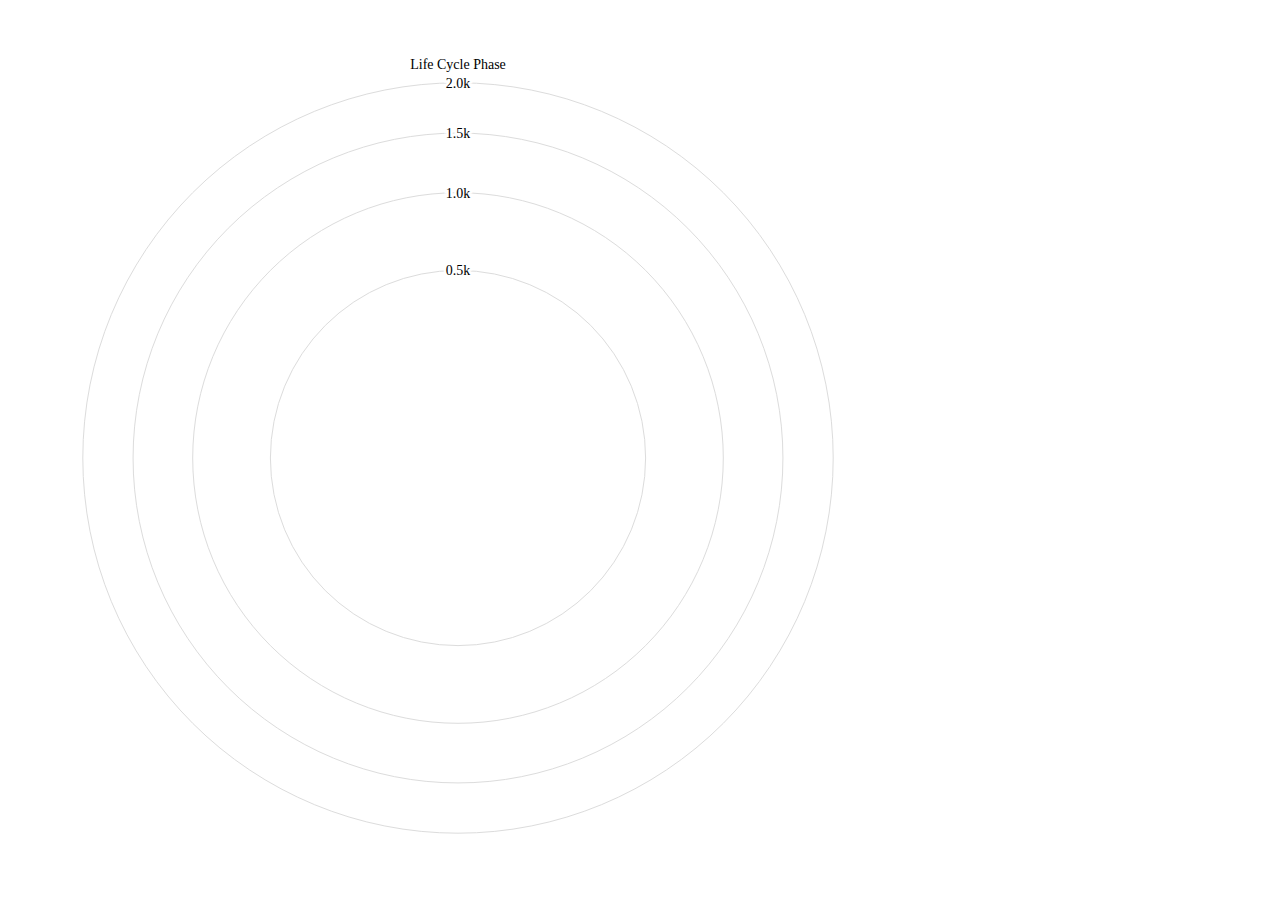
<file: visualisation/night/index.html>
<!DOCTYPE html>
<html>
  <head>
    <meta charset="utf-8">
    <title>LCA Nightingale's Rose</title>
    <script src="../d3.min.js"></script>
    <script src="../d3-scale-chromatic.v1.min.js"></script>
    <script src="../d3-scale-radial.js"></script>
    <style>
		body{
			font-size: 14px;
			line-height: 1.42857143;
			}
		.toolTip {
		font-family: "Helvetica Neue", Helvetica, Arial, sans-serif;
		position: absolute;
		display: none;
		width: auto;
		height: auto;
		background: none repeat scroll 0 0 white;
		border: 0 none;
		border-radius: 8px 8px 8px 8px;
		box-shadow: -3px 3px 15px #888888;
		color: black;
		font: 12px sans-serif;
		padding: 5px;
		text-align: center;
		}
	
		</style>
  </head>
  <body>
	  <!------------------------------navbar -start---------------------------------------------->

      <div id="chartDiv">
		<svg> </svg>
      </div>
    <script type="text/javascript">
		
		
		  //~ var data=[{"processId":610428,"processName":"testTest","metadata":"No Metadata","amount":0.0,"unit":""},{"processId":610878,"processName":"[W] Heat Transmission","metadata":"Manufacturing","amount":0.0,"unit":""},{"processId":39786,"processName":"disposal, glass, 0% water, to municipal incineration","metadata":"No Metadata","amount":0.0,"unit":""},{"processId":40792,"processName":"alu tubes production 3 dl demo7","metadata":"No Metadata","amount":0.0,"unit":""},{"processId":40802,"processName":"disposal, aluminium, 0% water, to sanitary landfill","metadata":"No Metadata","amount":0.0,"unit":""},{"processId":41808,"processName":"[E] electricity, low voltage, production UCTE, at grid","metadata":"Material production","amount":0.0,"unit":""},{"processId":42814,"processName":"[E] copper, at regional storage","metadata":"No Metadata","amount":66.4176925858959,"unit":""},{"processId":43820,"processName":"production of carton board boxes, offset printing, at plant","metadata":"ENERGY","amount":0.0,"unit":""},{"processId":44826,"processName":"recycling PP","metadata":"No Metadata","amount":0.0,"unit":""},{"processId":45833,"processName":"recycling aluminium","metadata":"No Metadata","amount":0.0,"unit":""},{"processId":46840,"processName":"recycling glass","metadata":"No Metadata","amount":0.0,"unit":""},{"processId":47847,"processName":"recycling PS","metadata":"No Metadata","amount":0.0,"unit":""},{"processId":48854,"processName":"recycling steel and iron","metadata":"No Metadata","amount":0.0,"unit":""},{"processId":49861,"processName":"[E] steel, low-alloyed, at plant","metadata":"No Metadata","amount":26.8963975251688,"unit":""},{"processId":50867,"processName":"disposal, aluminium, 0% water, to municipal incineration","metadata":"Manufacturing","amount":0.0,"unit":""},{"processId":51873,"processName":"disposal, paper, 11.2% water, to municipal incineration","metadata":"No Metadata","amount":0.0,"unit":""},{"processId":52879,"processName":"corrugated board, mixed fibre, single wall, at plant","metadata":"No Metadata","amount":0.0,"unit":""},{"processId":53885,"processName":"[E] glass, virgin","metadata":"No Metadata","amount":0.0,"unit":""},{"processId":54891,"processName":"paper, wood-containing, LWC, at regional storage","metadata":"No Metadata","amount":0.0,"unit":""},{"processId":55897,"processName":"transport, van \u003c3.5t","metadata":"No Metadata","amount":0.0,"unit":""},{"processId":56903,"processName":"[E] polyvinylchloride, at regional storage","metadata":"No Metadata","amount":95.3955294753943,"unit":""},{"processId":57909,"processName":"disposal, packaging cardboard, 19.6% water, to sanitary landfill","metadata":"No Metadata","amount":0.0,"unit":""},{"processId":58915,"processName":"disposal, steel, 0% water, to municipal incineration","metadata":"No Metadata","amount":0.0,"unit":""},{"processId":59921,"processName":"disposal, polypropylene, 15.9% water, to sanitary landfill","metadata":"No Metadata","amount":0.0,"unit":""},{"processId":60927,"processName":"disposal, polyvinylchloride, 0.2% water, to municipal incineration","metadata":"No Metadata","amount":0.0,"unit":""},{"processId":61933,"processName":"disposal, paper, 11.2% water, to sanitary landfill","metadata":"No Metadata","amount":0.0,"unit":""},{"processId":62939,"processName":"recycling paper","metadata":"No Metadata","amount":0.0,"unit":""},{"processId":63946,"processName":"disposal, wood untreated, 20% water, to municipal incineration","metadata":"No Metadata","amount":0.0,"unit":""},{"processId":64952,"processName":"alkyd varnish ETH S demo7","metadata":"No Metadata","amount":0.0,"unit":""},{"processId":64957,"processName":"disposal, polypropylene, 15.9% water, to municipal incineration","metadata":"No Metadata","amount":0.0,"unit":""},{"processId":65963,"processName":"disposal, municipal solid waste, 22.9% water, to sanitary landfill","metadata":"No Metadata","amount":0.0,"unit":""},{"processId":66969,"processName":"[E] polypropylene, granulate, at plant","metadata":"No Metadata","amount":568.8738414680442,"unit":""},{"processId":67975,"processName":"[E] aluminium, production mix, at plant","metadata":"No Metadata","amount":687.9920848847661,"unit":""},{"processId":68981,"processName":"disposal, polyvinylchloride, 0.2% water, to sanitary landfill","metadata":"No Metadata","amount":0.0,"unit":""},{"processId":69987,"processName":"disposal, copper, 0% water, to municipal incineration","metadata":"Manufacturing","amount":0.0,"unit":""},{"processId":70993,"processName":"disposal, glass, 0% water, to inert material landfill","metadata":"No Metadata","amount":0.0,"unit":""},{"processId":71999,"processName":"disposal, wood untreated, 20% water, to sanitary landfill","metadata":"No Metadata","amount":0.0,"unit":""},{"processId":73005,"processName":"[M] injection moulding","metadata":"Manufacturing","amount":0.0,"unit":""},{"processId":74011,"processName":"disposal, steel, 0% water, to inert material landfill","metadata":"No Metadata","amount":0.0,"unit":""},{"processId":75017,"processName":"disposal, packaging cardboard, 19.6% water, to municipal incineration","metadata":"Manufacturing","amount":0.0,"unit":""},{"processId":76023,"processName":"[E] heat, natural gas, at industrial furnace \u003e100kW","metadata":"No Metadata","amount":771.18745442134,"unit":""},{"processId":77029,"processName":"recycling cardboard","metadata":"No Metadata","amount":0.0,"unit":""},{"processId":78036,"processName":"transport, lorry 28t","metadata":"No Metadata","amount":0.0,"unit":""},{"processId":79042,"processName":"[W] Heat, natural gas","metadata":"ENERGY","amount":0.0,"unit":""},{"processId":79045,"processName":"[E] Aluminium Production","metadata":"ENERGY","amount":0.0,"unit":""},{"processId":79048,"processName":"[M]Aluminium Tubes","metadata":"REUSE","amount":385.59372721067,"unit":""},{"processId":79052,"processName":"[E] Steel, low-alloyed","metadata":"ENERGY","amount":0.0,"unit":""},{"processId":79055,"processName":"[M] Polypropylene","metadata":"ENERGY","amount":0.0,"unit":""},{"processId":79058,"processName":"[M] Copper","metadata":"REUSE","amount":0.0,"unit":""},{"processId":79061,"processName":"[M] Polyvinylchloride","metadata":"ENERGY","amount":0.0,"unit":""},{"processId":79064,"processName":"[A] Housing Pro","metadata":"RECYCLE","amount":1073.585812095436,"unit":""},{"processId":79069,"processName":"[A] Small Parts","metadata":"Material production","amount":439.9376940275332,"unit":""},{"processId":79076,"processName":"[A] Thermos Jug","metadata":"REUSE","amount":670.0306479446921,"unit":""},{"processId":79081,"processName":"[A] Mains","metadata":"ENERGY","amount":33.20884629294795,"unit":""},{"processId":79086,"processName":"[A] Assembly Model Pro","metadata":"ASSEMBLY","amount":2216.76300036061,"unit":""}];
		  var data=[{"processId":610428,"processName":"testTest","metadata":"Transport","amount":221,"unit":""},{"processId":610878,"processName":"[W] Heat Transmission","metadata":"Manufacturing","amount":0,"unit":""},{"processId":39786,"processName":"disposal, glass, 0% water, to municipal incineration","metadata":"Transport","amount":323,"unit":""},{"processId":40792,"processName":"alu tubes production 3 dl demo7","metadata":"Transport","amount":434,"unit":""},{"processId":40802,"processName":"disposal, aluminium, 0% water, to sanitary landfill","metadata":"Transport","amount":343,"unit":""},{"processId":41808,"processName":"[E] electricity, low voltage, production UCTE, at grid","metadata":"Material production","amount":0,"unit":""},{"processId":43820,"processName":"production of carton board boxes, offset printing, at plant","metadata":"ENERGY","amount":0,"unit":""},{"processId":44826,"processName":"recycling PP","metadata":"Transport","amount":0,"unit":""},{"processId":45833,"processName":"recycling aluminium","metadata":"No Metadata","amount":0,"unit":""},{"processId":46840,"processName":"recycling glass","metadata":"No Metadata","amount":0,"unit":""},{"processId":47847,"processName":"recycling PS","metadata":"No Metadata","amount":0,"unit":""},{"processId":48854,"processName":"recycling steel and iron","metadata":"No Metadata","amount":0,"unit":""},{"processId":49861,"processName":"[E] steel, low-alloyed, at plant","metadata":"No Metadata","amount":26.8963975251688,"unit":""},{"processId":50867,"processName":"disposal, aluminium, 0% water, to municipal incineration","metadata":"No Metadata","amount":0,"unit":""},{"processId":51873,"processName":"disposal, paper, 11.2% water, to municipal incineration","metadata":"No Metadata","amount":0,"unit":""},{"processId":52879,"processName":"corrugated board, mixed fibre, single wall, at plant","metadata":"No Metadata","amount":0,"unit":""},{"processId":53885,"processName":"[E] glass, virgin","metadata":"No Metadata","amount":0,"unit":""},{"processId":54891,"processName":"paper, wood-containing, LWC, at regional storage","metadata":"No Metadata","amount":0,"unit":""},{"processId":55897,"processName":"transport, van <3.5t","metadata":"No Metadata","amount":0,"unit":""},{"processId":56903,"processName":"[E] polyvinylchloride, at regional storage","metadata":"No Metadata","amount":95.3955294753943,"unit":""},{"processId":57909,"processName":"disposal, packaging cardboard, 19.6% water, to sanitary landfill","metadata":"No Metadata","amount":0,"unit":""},{"processId":58915,"processName":"disposal, steel, 0% water, to municipal incineration","metadata":"No Metadata","amount":0,"unit":""},{"processId":59921,"processName":"disposal, polypropylene, 15.9% water, to sanitary landfill","metadata":"No Metadata","amount":0,"unit":""},{"processId":60927,"processName":"disposal, polyvinylchloride, 0.2% water, to municipal incineration","metadata":"No Metadata","amount":0,"unit":""},{"processId":61933,"processName":"disposal, paper, 11.2% water, to sanitary landfill","metadata":"No Metadata","amount":0,"unit":""},{"processId":62939,"processName":"recycling paper","metadata":"No Metadata","amount":0,"unit":""},{"processId":63946,"processName":"disposal, wood untreated, 20% water, to municipal incineration","metadata":"No Metadata","amount":0,"unit":""},{"processId":64952,"processName":"alkyd varnish ETH S demo7","metadata":"No Metadata","amount":0,"unit":""},{"processId":64957,"processName":"disposal, polypropylene, 15.9% water, to municipal incineration","metadata":"No Metadata","amount":0,"unit":""},{"processId":65963,"processName":"disposal, municipal solid waste, 22.9% water, to sanitary landfill","metadata":"No Metadata","amount":0,"unit":""},{"processId":66969,"processName":"[E] polypropylene, granulate, at plant","metadata":"No Metadata","amount":568.8738414680442,"unit":""},{"processId":67975,"processName":"[E] aluminium, production mix, at plant","metadata":"No Metadata","amount":687.9920848847661,"unit":""},{"processId":68981,"processName":"disposal, polyvinylchloride, 0.2% water, to sanitary landfill","metadata":"No Metadata","amount":0,"unit":""},{"processId":69987,"processName":"disposal, copper, 0% water, to municipal incineration","metadata":"No Metadata","amount":0,"unit":""},{"processId":70993,"processName":"disposal, glass, 0% water, to inert material landfill","metadata":"No Metadata","amount":0,"unit":""},{"processId":71999,"processName":"disposal, wood untreated, 20% water, to sanitary landfill","metadata":"No Metadata","amount":0,"unit":""},{"processId":73005,"processName":"[M] injection moulding","metadata":"Manufacturing","amount":0,"unit":""},{"processId":74011,"processName":"disposal, steel, 0% water, to inert material landfill","metadata":"No Metadata","amount":0,"unit":""},{"processId":75017,"processName":"disposal, packaging cardboard, 19.6% water, to municipal incineration","metadata":"No Metadata","amount":0,"unit":""},{"processId":76023,"processName":"[E] heat, natural gas, at industrial furnace >100kW","metadata":"No Metadata","amount":771.18745442134,"unit":""},{"processId":77029,"processName":"recycling cardboard","metadata":"No Metadata","amount":0,"unit":""},{"processId":78036,"processName":"transport, lorry 28t","metadata":"Transport","amount":0,"unit":""},{"processId":79042,"processName":"[W] Heat, natural gas","metadata":"ENERGY","amount":0,"unit":""},{"processId":79045,"processName":"[E] Aluminium Production","metadata":"ENERGY","amount":0,"unit":""},{"processId":79048,"processName":"[M]Aluminium Tubes","metadata":"REUSE","amount":385.59372721067,"unit":""},{"processId":79052,"processName":"[E] Steel, low-alloyed","metadata":"ENERGY","amount":0,"unit":""},{"processId":79055,"processName":"[M] Polypropylene","metadata":"ENERGY","amount":0,"unit":""},{"processId":79058,"processName":"[M] Copper","metadata":"REUSE","amount":0,"unit":""},{"processId":79061,"processName":"[M] Polyvinylchloride","metadata":"ENERGY","amount":0,"unit":""},{"processId":79064,"processName":"[A] Housing Pro","metadata":"RECYCLE","amount":1073.585812095436,"unit":""},{"processId":79069,"processName":"[A] Small Parts","metadata":"Material production","amount":439.9376940275332,"unit":""},{"processId":79076,"processName":"[A] Thermos Jug","metadata":"REUSE","amount":670.0306479446921,"unit":""},{"processId":79081,"processName":"[A] Mains","metadata":"ENERGY","amount":33.20884629294795,"unit":""},{"processId":79086,"processName":"[A] Assembly Model Pro","metadata":"ASSEMBLY","amount":2216.76300036061,"unit":""}];
		  
  var metadataArray=new Array();
						var normalizedArray=new Array();
data.forEach(function(d,i){
	if(metadataArray.indexOf(d.metadata)==-1) metadataArray.push(d.metadata)
	})

for(i=0;i<data.length;i++)
{
	normalizedArray.push(data[i]);
	metadataArray.forEach(function(d,j)
	{
		if(data[i].metadata.valueOf()!=d.valueOf())
		{
			normalizedArray.push({"processId":data[i].processId,"amount":0,"processName":data[i].processName,"unit":"","metadata":d});
			
			}
		
		
		})
}
//~ console.log(normalizedArray);
					newdata=d3.nest()
					.key(function(d){return d.metadata;})
					//~ .sortValues(function(a,b) { return a.amount-b.amount; } )
					.entries(data);
					
	var keys=new Array();
	data.forEach(function(d,i){
		keys.push(d.processName);
		
		});
  //~ ///////////////////////////////////////////////////////////////////////////////////////////////////////////////
  var colors1 = d3.scaleOrdinal(d3.schemeCategory20);
  
  
var width = 900;  // <-- 1
var height = 900;
var margin = {'top': 20, 'right': 20, 'bottom': 20, 'left': 20};
var color = d3.scaleOrdinal(d3.schemeCategory20b);   // <-- 3
// Where the maximum value gives us the maximum radius:
//defining scale
var maxValue=d3.max(data,function(d){
		return d.amount;
		});
				var maxRadius = Math.sqrt(maxValue*20 / Math.PI);



// Determine the chart center:
		centerX = (width - margin.left - margin.right) / 2;
		centerY = (height - margin.top - margin.bottom) / 2;
		
		var numWedges=metadataArray.length;
		
var radiusScale = d3.scaleLinear().domain( [0, maxRadius] ).range( [0, 600] );

var yScale = d3.scaleLinear().domain( [0, 353] ).range( [0, maxValue] );
  
var angleScale = d3.scaleLinear().domain( [0, numWedges] ).range( [Math.PI, 3*Math.PI ] )
	// Update the radius scale:
		
		// Update the angle scale:
		
	
var x = d3.scaleBand()
    .range([0, 2 * Math.PI])
    .align(0);

var y = d3.scaleRadial()
    .range([0, 395]);
  

  y.domain([0, d3.max(data, function(d) { return maxValue; })]);



	
	
	var graph = d3.select('svg')  // <-- 1
    .attr('width', width)  // <-- 2
    .attr('height', height)
    .append('g')  // <-- 3
    .attr('transform', 'translate(' + width / 2 + ',' + height / 2 + ')');  // <-- 4
    
    var div_tooltip = d3.select("#chartDiv").append("div").attr("class", "toolTip");
	var previousAngle=0;
	var arc = d3.arc()
		.innerRadius( 0 )
		.outerRadius( function(d,i) {
			//~ if(d.amount!=0)
			//~ {
				//~ console.log("for "+d.processName)
				//~ console.log("having "+d.amount)
			//~ console.log(d.radius+":"+radiusScale(Math.sqrt((d.radius*numWedges)/Math.PI)))
		//~ }
			return radiusScale(Math.sqrt((d.radius*numWedges)/Math.PI));
			//~ return radiusScale( d.radius ); 
			}
			
			 )
		.startAngle( function(d,i) { 
			//~ return angleScale( d.angle)+previousAngle;
			return angleScale(d.angle);
			 } )
		.endAngle( function(d,i) { 
			return angleScale( d.angle ) + (Math.PI / (numWedges/2));
			//~ previousAngle=angleScale( d.angle ) + angleScale(360 / (numWedges));
			//~ return previousAngle;
			 } );
	
		var bgCircle=graph.append("circle")
      .attr("fill", "white")
      .attr("stroke", "#000")
      .attr("r",1000)
      .on("mouseover",function(d,i){	circle.attr("r",0);
					d3.select('#chartDiv').selectAll("path")
			  .style("opacity", 1);
			  div_tooltip.style("display", "none");	});
	
			wedgeGroups = graph.selectAll('.wedgeGroup')
			.data( newdata )
		  .enter().append('svg:g')
		  	.attr('class', function(d){
				return d.metadata;
				})
		  	.attr('transform', 'scale(0,0)');	
		
		var percentageScale = d3.scaleLinear();
		var previousAmount=0;
		var currAmount=0;
		var count=0;
		var currentMax=new Array();
		// Create the wedges:
		wedges = wedgeGroups.selectAll('.wedge')
		  	.data( function(d,i) {
				currentMax.push(d3.max(d.values,function(d,i){return d.amount;}));
			 d.values.sort(function(a,b) { return a.amount-b.amount; } );				 
				d.values.forEach(function(d,index){
					d.angle=i;
				if(index==0){previousAmount=0;currAmount=0};
				currAmount=d.amount+currAmount;
				//~ console.log('Adding '+d.amount+' and '+previousAmount+'for '+d.processName+' = '+currAmount);
				if(d.amount!=0)
				{
					previousAmount=d.amount;
					d.radius=currAmount; // set base of rectangle
				}	
				else d.radius=0;
					
					});
					
					
					
				//~ return d.values;
				return d.values.sort(function(a,b) { return b.amount-a.amount; } );			
		  	})
		  .enter().append('svg:path')
		  	.attr('class', function(d) { return 'wedge ' + d.processName; })
		  	.attr('d', arc )
		  	  .attr("fill-rule", "evenodd")
		  	  .style("opacity", 1)
      .attr('stroke', '#fff')
	  .attr('stroke-width', '3') 
	  .attr('cursor','crosshair')
		 .style("fill", function(d,i) {
					if(i==0)
					{ 
					color=colors1(count);
					percentageScale.domain([0,currentMax[count]])
									.range(["#ffffff",color])
					//~ return color.brighter()
					count++;
				}
			return percentageScale(d.amount+50);
			
			 //~ return d3.interpolateYlOrRd(.20+(d.amount/maxValue));  
			 
			 })
		.on('mousemove',mousemove)
		//~ .on('mouseout',mouseout)
		.on('mouseover',mouseover);
		
		function mouseover(d,i)
		{
			d3.select('#chartDiv').selectAll("path")
			  .style("opacity", 0.10);
		  // Then highlight only those that are an ancestor of the current segment.
		  d3.select(this).style("opacity", 1);	
		  
			
		}
		function mousemove(d,i)
		{
		var coordinates = [0, 0];
		coordinates = d3.mouse(this);
		var _x = coordinates[0];
		var _y = coordinates[1];
		
		var differenceX=(width/2)-_x;
		var differenceY=(height/2)-_y;
		circle.attr("r",Math.sqrt((_x*_x)+(_y*_y)));
		
		div_tooltip.style("left", _x+500+"px");
		div_tooltip.style("top",_y+400+"px");
		div_tooltip.style("display", "inline-block");
		div_tooltip.html(d.processName + "<br/>" + d.amount.toFixed(5));		
		
		}
		function mouseout(d,i)
		{

			circle.attr("r",0);
					d3.select('#chartDiv').selectAll("path")
			  .style("opacity", 1);
			  div_tooltip.style("display", "none");	
			}
		
		var circle=graph.append("circle")
      .attr("fill", "none")
      .attr("stroke", "#000")
      .attr("r",0);
      //~ .attr("r",Math.sqrt((_x*_x)+(_y*_y)));
		
		  	//~ wedges.append('svg:title')
			//~ .text( function(d) { return d.processName + " : "+d.amount});
		

					// Transition the wedges to view:
		wedgeGroups.transition()
			.delay( 1000 )
			.duration( function(d,i) { 
				return 800*(i+1);
			})
			.attr('transform', 'scale(1,1)');
	
	
	//--------------------------------------------------------------------------------------------------
	// Append labels to the wedgeGroups:
		//~ var numLabels = d3.selectAll('.label-path')[0].length;
		
		var labelpaths=wedgeGroups.selectAll('.label-path')
			.data( function(d,i) { 
				return [
					{
						'index': i,
						'angle': i,
						'radius': d3.max( d.values,function(d,i){return d.radius+200;} )
					}
				];
			} )
		  .enter().append('svg:path')
		  	.attr('class', 'label-path')
		  	.attr('id', function(d) {
		  		return 'label-path' + (d.index);
		  	})
			.attr('d', arc)
		  	.attr('fill', 'none')
		  	.attr('stroke', 'none');

		wedgeGroups.selectAll('.label')
			.data( function(d,i) { 
				return [
					{
						'index': i,
						'label': d.key
					}
				];
			} )
		  .enter().append('svg:text')
	   		.attr('class', 'label')
	   		.attr('text-anchor', 'start')
	   		.attr('x', 5)
	   		.attr('dy', '-.71em')
	   		.attr('text-align', 'center')
	  		.append('textPath')
	  			.attr('xlink:href', function(d,i) { 
	  				return '#label-path' + (d.index );
	  			})
	  			.text( function(d) { return d.label; } )
	  			;

			
				var pathss=wedgeGroups.selectAll('.image-path').append("svg:image")
					.data( function(d,i) { 
				console.log(d);
				return [
					{
						'index': i,
						'angle': i,
						'radius': d3.max( d.values,function(d,i){return d.radius;} ),
						'key' :d.key					
					}
				];
			} )
		  .enter().append('svg:g')
		  	.attr('class', 'image-path')
		  	.attr('id', function(d) {
		  		return 'image-path' + (d.index);
		  	})
			.attr('transform', d => {
				d.radius+=300;
			const c = arc.centroid(d)
			const x = c[0] * 2
			const y = c[1] * 2
			return `translate(${x}, ${y})`
		  })

		pathss.append('image')
			.attr('xlink:href', function(d){return d.key+".png"})
		  .attr('height', 50)
		  .attr('width', 50)
		  .attr("x", function(d) {
			var bbox = this.parentNode.getBBox();
			return bbox.x;
		  })
		  .attr("y", function() {
			var bbox = this.parentNode.getBBox();
			return bbox.y;
		  });
					
		  	//~ pathss.each(function(a){
				//~ od=this;
			//~ wedgeGroups.append("svg:image") 
			//~ .attr("xlink:href",function(d){return d.key+".png"})
			//~ .attr("height", 50)
			//~ .attr("width", 50)
			 //~ .attr("transform", function(d) { console.log(od.getTotalLength());return "translate(10,50)"; })
				//~ console.log(this.getTotalLength());
				//~ })
         
//--------------------ticks-------------------------------------------------


 var yAxis = graph.append("g")
      .attr("text-anchor", "middle");

  var yTick = yAxis
    .selectAll("g")
    .data(y.ticks(5).slice(1))
    .enter().append("g");

  yTick.append("circle")
      .attr("fill", "none")
      .attr("stroke", "#DCDCDC")
      .attr("r", y);

  yTick.append("text")
      .attr("y", function(d) { return -y(d); })
      .attr("dy", "0.35em")
      .attr("fill", "none")
      .attr("stroke", "#fff")
      .attr("stroke-width", 5)
      .text(y.tickFormat(5, "s"));

  yTick.append("text")
      .attr("y", function(d) { return -y(d); })
      .attr("dy", "0.35em")
      .text(y.tickFormat(5, "s"));

  yAxis.append("text")
      .attr("y", function(d) { return -y(y.ticks(5).pop()); })
      .attr("dy", "-1em")
      .text("Life Cycle Phase");
	
		</script>
     
  </body>
</html>
</file>
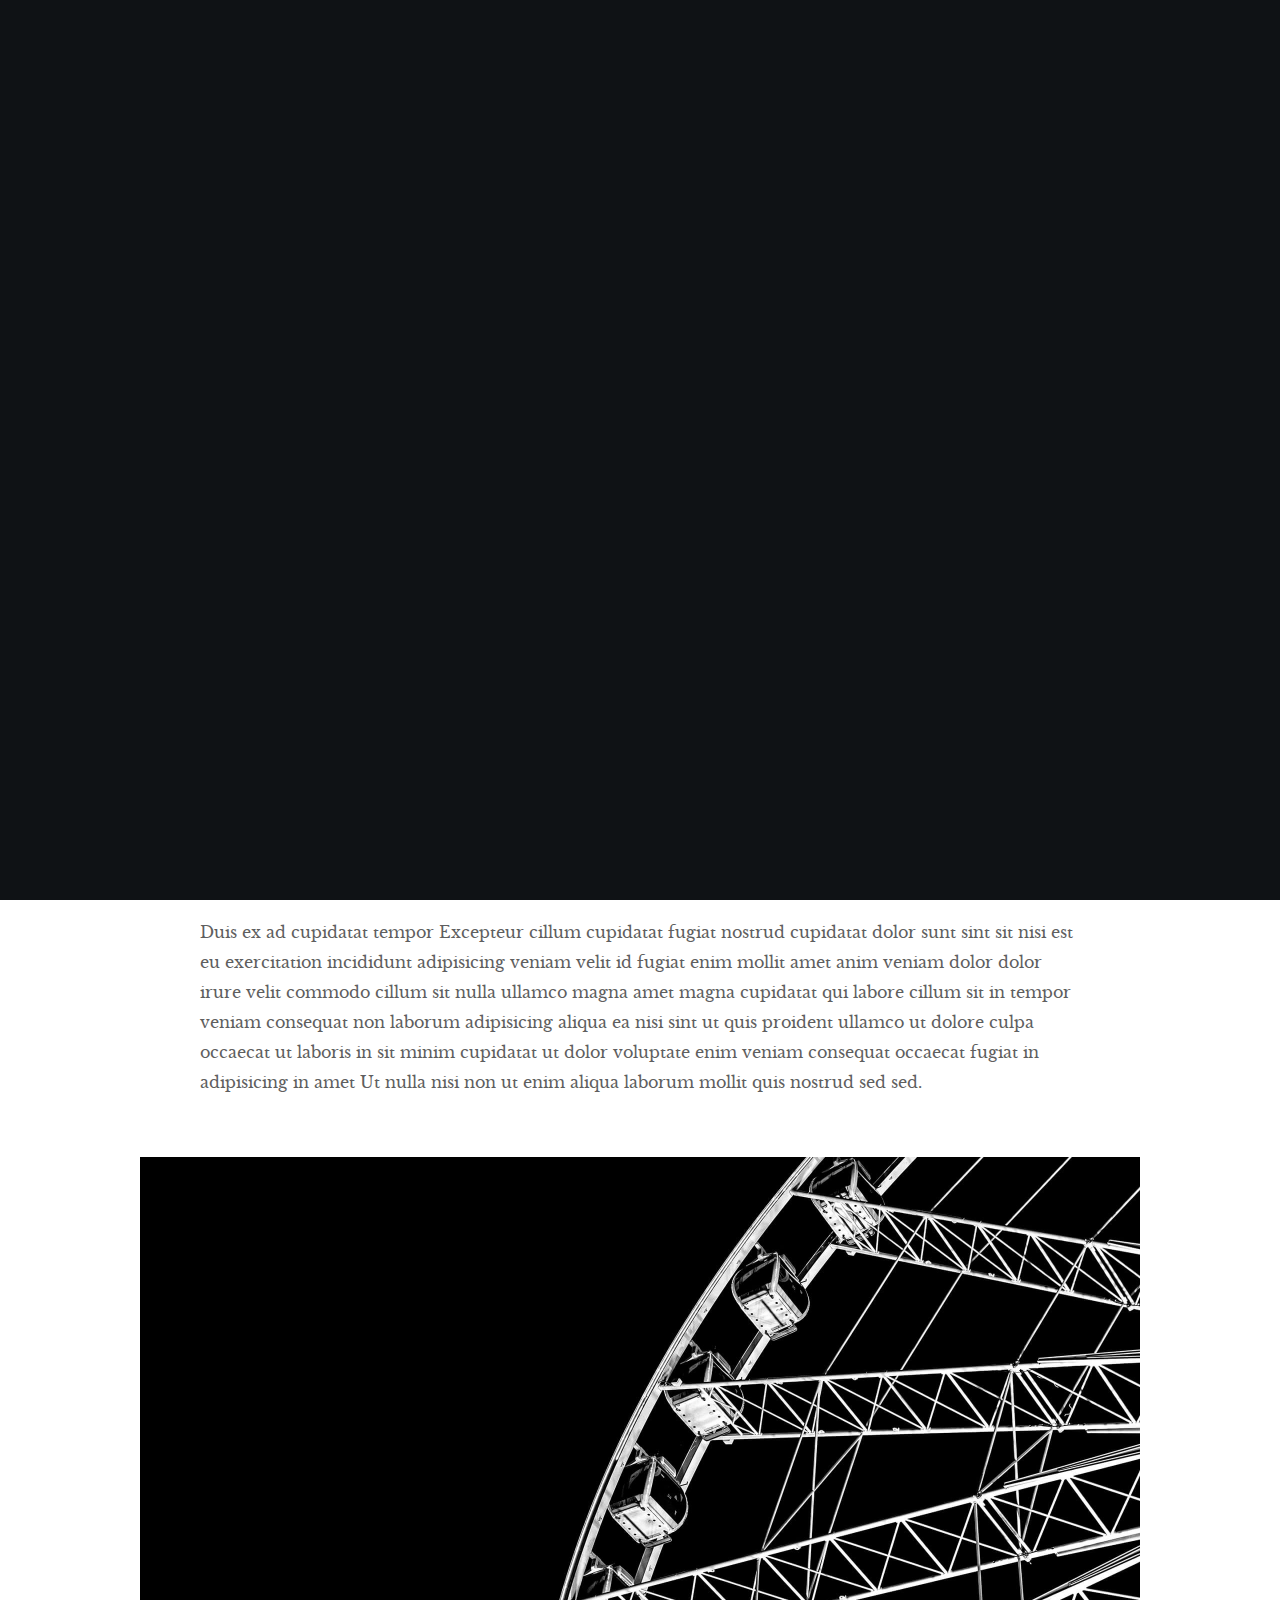
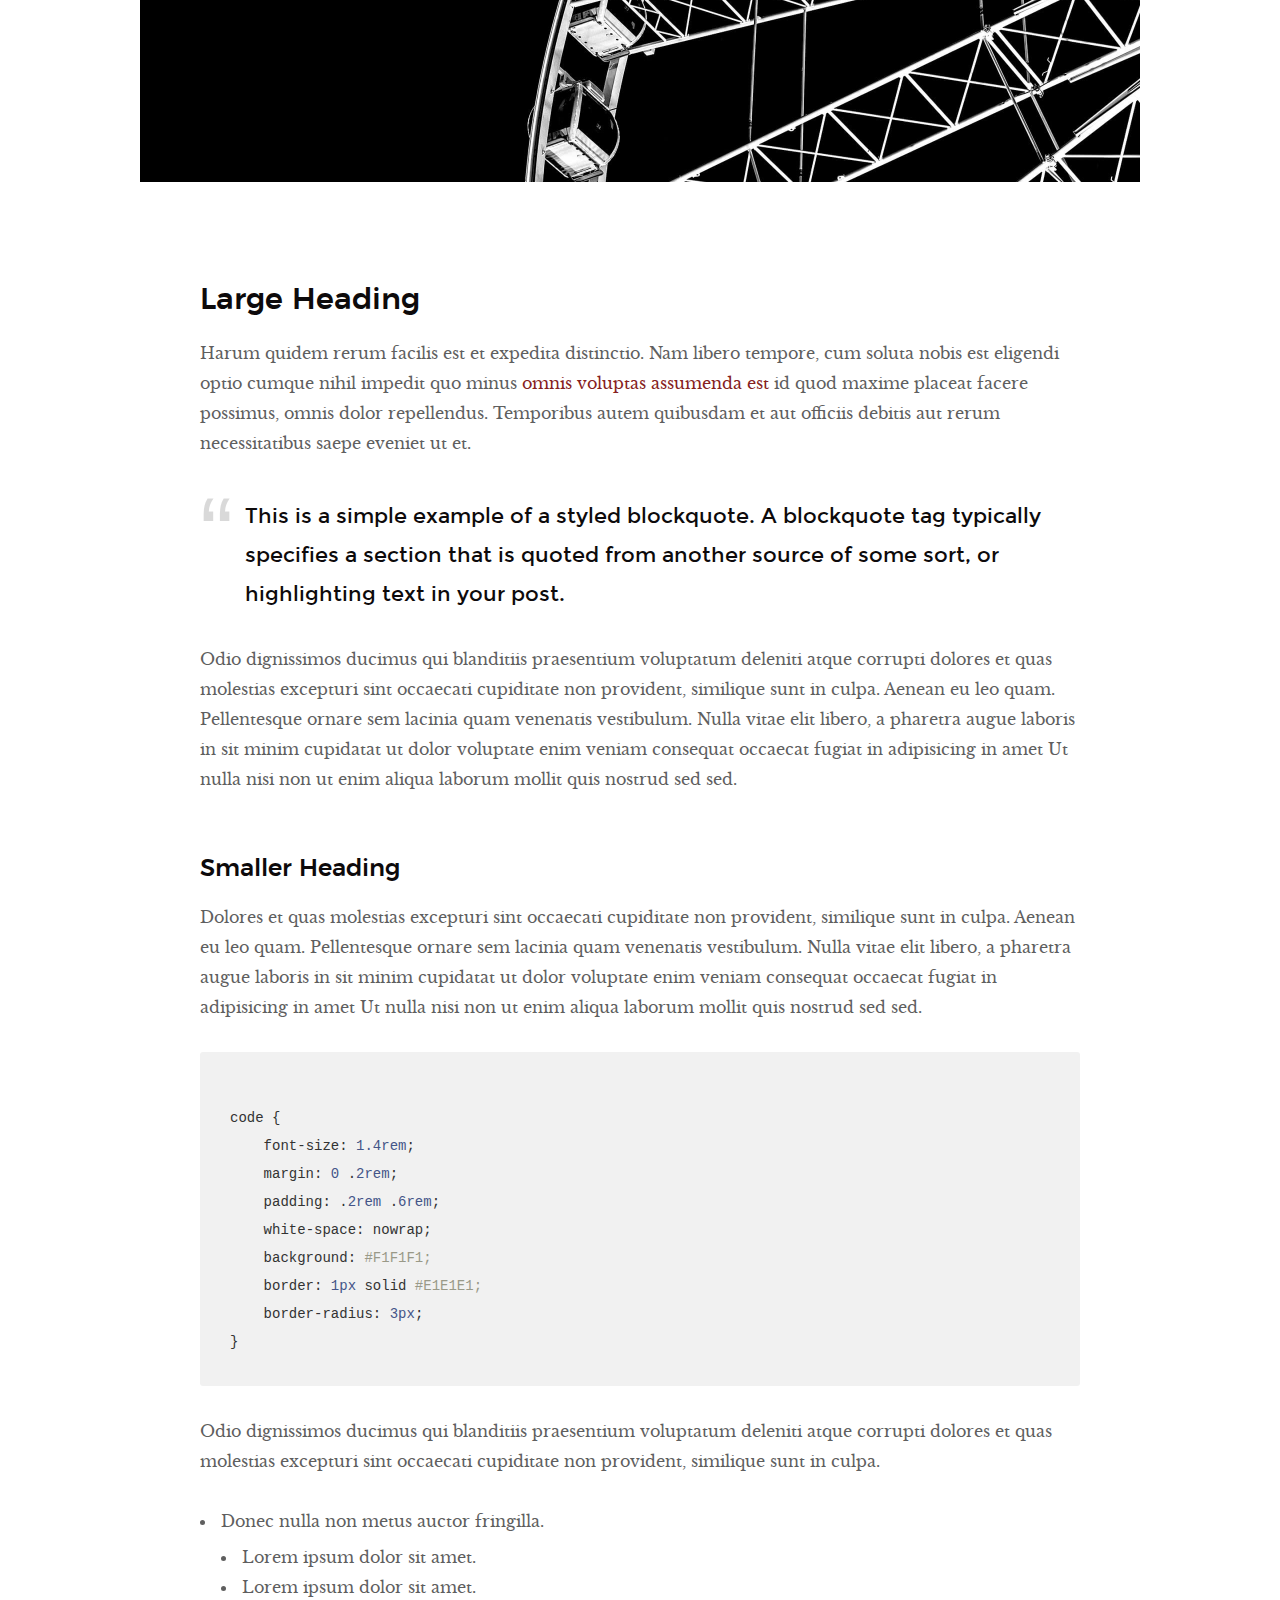
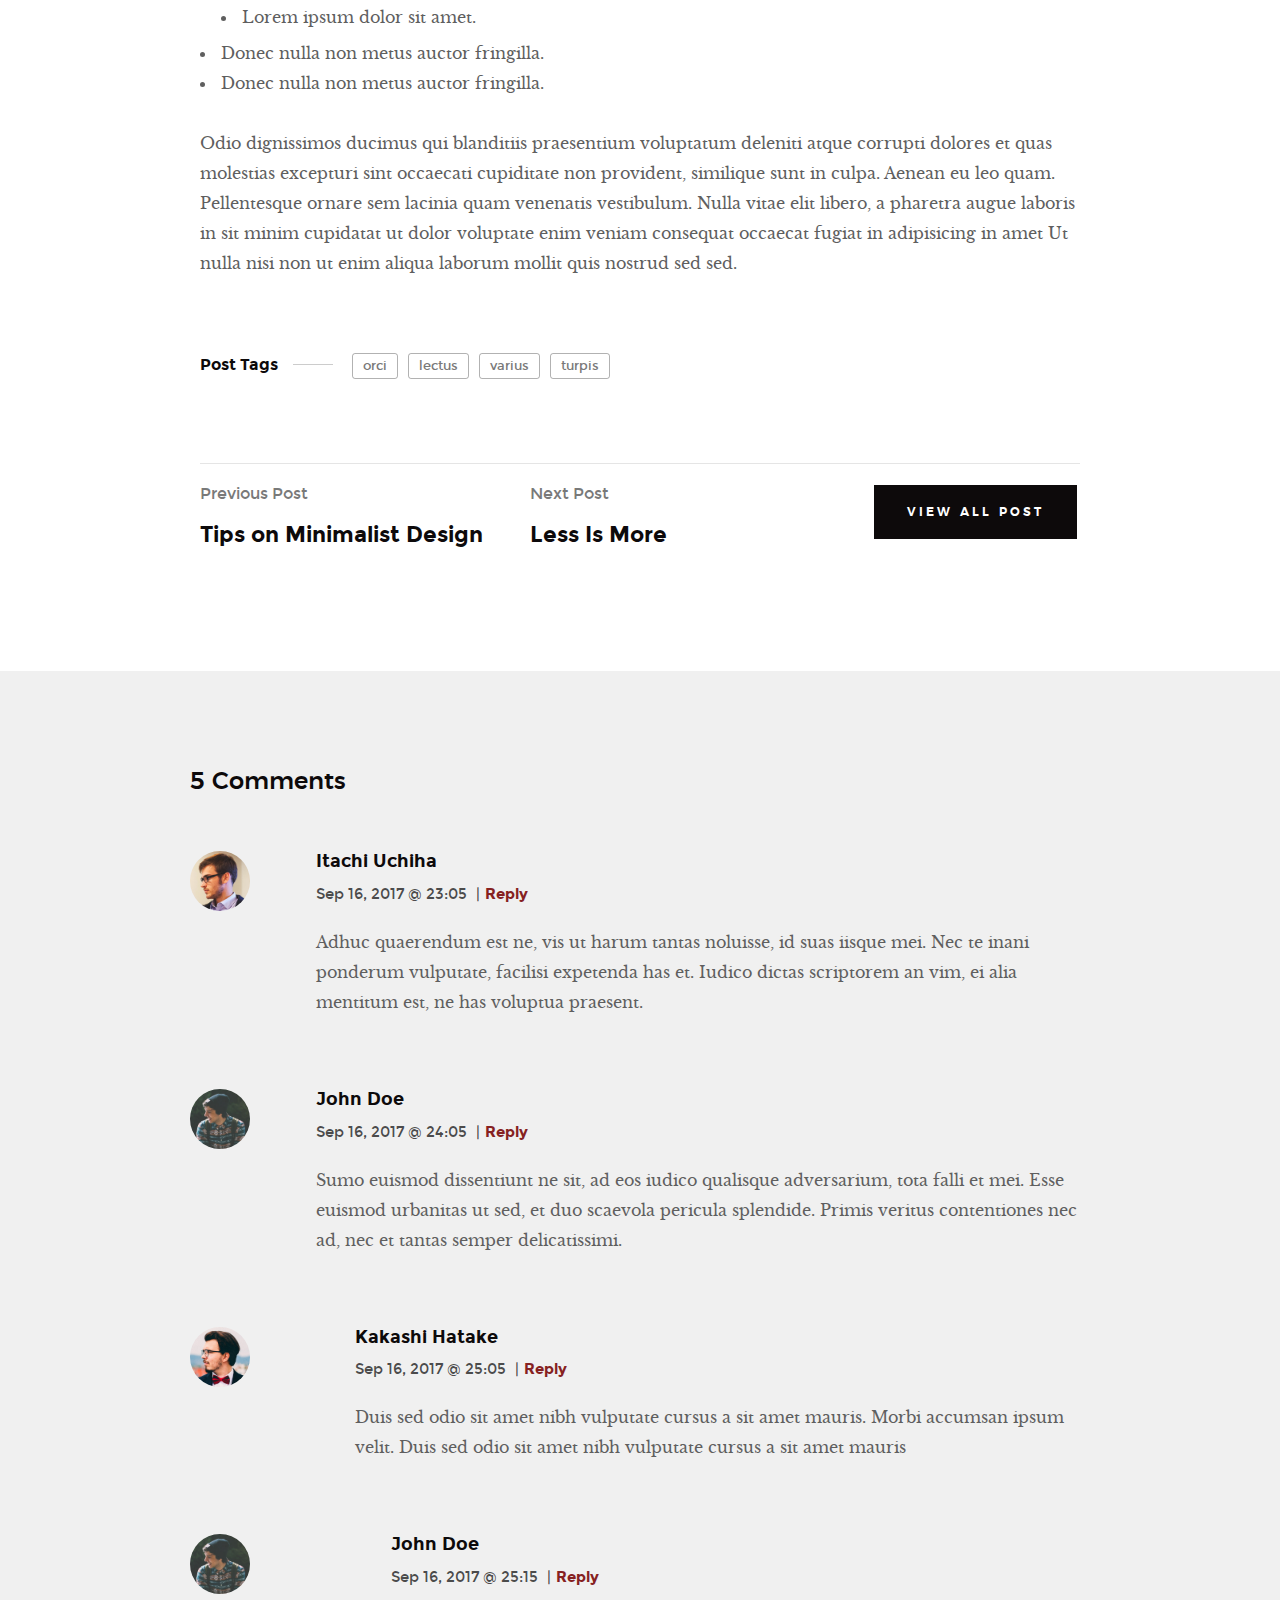
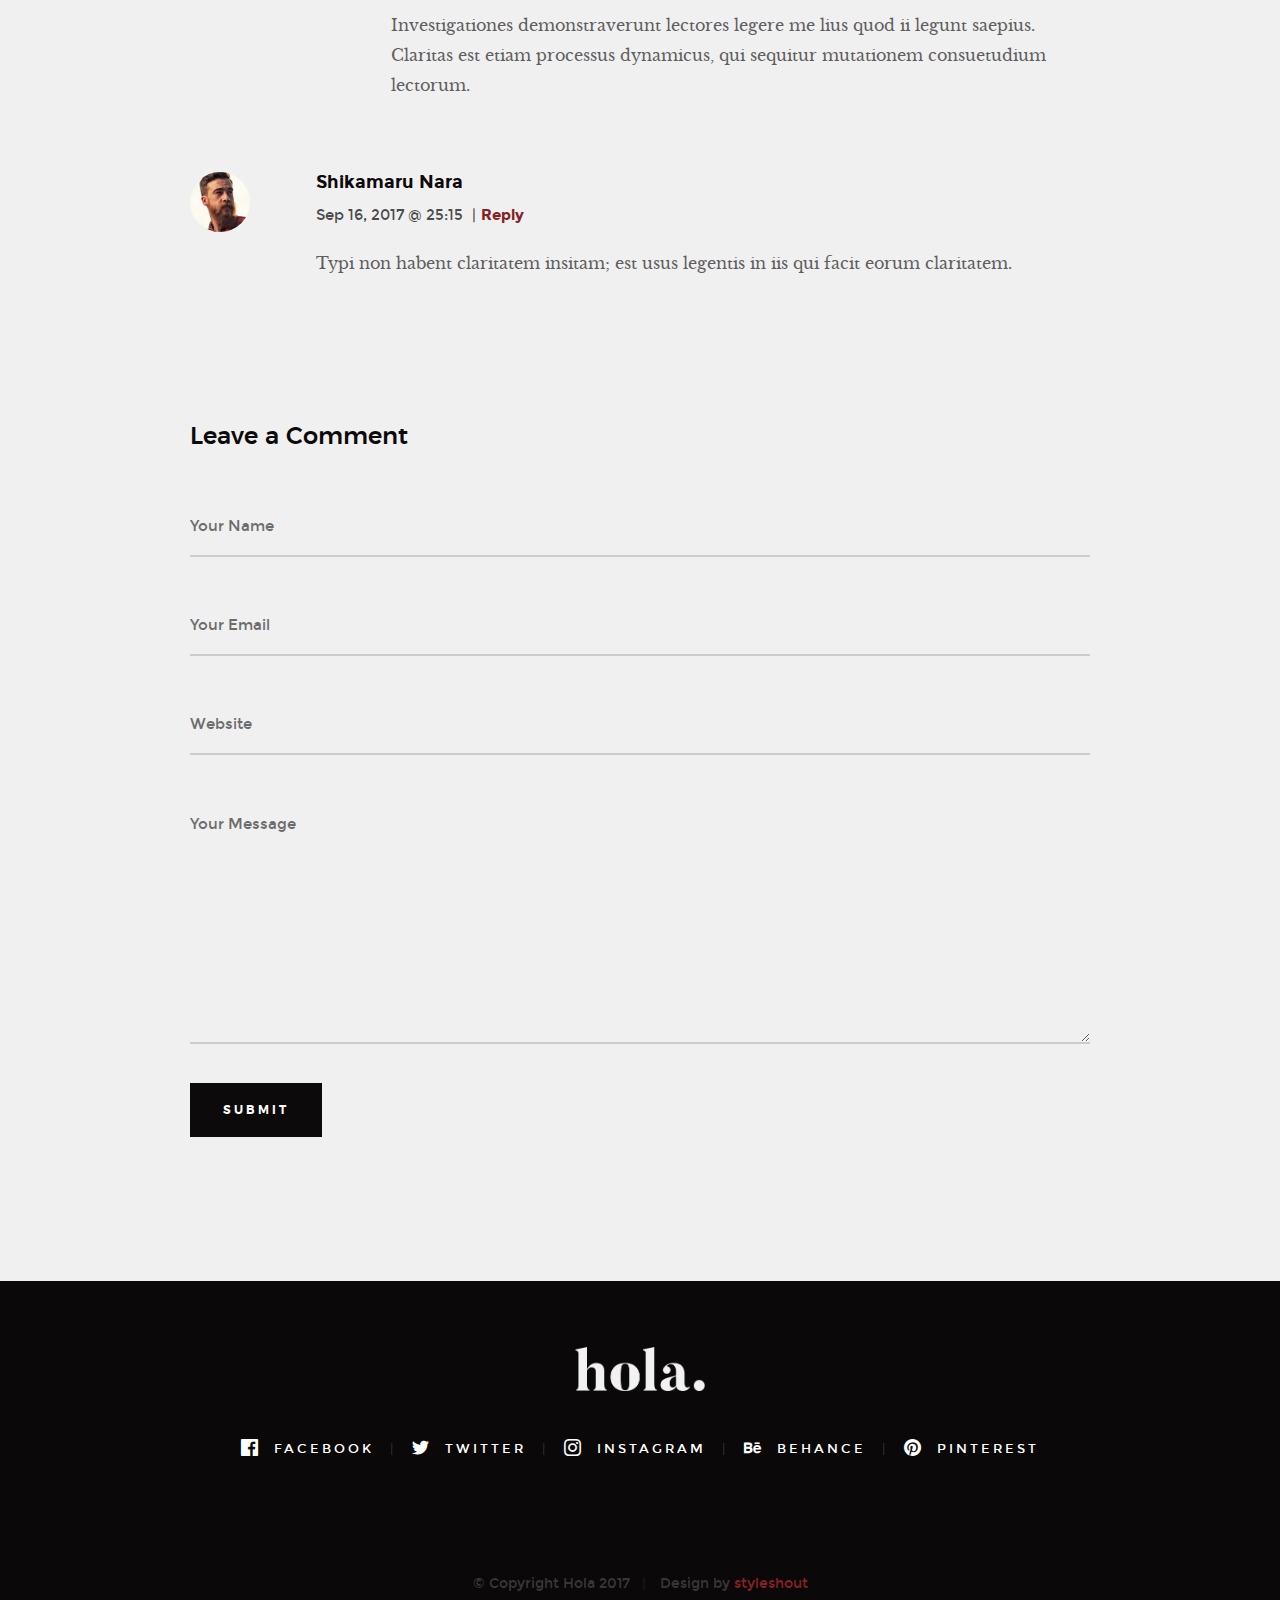
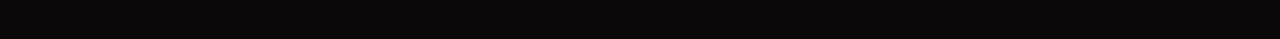
<file: blog-single.html>
<!DOCTYPE html>
<!--[if lt IE 9 ]><html class="no-js oldie" lang="en"> <![endif]-->
<!--[if IE 9 ]><html class="no-js oldie ie9" lang="en"> <![endif]-->
<!--[if (gte IE 9)|!(IE)]><!-->
<html class="no-js" lang="en">
<!--<![endif]-->

<head>

    <!--- basic page needs
    ================================================== -->
    <meta charset="utf-8">
    <title>Blog Single - Hola</title>
    <meta name="description" content="">
    <meta name="author" content="">

    <!-- mobile specific metas
    ================================================== -->
    <meta name="viewport" content="width=device-width, initial-scale=1">

    <!-- CSS
    ================================================== -->
    <link rel="stylesheet" href="css/base.css">
    <link rel="stylesheet" href="css/vendor.css">
    <link rel="stylesheet" href="css/main.css">

    <!-- script
    ================================================== -->
    <script src="js/modernizr.js"></script>
    <script src="js/pace.min.js"></script>

    <!-- favicons
    ================================================== -->
    <link rel="shortcut icon" href="favicon.ico" type="image/x-icon">
    <link rel="icon" href="favicon.ico" type="image/x-icon">

</head>


<body id="top">

    <!-- header
    ================================================== -->
    <header class="s-header">
            
        <div class="header-logo">
            <a class="site-logo" href="index.html"><img src="images/logo.png" alt="Homepage"></a>
        </div>

        <nav class="header-nav-wrap">
            <ul class="header-nav">
                <li><a href="index.html#home" title="home">Home</a></li>
                <li><a href="index.html#about" title="about">About</a></li>
                <li><a href="index.html#works" title="works">Works</a></li>
                <li class="current"><a href="blog.html" title="blog">Blog</a></li>
                <li><a href="index.html#contact" title="contact">Contact</a></li>	
            </ul>
        </nav>

        <a class="header-menu-toggle" href="#0"><span>Menu</span></a>

    </header> <!-- end s-header -->


    <article class="blog-single">

        <!-- page header/blog hero
        ================================================== -->
        <div class="page-header page-header--single page-hero" style="background-image:url(images/blog/blog-bg-02.jpg)">
        
            <div class="row page-header__content narrow">
                <article class="col-full">
                    <div class="page-header__info">
                        <div class="page-header__cat">
                            <a href="#0">Branding</a><a href="#0">Design</a>
                        </div>
                    </div>
                    <h1 class="page-header__title">
                        <a href="#0" title="">
                            Using Patterns in your Branding.
                        </a>
                    </h1>
                    <ul class="page-header__meta">
                        <li class="date">September 16, 2017</li>
                        <li class="author">
                            By
                            <span>Jonathan Doe</span>
                        </li>
                    </ul>
                    
                </article>
            </div>
    
        </div> <!-- end page-header -->

        <div class="row blog-content">
            <div class="col-full blog-content__main">

                <p class="lead">Duis ex ad cupidatat tempor Excepteur cillum cupidatat fugiat nostrud cupidatat dolor sunt sint sit nisi est eu exercitation incididunt adipisicing veniam velit id fugiat enim mollit amet anim veniam dolor dolor irure velit commodo cillum sit nulla ullamco magna amet magna cupidatat qui labore cillum sit in tempor veniam consequat non laborum adipisicing aliqua ea nisi sint.</p>
                
                <p>Duis ex ad cupidatat tempor Excepteur cillum cupidatat fugiat nostrud cupidatat dolor sunt sint sit nisi est eu exercitation incididunt adipisicing veniam velit id fugiat enim mollit amet anim veniam dolor dolor irure velit commodo cillum sit nulla ullamco magna amet magna cupidatat qui labore cillum sit in tempor veniam consequat non laborum adipisicing aliqua ea nisi sint ut quis proident ullamco ut dolore culpa occaecat ut laboris in sit minim cupidatat ut dolor voluptate enim veniam consequat occaecat fugiat in adipisicing in amet Ut nulla nisi non ut enim aliqua laborum mollit quis nostrud sed sed.
                </p>

                <p>
                <img src="images/wheel-1000.jpg" 
                     srcset="images/wheel-2000.jpg 2000w, 
                        images/wheel-1000.jpg 1000w, 
                        images/wheel-500.jpg 500w" 
                     sizes="(max-width: 2000px) 100vw, 2000px" alt="">
                </p>

                <h2>Large Heading</h2>

                <p>Harum quidem rerum facilis est et expedita distinctio. Nam libero tempore, cum soluta nobis est eligendi optio cumque nihil impedit quo minus <a href="http://#">omnis voluptas assumenda est</a> id quod maxime placeat facere possimus, omnis dolor repellendus. Temporibus autem quibusdam et aut officiis debitis aut rerum necessitatibus saepe eveniet ut et.</p>

                <blockquote><p>This is a simple example of a styled blockquote. A blockquote tag typically specifies a section that is quoted from another source of some sort, or highlighting text in your post.</p></blockquote>

                <p>Odio dignissimos ducimus qui blanditiis praesentium voluptatum deleniti atque corrupti dolores et quas molestias excepturi sint occaecati cupiditate non provident, similique sunt in culpa. Aenean eu leo quam. Pellentesque ornare sem lacinia quam venenatis vestibulum. Nulla vitae elit libero, a pharetra augue laboris in sit minim cupidatat ut dolor voluptate enim veniam consequat occaecat fugiat in adipisicing in amet Ut nulla nisi non ut enim aliqua laborum mollit quis nostrud sed sed.</p>

                <h3>Smaller Heading</h3>

                <p>Dolores et quas molestias excepturi sint occaecati cupiditate non provident, similique sunt in culpa. Aenean eu leo quam. Pellentesque ornare sem lacinia quam venenatis vestibulum. Nulla vitae elit libero, a pharetra augue laboris in sit minim cupidatat ut dolor voluptate enim veniam consequat occaecat fugiat in adipisicing in amet Ut nulla nisi non ut enim aliqua laborum mollit quis nostrud sed sed.

<pre><code>
code {
    font-size: 1.4rem;
    margin: 0 .2rem;
    padding: .2rem .6rem;
    white-space: nowrap;
    background: #F1F1F1;
    border: 1px solid #E1E1E1;	
    border-radius: 3px;
}
</code></pre>

                <p>Odio dignissimos ducimus qui blanditiis praesentium voluptatum deleniti atque corrupti dolores et quas molestias excepturi sint occaecati cupiditate non provident, similique sunt in culpa.</p>

                <ul>
                    <li>Donec nulla non metus auctor fringilla.
                        <ul>
                            <li>Lorem ipsum dolor sit amet.</li>
                            <li>Lorem ipsum dolor sit amet.</li>
                            <li>Lorem ipsum dolor sit amet.</li>
                        </ul>
                    </li>
                    <li>Donec nulla non metus auctor fringilla.</li>
                    <li>Donec nulla non metus auctor fringilla.</li>
                </ul>

                <p>Odio dignissimos ducimus qui blanditiis praesentium voluptatum deleniti atque corrupti dolores et quas molestias excepturi sint occaecati cupiditate non provident, similique sunt in culpa. Aenean eu leo quam. Pellentesque ornare sem lacinia quam venenatis vestibulum. Nulla vitae elit libero, a pharetra augue laboris in sit minim cupidatat ut dolor voluptate enim veniam consequat occaecat fugiat in adipisicing in amet Ut nulla nisi non ut enim aliqua laborum mollit quis nostrud sed sed.</p>

                <p class="blog-content__tags">
                    <span>Post Tags</span>

                    <span class="blog-content__tag-list">
                        <a href="#0">orci</a>
                        <a href="#0">lectus</a>
                        <a href="#0">varius</a>
                        <a href="#0">turpis</a>
                    </span>

                </p>

                <div class="blog-content__pagenav">
                    <div class="blog-content__nav">
                        <div class="blog-content__prev">
                            <a href="#0" rel="prev">
                                <span>Previous Post</span>
                                Tips on Minimalist Design 
                            </a>
                        </div>
                        <div class="blog-content__next">
                            <a href="#0" rel="next">
                                <span>Next Post</span>
                                Less Is More 
                            </a>
                        </div>
                    </div>

                    <div class="blog-content__all">
                        <a href="blog.html" class="btn btn--primary">
                            View All Post
                        </a>
                    </div>
                </div>

            </div><!-- end blog-content__main -->
        </div> <!-- end blog-content -->

    </article>


    <!-- comments
    ================================================== -->
    <div class="comments-wrap">

        <div id="comments" class="row">
            <div class="col-full">

               <h3>5 Comments</h3>

               <!-- commentlist -->
               <ol class="commentlist">

                    <li class="depth-1 comment">

                        <div class="comment__avatar">
                            <img width="50" height="50" class="avatar" src="images/avatars/user-01.jpg" alt="">
                        </div>

                        <div class="comment__content">

                            <div class="comment__info">
                                <cite>Itachi Uchiha</cite>

                                <div class="comment__meta">
                                    <time class="comment__time">Sep 16, 2017 @ 23:05</time>
                                    <span class="sep">|</span><a class="reply" href="#">Reply</a>
                                </div>
                            </div>

                            <div class="comment__text">
                            <p>Adhuc quaerendum est ne, vis ut harum tantas noluisse, id suas iisque mei. Nec te inani ponderum vulputate,
                            facilisi expetenda has et. Iudico dictas scriptorem an vim, ei alia mentitum est, ne has voluptua praesent.</p>
                            </div>

                        </div>

                    </li>

                    <li class="thread-alt depth-1 comment">

                        <div class="comment__avatar">
                            <img width="50" height="50" class="avatar" src="images/avatars/user-04.jpg" alt="">
                        </div>

                        <div class="comment__content">

                            <div class="comment__info">
                            <cite>John Doe</cite>

                            <div class="comment__meta">
                                <time class="comment__time">Sep 16, 2017 @ 24:05</time>
                                <span class="sep">|</span><a class="reply" href="#">Reply</a>
                            </div>
                            </div>

                            <div class="comment__text">
                            <p>Sumo euismod dissentiunt ne sit, ad eos iudico qualisque adversarium, tota falli et mei. Esse euismod
                            urbanitas ut sed, et duo scaevola pericula splendide. Primis veritus contentiones nec ad, nec et
                            tantas semper delicatissimi.</p>
                            </div>

                        </div>

                        <ul class="children">

                            <li class="depth-2 comment">

                                <div class="comment__avatar">
                                    <img width="50" height="50" class="avatar" src="images/avatars/user-03.jpg" alt="">
                                </div>

                                <div class="comment__content">

                                    <div class="comment__info">
                                        <cite>Kakashi Hatake</cite>

                                        <div class="comment__meta">
                                            <time class="comment__time">Sep 16, 2017 @ 25:05</time>
                                            <span class="sep">|</span><a class="reply" href="#">Reply</a>
                                        </div>
                                    </div>

                                    <div class="comment__text">
                                        <p>Duis sed odio sit amet nibh vulputate
                                        cursus a sit amet mauris. Morbi accumsan ipsum velit. Duis sed odio sit amet nibh vulputate
                                        cursus a sit amet mauris</p>
                                    </div>

                                </div>

                                <ul class="children">

                                    <li class="depth-3 comment">

                                        <div class="comment__avatar">
                                            <img width="50" height="50" class="avatar" src="images/avatars/user-04.jpg" alt="">
                                        </div>

                                        <div class="comment__content">

                                            <div class="comment__info">
                                            <cite>John Doe</cite>

                                            <div class="comment__meta">
                                                <time class="comment__time">Sep 16, 2017 @ 25:15</time>
                                                <span class="sep">|</span><a class="reply" href="#">Reply</a>
                                            </div>
                                            </div>

                                            <div class="comment__text">
                                            <p>Investigationes demonstraverunt lectores legere me lius quod ii legunt saepius. Claritas est
                                            etiam processus dynamicus, qui sequitur mutationem consuetudium lectorum.</p>
                                            </div>

                                        </div>

                                    </li>

                                </ul>

                            </li>

                        </ul>

                    </li>

                    <li class="depth-1 comment">

                        <div class="comment__avatar">
                            <img width="50" height="50" class="avatar" src="images/avatars/user-02.jpg" alt="">
                        </div>

                        <div class="comment__content">

                            <div class="comment__info">
                            <cite>Shikamaru Nara</cite>

                            <div class="comment__meta">
                                <time class="comment-time">Sep 16, 2017 @ 25:15</time>
                                <span class="sep">|</span><a class="reply" href="#">Reply</a>
                            </div>
                            </div>

                            <div class="comment__text">
                            <p>Typi non habent claritatem insitam; est usus legentis in iis qui facit eorum claritatem.</p>
                            </div>

                        </div>

                    </li>

                </ol> <!-- Commentlist End -->	

               <!-- respond -->
               <div class="respond">

                    <h3>Leave a Comment</h3>

                    <form name="contactForm" id="contactForm" method="post" action="">
                        <fieldset>

                        <div class="form-field">
                                <input name="cName" type="text" id="cName" class="full-width" placeholder="Your Name" value="">
                        </div>

                        <div class="form-field">
                                <input name="cEmail" type="text" id="cEmail" class="full-width" placeholder="Your Email" value="">
                        </div>

                        <div class="form-field">
                                <input name="cWebsite" type="text" id="cWebsite" class="full-width" placeholder="Website" value="">
                        </div>

                        <div class="message form-field">
                            <textarea name="cMessage" id="cMessage" class="full-width" placeholder="Your Message"></textarea>
                        </div>

                        <button type="submit" class="submit btn--primary">Submit</button>

                        </fieldset>
                    </form> <!-- Form End -->

                </div> <!-- Respond End -->

            </div> <!-- end col-full -->
        </div> <!-- end row comments -->
    </div> <!-- end comments-wrap -->


    <!-- footer
    ================================================== -->
    <footer>
            <div class="row">
                <div class="col-full">
    
                    <div class="footer-logo">
                        <a class="footer-site-logo" href="#0"><img src="images/logo.png" alt="Homepage"></a>
                    </div>
    
                    <ul class="footer-social">
                        <li><a href="#0">
                            <i class="im im-facebook" aria-hidden="true"></i>
                            <span>Facebook</span>
                        </a></li>
                        <li><a href="#0">
                            <i class="im im-twitter" aria-hidden="true"></i>
                            <span>Twitter</span>
                        </a></li>
                        <li><a href="#0">
                            <i class="im im-instagram" aria-hidden="true"></i>
                            <span>Instagram</span>
                        </a></li>
                        <li><a href="#0">
                            <i class="im im-behance" aria-hidden="true"></i>
                            <span>Behance</span>
                        </a></li>
                        <li><a href="#0">
                            <i class="im im-pinterest" aria-hidden="true"></i>
                            <span>Pinterest</span>
                        </a></li>
                    </ul>
                        
                </div>
            </div>
    
            <div class="row footer-bottom">
    
                <div class="col-twelve">
                    <div class="copyright">
                        <span>© Copyright Hola 2017</span> 
                        <span>Design by <a href="https://www.styleshout.com/">styleshout</a></span>	
                    </div>
    
                    <div class="go-top">
                    <a class="smoothscroll" title="Back to Top" href="#top"><i class="im im-arrow-up" aria-hidden="true"></i></a>
                    </div>
                </div>
    
            </div> <!-- end footer-bottom -->
    
        </footer> <!-- end footer -->
    
    
        <div id="preloader"> 
            <div id="loader"></div>
        </div>
    
    
        <!-- Java Script
        ================================================== -->
        <script src="js/jquery-3.2.1.min.js"></script>
        <script src="js/plugins.js"></script>
        <script src="js/main.js"></script>

</body>

</html>
</file>
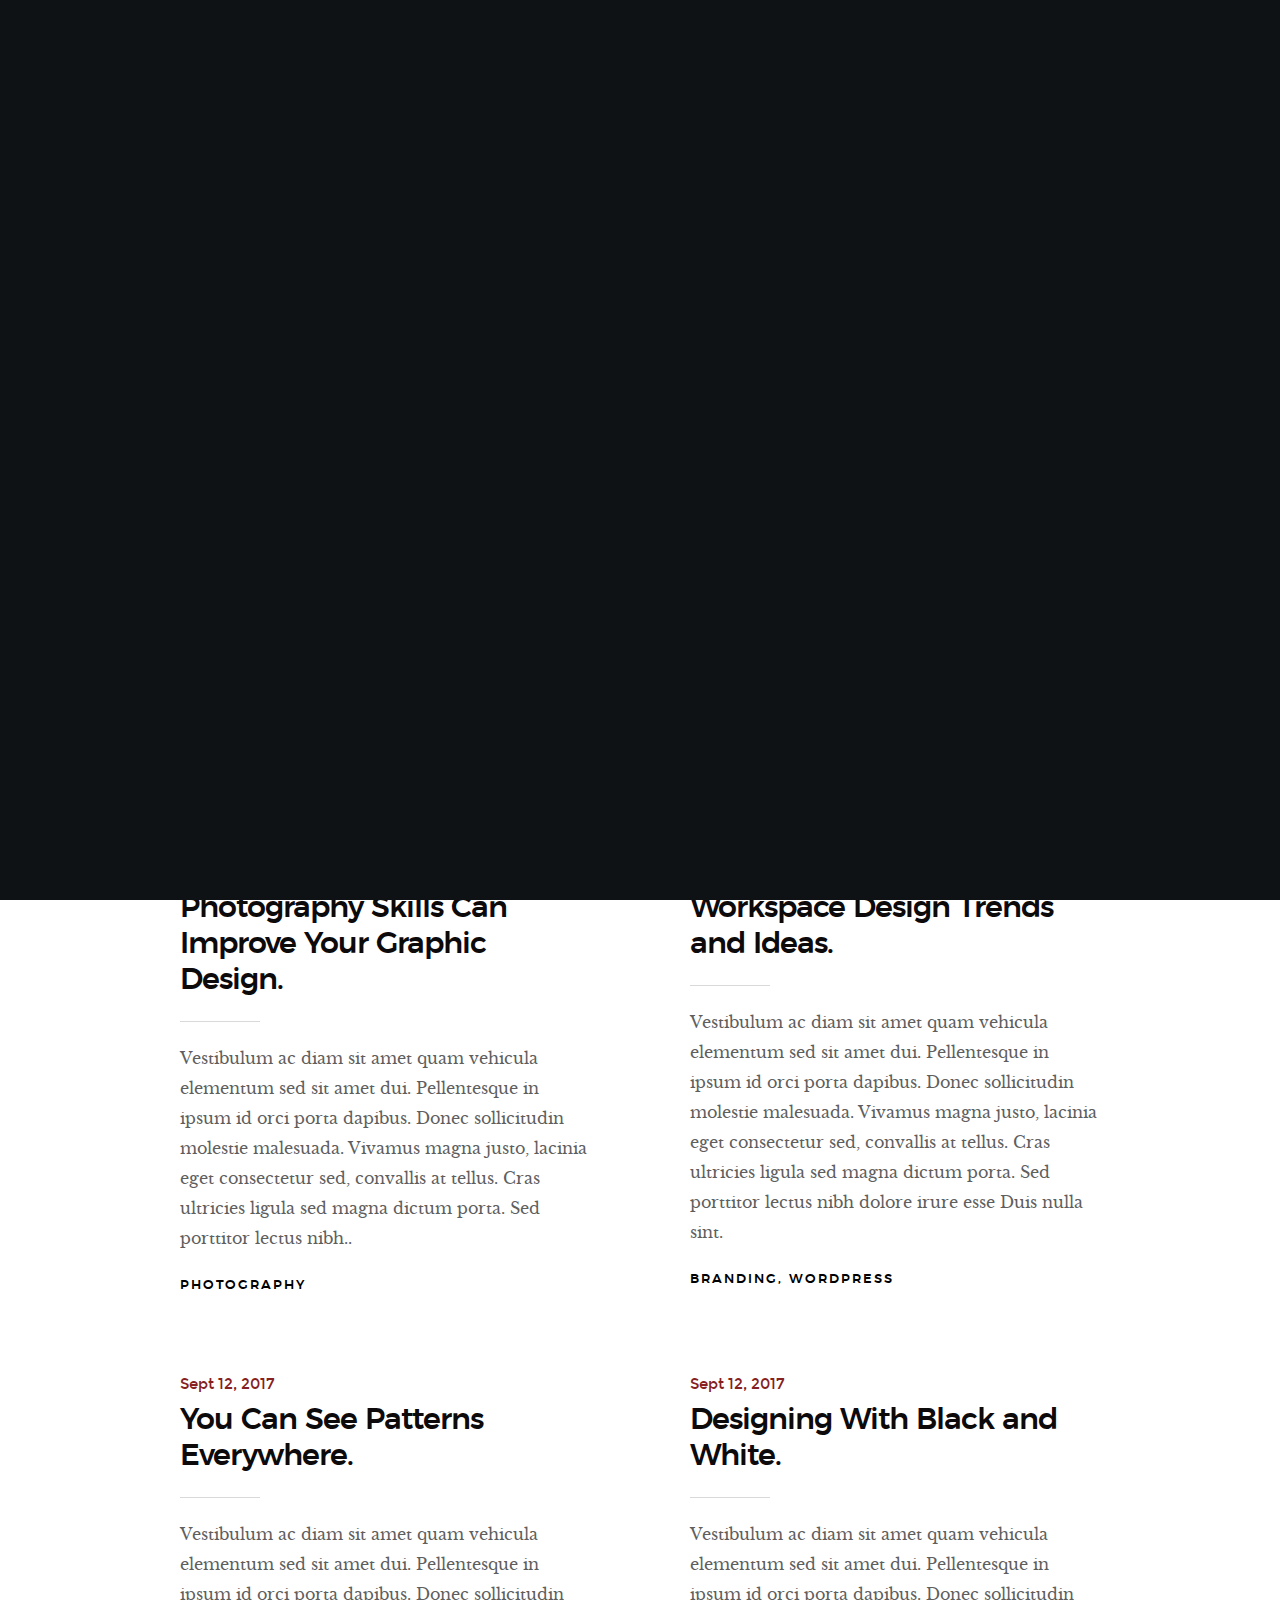
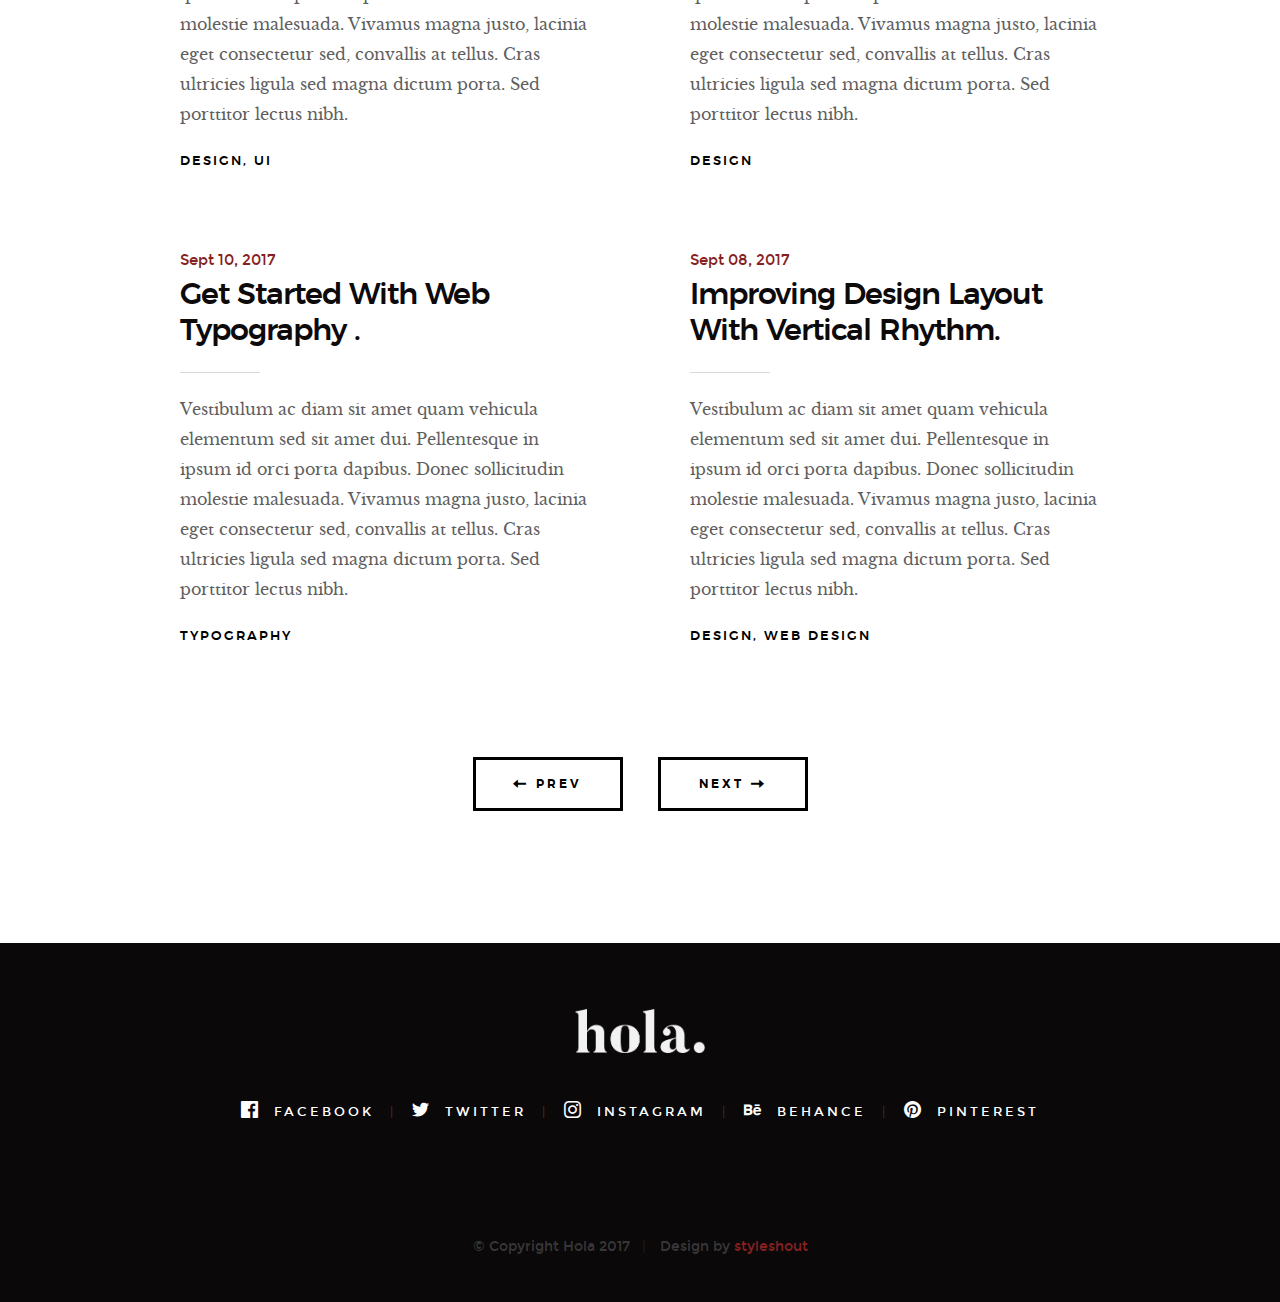
<file: blog.html>
<!DOCTYPE html>
<!--[if lt IE 9 ]><html class="no-js oldie" lang="en"> <![endif]-->
<!--[if IE 9 ]><html class="no-js oldie ie9" lang="en"> <![endif]-->
<!--[if (gte IE 9)|!(IE)]><!-->
<html class="no-js" lang="en">
<!--<![endif]-->

<head>

    <!--- basic page needs
    ================================================== -->
    <meta charset="utf-8">
    <title>Blog - Hola</title>
    <meta name="description" content="">
    <meta name="author" content="">

    <!-- mobile specific metas
    ================================================== -->
    <meta name="viewport" content="width=device-width, initial-scale=1">

    <!-- CSS
    ================================================== -->
    <link rel="stylesheet" href="css/base.css">
    <link rel="stylesheet" href="css/vendor.css">
    <link rel="stylesheet" href="css/main.css">

    <!-- script
    ================================================== -->
    <script src="js/modernizr.js"></script>
    <script src="js/pace.min.js"></script>

    <!-- favicons
    ================================================== -->
    <link rel="shortcut icon" href="favicon.ico" type="image/x-icon">
    <link rel="icon" href="favicon.ico" type="image/x-icon">

</head>


<body id="top">

    <!-- header
    ================================================== -->
    <header class="s-header">

        <div class="header-logo">
            <a class="site-logo" href="index.html"><img src="images/logo.png" alt="Homepage"></a>
        </div>

        <nav class="header-nav-wrap">
            <ul class="header-nav">
                <li><a href="index.html#home" title="home">Home</a></li>
                <li><a href="index.html#about" title="about">About</a></li>
                <li><a href="index.html#works" title="works">Works</a></li>
                <li class="current"><a href="blog.html" title="blog">Blog</a></li>
                <li><a href="index.html#contact" title="contact">Contact</a></li>	
            </ul>
        </nav>

        <a class="header-menu-toggle" href="#0"><span>Menu</span></a>

    </header> <!-- end s-header -->


    <!-- page header
    ================================================== -->
    <section class="page-header page-hero" style="background-image:url(images/blog/blog-bg-01.jpg)">

        <div class="row page-header__content">
            <article class="col-full">

                <div class="page-header__info">
                    <div class="page-header__cat">
                        <a href="#0">Branding</a><a href="#0">Design</a>
                    </div>
                    <div class="page-header__date">
                        Sept 16, 2017
                    </div>
                </div>
                
                <h1 class="page-header__title">
                    <a href="#0" title="">
                        The 10 Golden Rules of Clean Simple Design.
                    </a>
                </h1>
                <p>Pellentesque in ipsum id orci porta dapibus amet dui. Ad id deserunt ratione autem eius et minima ut et. Nihil sed quis velit aut enim aliquam. Quas non ad sint eveniet voluptatem est iure...</p>
                <p>
                    <a href="#0" class="btn btn--stroke page-header__btn">Read More</a>
                </p>
            </article>
        </div>

    </section> <!-- end page-header -->


    <!-- blog
    ================================================== -->
    <section class="blog-content-wrap">

        <div class="row blog-content">
            <div class="col-full">

                <div class="blog-list block-1-2 block-tab-full">

                    <article class="col-block">
                        
                        <div class="blog-date">
                            <a href="blog-single.html">Sept 15, 2017</a>
                        </div>  
                        
                        <h2 class="h01"><a href="blog-single.html">Photography Skills Can Improve Your Graphic Design.</a></h2>
                        <p>
                        Vestibulum ac diam sit amet quam vehicula elementum sed sit amet dui. Pellentesque in ipsum id orci porta dapibus. Donec sollicitudin molestie malesuada. Vivamus magna justo, lacinia eget consectetur sed, convallis at tellus. Cras ultricies ligula sed magna dictum porta. Sed porttitor lectus nibh..
                        </p>

                        <div class="blog-cat">
                            <a href="blog.html">Photography</a>
                        </div>

                    </article>

                    <article class="col-block">
                        
                        <div class="blog-date">
                            <a href="blog-single.html">Sept 14, 2017</a>
                        </div>

                        <h2 class="h01"><a href="blog-single.html">Workspace Design Trends and Ideas.</a></h2>
                        <p>
                        Vestibulum ac diam sit amet quam vehicula elementum sed sit amet dui. Pellentesque in ipsum id orci porta dapibus. Donec sollicitudin molestie malesuada. Vivamus magna justo, lacinia eget consectetur sed, convallis at tellus. Cras ultricies ligula sed magna dictum porta. Sed porttitor lectus nibh dolore irure esse Duis nulla sint.
                        </p>

                        <div class="blog-cat">
                            <a href="blog.html">Branding</a><a href="blog.html">Wordpress</a>
                        </div>
                    </article>

                    <article class="col-block">
                        
                        <div class="blog-date">
                            <a href="blog-single.html">Sept 12, 2017</a>
                        </div>    
                        <h2 class="h01"><a href="blog-single.html">You Can See Patterns Everywhere.</a></h2>
                        <p>
                        Vestibulum ac diam sit amet quam vehicula elementum sed sit amet dui. Pellentesque in ipsum id orci porta dapibus. Donec sollicitudin molestie malesuada. Vivamus magna justo, lacinia eget consectetur sed, convallis at tellus. Cras ultricies ligula sed magna dictum porta. Sed porttitor lectus nibh.
                        </p>

                        <div class="blog-cat">
                            <a href="blog.html">Design</a><a href="blog.html">UI</a>
                        </div>
                    </article>

                    <article class="col-block">
                        
                        <div class="blog-date">
                            <a href="blog-single.html">Sept 12, 2017</a>
                        </div>
                        <h2 class="h01"><a href="blog-single.html">Designing With Black and White.</a></h2>
                        <p>
                        Vestibulum ac diam sit amet quam vehicula elementum sed sit amet dui. Pellentesque in ipsum id orci porta dapibus. Donec sollicitudin molestie malesuada. Vivamus magna justo, lacinia eget consectetur sed, convallis at tellus. Cras ultricies ligula sed magna dictum porta. Sed porttitor lectus nibh.
                        </p>

                        <div class="blog-cat">
                            <a href="blog.html">Design</a>
                        </div>
                    </article>

                    <article class="col-block">
                        <div class="blog-date">
                            <a href="blog-single.html">Sept 10, 2017</a>
                        </div>
                        <h2 class="h01"><a href="blog-single.html">Get Started With Web Typography .</a></h2>
                        <p>
                        Vestibulum ac diam sit amet quam vehicula elementum sed sit amet dui. Pellentesque in ipsum id orci porta dapibus. Donec sollicitudin molestie malesuada. Vivamus magna justo, lacinia eget consectetur sed, convallis at tellus. Cras ultricies ligula sed magna dictum porta. Sed porttitor lectus nibh.
                        </p>

                        <div class="blog-cat">
                            <a href="blog.html">Typography</a>
                        </div>
                    </article>

                    <article class="col-block">
                        
                        <div class="blog-date">
                            <a href="blog-single.html">Sept 08, 2017</a>
                        </div>
                        <h2 class="h01"><a href="blog-single.html">Improving Design Layout With Vertical Rhythm.</a></h2>
                        <p>
                        Vestibulum ac diam sit amet quam vehicula elementum sed sit amet dui. Pellentesque in ipsum id orci porta dapibus. Donec sollicitudin molestie malesuada. Vivamus magna justo, lacinia eget consectetur sed, convallis at tellus. Cras ultricies ligula sed magna dictum porta. Sed porttitor lectus nibh.
                        </p>

                        <div class="blog-cat">
                            <a href="blog.html">Design</a><a href="#0">Web Design</a>
                        </div>
                    </article>

                </div> <!-- end blog-list -->

            </div> <!-- end col-full -->
        </div> <!-- end blog-content -->

        <div class="row blog-entries-nav">
            <div class="col-full">
                <a href="#0" class="btn btn--stroke">
                    <i class="im im-arrow-left"></i>
                    Prev
                </a>
                <a href="#0" class="btn btn--stroke">
                    Next
                    <i class="im im-arrow-right"></i>
                </a>
            </div>
        </div>

    </section> <!-- end blog-content-wrap -->


    <!-- footer
    ================================================== -->
    <footer>
        <div class="row">
            <div class="col-full">

                <div class="footer-logo">
                    <a class="footer-site-logo" href="#0"><img src="images/logo.png" alt="Homepage"></a>
                </div>

                <ul class="footer-social">
                    <li><a href="#0">
                        <i class="im im-facebook" aria-hidden="true"></i>
                        <span>Facebook</span>
                    </a></li>
                    <li><a href="#0">
                        <i class="im im-twitter" aria-hidden="true"></i>
                        <span>Twitter</span>
                    </a></li>
                    <li><a href="#0">
                        <i class="im im-instagram" aria-hidden="true"></i>
                        <span>Instagram</span>
                    </a></li>
                    <li><a href="#0">
                        <i class="im im-behance" aria-hidden="true"></i>
                        <span>Behance</span>
                    </a></li>
                    <li><a href="#0">
                        <i class="im im-pinterest" aria-hidden="true"></i>
                        <span>Pinterest</span>
                    </a></li>
                </ul>
                    
            </div>
        </div>

        <div class="row footer-bottom">

            <div class="col-twelve">
                <div class="copyright">
                    <span>© Copyright Hola 2017</span> 
                    <span>Design by <a href="https://www.styleshout.com/">styleshout</a></span>	
                </div>

                <div class="go-top">
                <a class="smoothscroll" title="Back to Top" href="#top"><i class="im im-arrow-up" aria-hidden="true"></i></a>
                </div>
            </div>

        </div> <!-- end footer-bottom -->

    </footer> <!-- end footer -->


    <div id="preloader"> 
        <div id="loader"></div>
    </div>


    <!-- Java Script
    ================================================== -->
    <script src="js/jquery-3.2.1.min.js"></script>
    <script src="js/plugins.js"></script>
    <script src="js/main.js"></script>

</body>

</html>
</file>
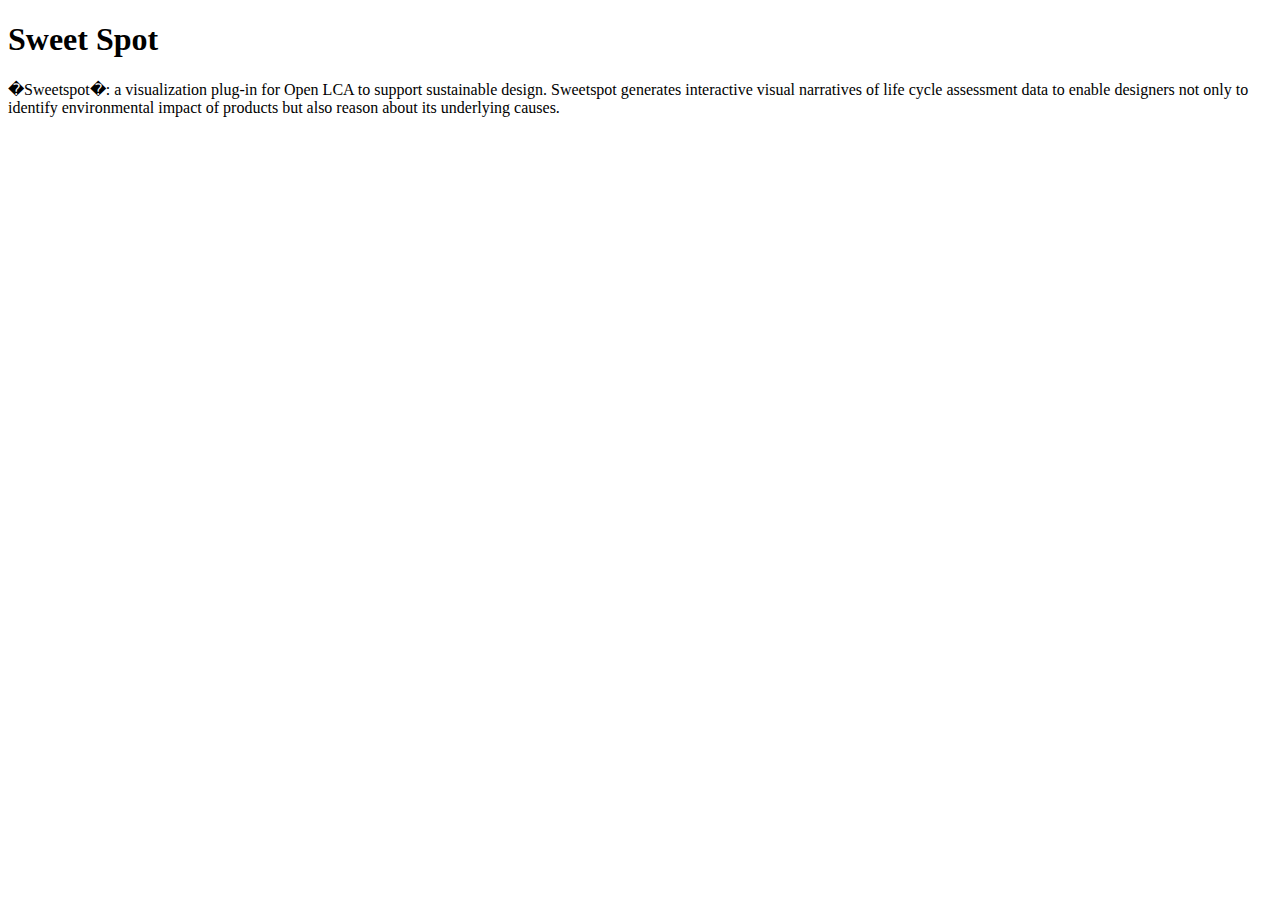
<file: index1.html>
<!DOCTYPE html>
<html>
<body>
<h1>Sweet Spot</h1>
<p>�Sweetspot�: a visualization plug-in for Open LCA to support sustainable design. Sweetspot generates interactive visual narratives of life cycle assessment data to enable designers not only to identify environmental impact of products but also reason about its underlying causes.</p>
</body>
</html>
</file>
<file: css/base.css>
/* =================================================================== 
 *
 *  Hola v1.0 Base Stylesheet
 *  10-02-2017
 *  ------------------------------------------------------------------
 *
 *  TOC:
 *  # Normalize
 *  # Basic/base setup styles
 *      ## Media
 *      ## Typography resets
 *      ## links
 *      ## inputs
 *  # grid
 *      ## medium size devices
 *      ## tablets
 *      ## mobile devices
 *      ## small mobile devices
 *  # block grids
 *      ## medium size devices
 *      ## tablets
 *      ## mobile devices
 *      ## small mobile devices
 *  # MISC
 *
 * =================================================================== */


/* ===================================================================
 * # normalize
 * normalize.css v5.0.0 | MIT License | 
 * github.com/necolas/normalize.css
 *
 * ------------------------------------------------------------------- */

html {
    font-family: sans-serif;
    line-height: 1.15;
    -ms-text-size-adjust: 100%;
    -webkit-text-size-adjust: 100%;
}

body {
    margin: 0;
}

article, aside, footer, header, nav, section {
    display: block;
}

h1 {
    font-size: 2em;
    margin: 0.67em 0;
}

figcaption, figure, main {
    display: block;
}

figure {
    margin: 1em 40px;
}

hr {
    box-sizing: content-box;
    height: 0;
    overflow: visible;
}

pre {
    font-family: monospace, monospace;
    font-size: 1em;
}

a {
    background-color: transparent;
    -webkit-text-decoration-skip: objects;
}

a:active, a:hover {
    outline-width: 0;
}

abbr[title] {
    border-bottom: none;
    text-decoration: underline;
    text-decoration: underline dotted;
}

b, strong {
    font-weight: inherit;
}

b, strong {
    font-weight: bolder;
}

code, kbd, samp {
    font-family: monospace, monospace;
    font-size: 1em;
}

dfn {
    font-style: italic;
}

mark {
    background-color: #ff0;
    color: #000;
}

small {
    font-size: 80%;
}

sub, sup {
    font-size: 75%;
    line-height: 0;
    position: relative;
    vertical-align: baseline;
}

sub {
    bottom: -0.25em;
}

sup {
    top: -0.5em;
}

audio, video {
    display: inline-block;
}

audio:not([controls]) {
    display: none;
    height: 0;
}

img {
    border-style: none;
}

svg:not(:root) {
    overflow: hidden;
}

button, input, optgroup, select, textarea {
    font-family: sans-serif;
    font-size: 100%;
    line-height: 1.15;
    margin: 0;
}

button, input {
    overflow: visible;
}

button, select {
    text-transform: none;
}

button, html [type="button"], [type="reset"], [type="submit"] {
    -webkit-appearance: button;
}

button::-moz-focus-inner, [type="button"]::-moz-focus-inner, [type="reset"]::-moz-focus-inner, [type="submit"]::-moz-focus-inner {
    border-style: none;
    padding: 0;
}

button:-moz-focusring, [type="button"]:-moz-focusring, [type="reset"]:-moz-focusring, [type="submit"]:-moz-focusring {
    outline: 1px dotted ButtonText;
}

fieldset {
    border: 1px solid #c0c0c0;
    margin: 0 2px;
    padding: 0.35em 0.625em 0.75em;
}

legend {
    box-sizing: border-box;
    color: inherit;
    display: table;
    max-width: 100%;
    padding: 0;
    white-space: normal;
}

progress {
    display: inline-block;
    vertical-align: baseline;
}

textarea {
    overflow: auto;
}

[type="checkbox"], [type="radio"] {
    box-sizing: border-box;
    padding: 0;
}

[type="number"]::-webkit-inner-spin-button, [type="number"]::-webkit-outer-spin-button {
    height: auto;
}

[type="search"] {
    -webkit-appearance: textfield;
    outline-offset: -2px;
}

[type="search"]::-webkit-search-cancel-button, [type="search"]::-webkit-search-decoration {
    -webkit-appearance: none;
}

::-webkit-file-upload-button {
    -webkit-appearance: button;
    font: inherit;
}

details, menu {
    display: block;
}

summary {
    display: list-item;
}

canvas {
    display: inline-block;
}

template {
    display: none;
}

[hidden] {
    display: none;
}


/* ===================================================================
 * # basic/base setup styles - (_basic.scss)
 *
 * ------------------------------------------------------------------- */

html {
    font-size: 62.5%;
    box-sizing: border-box;
}

*, *::before, *::after {
    box-sizing: inherit;
}

body {
    font-weight: normal;
    line-height: 1;
    word-wrap: break-word;
    text-rendering: optimizeLegibility;
    -webkit-overflow-scrolling: touch;
    -webkit-text-size-adjust: none;
}

body, input, button {
    -moz-osx-font-smoothing: grayscale;
    -webkit-font-smoothing: antialiased;
}


/* ------------------------------------------------------------------- 
 * ## Media - (_basic.scss)
 * ------------------------------------------------------------------- */

img, video {
    max-width: 100%;
    height: auto;
}


/* ------------------------------------------------------------------- 
 * ## Typography resets - (_basic.scss)
 * ------------------------------------------------------------------- */

div, dl, dt, dd, ul, ol, li, h1, h2, h3, h4, h5, h6, pre, form, p, blockquote, th, td {
    margin: 0;
    padding: 0;
}

h1, h2, h3, h4, h5, h6 {
    -webkit-font-smoothing: auto;
    -webkit-font-smoothing: antialiased;
    -webkit-font-variant-ligatures: common-ligatures;
    -moz-font-variant-ligatures: common-ligatures;
    font-variant-ligatures: common-ligatures;
    text-rendering: optimizeLegibility;
}

em, i {
    font-style: italic;
    line-height: inherit;
}

strong, b {
    font-weight: bold;
    line-height: inherit;
}

small {
    font-size: 60%;
    line-height: inherit;
}

ol, ul {
    list-style: none;
}

li {
    display: block;
}


/* ------------------------------------------------------------------- 
 * ## links - (_basic.scss)
 * ------------------------------------------------------------------- */

a {
    text-decoration: none;
    line-height: inherit;
}

a img {
    border: none;
}


/* ------------------------------------------------------------------- 
 * ## inputs - (_basic.scss)
 * ------------------------------------------------------------------- */

fieldset {
    margin: 0;
    padding: 0;
}

input[type="email"], 
input[type="number"], 
input[type="search"], 
input[type="text"], 
input[type="tel"], 
input[type="url"], 
input[type="password"], textarea {
    -webkit-appearance: none;
    -moz-appearance: none;
    -ms-appearance: none;
    -o-appearance: none;
    appearance: none;
}


/* ===================================================================
 * # grid - (_grid.scss)
 *
 * ------------------------------------------------------------------- */

.row {
    width: 94%;
    max-width: 1200px;
    margin: 0 auto;
}

.row:after {
    content: "";
    display: table;
    clear: both;
}

.row .row {
    width: auto;
    max-width: none;
    margin-left: -20px;
    margin-right: -20px;
}


/* column blocks
 * -------------------------------------- */

[class*="col-"] {
    float: left;
}

[class*="col-"] + [class*="col-"].end {
    float: right;
}

[class*="col-"] {
    padding: 0 20px;
}


/* column width classes 
 * -------------------------------------- */

.col-one {
    width: 8.33333%;
}

.col-two, .col-1-6 {
    width: 16.66667%;
}

.col-three, .col-1-4 {
    width: 25%;
}

.col-four, .col-1-3 {
    width: 33.33333%;
}

.col-five {
    width: 41.66667%;
}

.col-six, .col-1-2 {
    width: 50%;
}

.col-seven {
    width: 58.33333%;
}

.col-eight, .col-2-3 {
    width: 66.66667%;
}

.col-nine, .col-3-4 {
    width: 75%;
}

.col-ten, .col-5-6 {
    width: 83.33333%;
}

.col-eleven {
    width: 91.66667%;
}

.col-twelve, .col-full {
    width: 100%;
}


/* ------------------------------------------------------------------- 
 * ## medium size devices - (_grid.scss)
 * ------------------------------------------------------------------- */

@media only screen and (max-width: 1200px) {
    .row .row {
        margin-left: -15px;
        margin-right: -15px;
    }
    [class*="col-"] {
        padding: 0 15px;
    }
    .md-two, .md-1-6 {
        width: 16.66667%;
    }
    .md-one {
        width: 8.33333%;
    }
    .md-three, .md-1-4 {
        width: 25%;
    }
    .md-four, .md-1-3 {
        width: 33.33333%;
    }
    .md-five {
        width: 41.66667%;
    }
    .md-six, .md-1-2 {
        width: 50%;
    }
    .md-seven {
        width: 58.33333%;
    }
    .md-eight, .md-2-3 {
        width: 66.66667%;
    }
    .md-nine, .md-3-4 {
        width: 75%;
    }
    .md-ten, .md-5-6 {
        width: 83.33333%;
    }
    .md-eleven {
        width: 91.66667%;
    }
    .md-twelve, .md-full {
        width: 100%;
    }
}


/* ------------------------------------------------------------------- 
 * ## tablets - (_grid.scss)
 * ------------------------------------------------------------------- */

@media only screen and (max-width: 800px) {
    .row {
        width: 90%;
    }
    .tab-1-4 {
        width: 25%;
    }
    .tab-1-3 {
        width: 33.33333%;
    }
    .tab-1-2 {
        width: 50%;
    }
    .tab-2-3 {
        width: 66.66667%;
    }
    .tab-3-4 {
        width: 75%;
    }
    .tab-full {
        width: 100%;
    }
}


/* ------------------------------------------------------------------- 
 * ## mobile devices - (_grid.scss)
 * ------------------------------------------------------------------- */

@media only screen and (max-width: 600px) {
    .row {
        width: auto;
        padding-left: 25px;
        padding-right: 25px;
    }
    .row .row {
        margin-left: -10px;
        margin-right: -10px;
    }
    [class*="col-"] {
        padding: 0 10px;
    }
    .mob-1-4 {
        width: 25%;
    }
    .mob-1-3 {
        width: 33.33333%;
    }
    .mob-1-2 {
        width: 50%;
    }
    .mob-2-3 {
        width: 66.66667%;
    }
    .mob-3-4 {
        width: 75%;
    }
    .mob-full {
        width: 100%;
    }
}


/* ------------------------------------------------------------------- 
 * ## small mobile devices - (_grid.scss) 
 * ------------------------------------------------------------------- */


/* stack columns on small mobile devices
 * ------------------------------------------------------------------- */

@media only screen and (max-width: 400px) {
    .row .row {
        padding-left: 0;
        padding-right: 0;
        margin-left: 0;
        margin-right: 0;
    }
    [class*="col-"] {
        width: 100% !important;
        float: none !important;
        clear: both !important;
        margin-left: 0;
        margin-right: 0;
        padding: 0;
    }
    [class*="col-"] + [class*="col-"].end {
        float: none;
    }
}


/* ===================================================================
 * # block grids - (_grid.scss)
 * ------------------------------------------------------------------- */


/*   Equally-sized columns define at row level
 * ------------------------------------------------------------------- */

[class*="block-"]:after {
    content: "";
    display: table;
    clear: both;
}

.block-1-6 .col-block {
    width: 16.66667%;
}

.block-1-5 .col-block {
    width: 20%;
}

.block-1-4 .col-block {
    width: 25%;
}

.block-1-3 .col-block {
    width: 33.33333%;
}

.block-1-2 .col-block {
    width: 50%;
}


/**
 * Clearing for block grid columns. Allow columns with 
 * different heights to align properly.
 */

.block-1-6 .col-block:nth-child(6n+1), 
.block-1-5 .col-block:nth-child(5n+1), 
.block-1-4 .col-block:nth-child(4n+1), 
.block-1-3 .col-block:nth-child(3n+1), 
.block-1-2 .col-block:nth-child(2n+1) {
    clear: both;
}


/* ------------------------------------------------------------------- 
 * ## medium size devices - (_grid.scss)
 * ------------------------------------------------------------------- */

@media only screen and (max-width: 1200px) {
    .block-m-1-6 .col-block {
        width: 16.66667%;
    }
    .block-m-1-5 .col-block {
        width: 20%;
    }
    .block-m-1-4 .col-block {
        width: 25%;
    }
    .block-m-1-3 .col-block {
        width: 33.33333%;
    }
    .block-m-1-2 .col-block {
        width: 50%;
    }
    .block-m-full .col-block {
        width: 100%;
        clear: both;
    }
    [class*="block-m-"] .bgrid:nth-child(n) {
        clear: none;
    }
    .block-m-1-6 .col-block:nth-child(6n+1), 
    .block-m-1-5 .col-block:nth-child(5n+1), 
    .block-m-1-4 .col-block:nth-child(4n+1), 
    .block-m-1-3 .col-block:nth-child(3n+1), 
    .block-m-1-2 .col-block:nth-child(2n+1) {
        clear: both;
    }
}


/* ------------------------------------------------------------------- 
 * ## tablets - (_grid.scss)
 * ------------------------------------------------------------------- */

@media only screen and (max-width: 800px) {
    .block-tab-1-6 .col-block {
        width: 16.66667%;
    }
    .block-tab-1-5 .col-block {
        width: 20%;
    }
    .block-tab-1-4 .col-block {
        width: 25%;
    }
    .block-tab-1-3 .col-block {
        width: 33.33333%;
    }
    .block-tab-1-2 .col-block {
        width: 50%;
    }
    .block-tab-full .col-block {
        width: 100%;
        clear: both;
    }
    [class*="block-tab-"] .bgrid:nth-child(n) {
        clear: none;
    }
    .block-tab-1-6 .col-block:nth-child(6n+1), 
    .block-tab-1-6 .col-block:nth-child(5n+1), 
    .block-tab-1-4 .col-block:nth-child(4n+1), 
    .block-tab-1-3 .col-block:nth-child(3n+1), 
    .block-tab-1-2 .col-block:nth-child(2n+1) {
        clear: both;
    }
}


/* ------------------------------------------------------------------- 
 * ## mobile devices - (_grid.scss)
 * ------------------------------------------------------------------- */

@media only screen and (max-width: 600px) {
    .block-mob-1-6 .col-block {
        width: 16.66667%;
    }
    .block-mob-1-5 .col-block {
        width: 20%;
    }
    .block-mob-1-4 .col-block {
        width: 25%;
    }
    .block-mob-1-3 .col-block {
        width: 33.33333%;
    }
    .block-mob-1-2 .col-block {
        width: 50%;
    }
    .block-mob-full .col-block {
        width: 100%;
        clear: both;
    }
    [class*="block-mob-"] .bgrid:nth-child(n) {
        clear: none;
    }
    .block-mob-1-6 .col-block:nth-child(6n+1), 
    .block-mob-1-5 .col-block:nth-child(5n+1), 
    .block-mob-1-4 .col-block:nth-child(4n+1), 
    .block-mob-1-3 .col-block:nth-child(3n+1), 
    .block-mob-1-2 .col-block:nth-child(2n+1) {
        clear: both;
    }
}


/* ------------------------------------------------------------------- 
 * ## small mobile devices - (_grid.scss) 
 * ------------------------------------------------------------------- */


/* stack columns on small mobile devices
 * ------------------------------------------------------------------- */

@media only screen and (max-width: 400px) {
    .stack .col-block {
        width: 100% !important;
        float: none !important;
        clear: both !important;
        margin-left: 0;
        margin-right: 0;
    }
}


/* ===================================================================
 * # MISC  - (_grid.scss)
 *
 * ------------------------------------------------------------------- */

.group:after {
    content: "";
    display: table;
    clear: both;
}


/* Misc Helper Styles
 * -------------------------------------- */

.is-hidden {
    display: none;
}

.is-invisible {
    visibility: hidden;
}

.antialiased {
    -webkit-font-smoothing: antialiased;
    -moz-osx-font-smoothing: grayscale;
}

.overflow-hidden {
    overflow: hidden;
}

.remove-bottom {
    margin-bottom: 0;
}

.half-bottom {
    margin-bottom: 1.5rem !important;
}

.add-bottom {
    margin-bottom: 3rem !important;
}

.no-border {
    border: none;
}

.full-width {
    width: 100%;
}

.text-center {
    text-align: center;
}

.text-left {
    text-align: left;
}

.text-right {
    text-align: right;
}

.pull-left {
    float: left;
}

.pull-right {
    float: right;
}

.align-center {
    margin-left: auto;
    margin-right: auto;
    text-align: center;
}
</file>
<file: css/vendor.css>
/* =================================================================== 
 *
 *  Hola v1.0 Vendor/Third Party CSS 
 *  10-02-2017
 *  ------------------------------------------------------------------
 *
 *  TOC:
 *  # Slick slider
 *  # PhotoSwipe Skin
 *  # Prettyprint GitHub Theme
 *
 * =================================================================== */


/* ===================================================================
 * # slick slider
 *
 * ------------------------------------------------------------------- */

.slick-slider {
    position: relative;
    display: block;
    box-sizing: border-box;
    -webkit-touch-callout: none;
    -webkit-user-select: none;
    -khtml-user-select: none;
    -moz-user-select: none;
    -ms-user-select: none;
    user-select: none;
    -ms-touch-action: pan-y;
    touch-action: pan-y;
    -webkit-tap-highlight-color: transparent;
}

.slick-list {
    position: relative;
    overflow: hidden;
    display: block;
    margin: 0;
    padding: 0;
}

.slick-list:focus {
    outline: none;
}

.slick-list.dragging {
    cursor: pointer;
    cursor: hand;
}

.slick-slider .slick-track, .slick-slider .slick-list {
    -webkit-transform: translate3d(0, 0, 0);
    -moz-transform: translate3d(0, 0, 0);
    -ms-transform: translate3d(0, 0, 0);
    -o-transform: translate3d(0, 0, 0);
    transform: translate3d(0, 0, 0);
}

.slick-track {
    position: relative;
    left: 0;
    top: 0;
    display: block;
}

.slick-track:before, .slick-track:after {
    content: "";
    display: table;
}

.slick-track:after {
    clear: both;
}

.slick-loading .slick-track {
    visibility: hidden;
}

.slick-slide {
    float: left;
    height: 100%;
    min-height: 1px;
    display: none;
}

[dir="rtl"] .slick-slide {
    float: right;
}

.slick-slide img {
    display: block;
}

.slick-slide.slick-loading img {
    display: none;
}

.slick-slide.dragging img {
    pointer-events: none;
}

.slick-initialized .slick-slide {
    display: block;
}

.slick-loading .slick-slide {
    visibility: hidden;
}

.slick-vertical .slick-slide {
    display: block;
    height: auto;
    border: 1px solid transparent;
}

.slick-arrow.slick-hidden {
    display: none;
}


/*! PhotoSwipe main CSS by Dmitry Semenov | photoswipe.com | MIT license */


/*
	Styles for basic PhotoSwipe functionality (sliding area, open/close transitions)
*/


/* pswp = photoswipe */

.pswp {
    display: none;
    position: absolute;
    width: 100%;
    height: 100%;
    left: 0;
    top: 0;
    overflow: hidden;
    -ms-touch-action: none;
    touch-action: none;
    z-index: 1500;
    -webkit-text-size-adjust: 100%;
    /* create separate layer, to avoid paint on window.onscroll in webkit/blink */
    -webkit-backface-visibility: hidden;
    outline: none;
}

.pswp * {
    -webkit-box-sizing: border-box;
    box-sizing: border-box;
}

.pswp img {
    max-width: none;
}


/* style is added when JS option showHideOpacity is set to true */

.pswp--animate_opacity {
    /* 0.001, because opacity:0 doesn't trigger Paint action, which causes lag at start of transition */
    opacity: 0.001;
    will-change: opacity;
    /* for open/close transition */
    -webkit-transition: opacity 333ms cubic-bezier(0.4, 0, 0.22, 1);
    transition: opacity 333ms cubic-bezier(0.4, 0, 0.22, 1);
}

.pswp--open {
    display: block;
}

.pswp--zoom-allowed .pswp__img {
    /* autoprefixer: off */
    cursor: -webkit-zoom-in;
    cursor: -moz-zoom-in;
    cursor: zoom-in;
}

.pswp--zoomed-in .pswp__img {
    /* autoprefixer: off */
    cursor: -webkit-grab;
    cursor: -moz-grab;
    cursor: grab;
}

.pswp--dragging .pswp__img {
    /* autoprefixer: off */
    cursor: -webkit-grabbing;
    cursor: -moz-grabbing;
    cursor: grabbing;
}


/*
	Background is added as a separate element.
	As animating opacity is much faster than animating rgba() background-color.
*/

.pswp__bg {
    position: absolute;
    left: 0;
    top: 0;
    width: 100%;
    height: 100%;
    background: #000;
    opacity: 0;
    -webkit-transform: translateZ(0);
    transform: translateZ(0);
    -webkit-backface-visibility: hidden;
    will-change: opacity;
}

.pswp__scroll-wrap {
    position: absolute;
    left: 0;
    top: 0;
    width: 100%;
    height: 100%;
    overflow: hidden;
}

.pswp__container, .pswp__zoom-wrap {
    -ms-touch-action: none;
    touch-action: none;
    position: absolute;
    left: 0;
    right: 0;
    top: 0;
    bottom: 0;
}


/* Prevent selection and tap highlights */

.pswp__container, .pswp__img {
    -webkit-user-select: none;
    -moz-user-select: none;
    -ms-user-select: none;
    user-select: none;
    -webkit-tap-highlight-color: transparent;
    -webkit-touch-callout: none;
}

.pswp__zoom-wrap {
    position: absolute;
    width: 100%;
    -webkit-transform-origin: left top;
    -ms-transform-origin: left top;
    transform-origin: left top;
    /* for open/close transition */
    -webkit-transition: -webkit-transform 333ms cubic-bezier(0.4, 0, 0.22, 1);
    transition: transform 333ms cubic-bezier(0.4, 0, 0.22, 1);
}

.pswp__bg {
    will-change: opacity;
    /* for open/close transition */
    -webkit-transition: opacity 333ms cubic-bezier(0.4, 0, 0.22, 1);
    transition: opacity 333ms cubic-bezier(0.4, 0, 0.22, 1);
}

.pswp--animated-in .pswp__bg, .pswp--animated-in .pswp__zoom-wrap {
    -webkit-transition: none;
    transition: none;
}

.pswp__container, .pswp__zoom-wrap {
    -webkit-backface-visibility: hidden;
}

.pswp__item {
    position: absolute;
    left: 0;
    right: 0;
    top: 0;
    bottom: 0;
    overflow: hidden;
}

.pswp__img {
    position: absolute;
    width: auto;
    height: auto;
    top: 0;
    left: 0;
}


/*
	stretched thumbnail or div placeholder element (see below)
	style is added to avoid flickering in webkit/blink when layers overlap
*/

.pswp__img--placeholder {
    -webkit-backface-visibility: hidden;
}


/*
	div element that matches size of large image
	large image loads on top of it
*/

.pswp__img--placeholder--blank {
    background: #222;
}

.pswp--ie .pswp__img {
    width: 100% !important;
    height: auto !important;
    left: 0;
    top: 0;
}


/*
	Error message appears when image is not loaded
	(JS option errorMsg controls markup)
*/

.pswp__error-msg {
    position: absolute;
    left: 0;
    top: 50%;
    width: 100%;
    text-align: center;
    font-size: 14px;
    line-height: 16px;
    margin-top: -8px;
    color: #CCC;
}

.pswp__error-msg a {
    color: #CCC;
    text-decoration: underline;
}


/* ===================================================================
 * # PhotoSwipe Skin
 *
 * ------------------------------------------------------------------- */


/*
    Contents:

    1. Buttons
    2. Share modal and links
    3. Index indicator ("1 of X" counter)
    4. Caption
    5. Loading indicator
    6. Additional styles (root element, top bar, idle state, hidden state, etc.)
*/


/* -------------------------------------------------------------------
 * ## 1. buttons
 * ------------------------------------------------------------------- */


/* <button> css reset */

.pswp__button {
    width: 44px;
    height: 44px;
    line-height: 1;
    position: relative;
    background: none;
    cursor: pointer;
    overflow: visible;
    -webkit-appearance: none;
    display: block;
    border: 0;
    padding: 0;
    margin: 0;
    float: right;
    opacity: 0.6;
    -webkit-transition: opacity 0.2s;
    transition: opacity 0.2s;
    -webkit-box-shadow: none;
    box-shadow: none;
}

.pswp__button:focus, .pswp__button:hover {
    opacity: 1;
    background-color: transparent;
}

.pswp__button:active {
    outline: none;
    opacity: 0.9;
}

.pswp__button::-moz-focus-inner {
    padding: 0;
    border: 0;
}


/* 
pswp__ui--over-close class it added when mouse is 
over element that should close gallery 
*/

.pswp__ui--over-close .pswp__button--close {
    opacity: 1;
}

.pswp__button, .pswp__button--arrow--left:before, .pswp__button--arrow--right:before {
    background: url(../images/photoswipe/default-skin.png) 0 0 no-repeat;
    background-size: 264px 88px;
    width: 44px;
    height: 44px;
}

@media (-webkit-min-device-pixel-ratio: 1.1), (-webkit-min-device-pixel-ratio: 1.09375), (min-resolution: 105dpi), (min-resolution: 1.1dppx) {
    /* Serve SVG sprite if browser supports SVG and resolution is more than 105dpi */
    .pswp--svg .pswp__button, .pswp--svg .pswp__button--arrow--left:before, .pswp--svg .pswp__button--arrow--right:before {
        background-image: url(images/photoswipe/default-skin.svg);
    }
    .pswp--svg .pswp__button--arrow--left, .pswp--svg .pswp__button--arrow--right {
        background: none;
    }
}

.pswp__button--close {
    background-position: 0 -44px;
}

.pswp__button--share {
    background-position: -44px -44px;
}

.pswp__button--fs {
    display: none;
}

.pswp--supports-fs .pswp__button--fs {
    display: block;
}

.pswp--fs .pswp__button--fs {
    background-position: -44px 0;
}

.pswp__button--zoom {
    display: none;
    background-position: -88px 0;
}

.pswp--zoom-allowed .pswp__button--zoom {
    display: block;
}

.pswp--zoomed-in .pswp__button--zoom {
    background-position: -132px 0;
}


/* no arrows on touch screens */

.pswp--touch .pswp__button--arrow--left, .pswp--touch .pswp__button--arrow--right {
    visibility: hidden;
}


/*
Arrow buttons hit area
(icon is added to :before pseudo-element)
*/

.pswp__button--arrow--left, .pswp__button--arrow--right {
    background: none;
    top: 50%;
    margin-top: -22px;
    width: 30px;
    height: 32px;
    position: absolute;
}

.pswp__button--arrow--left {
    left: 12px;
}

.pswp__button--arrow--right {
    right: 12px;
}

.pswp__button--arrow--left:before, .pswp__button--arrow--right:before {
    content: '';
    top: 0;
    background-color: rgba(0, 0, 0, 0.3);
    height: 30px;
    width: 32px;
    position: absolute;
    border-radius: 3px;
}

.pswp__button--arrow--left:before {
    left: 6px;
    background-position: -138px -44px;
}

.pswp__button--arrow--right:before {
    right: 6px;
    background-position: -94px -44px;
}


/* -------------------------------------------------------------------
 * ## 2. Share modal/popup and links
 * ------------------------------------------------------------------- */

.pswp__counter, .pswp__share-modal {
    -webkit-user-select: none;
    -moz-user-select: none;
    -ms-user-select: none;
    user-select: none;
}

.pswp__share-modal {
    display: block;
    background: rgba(0, 0, 0, 0.5);
    width: 100%;
    height: 100%;
    top: 0;
    left: 0;
    padding: 10px;
    position: absolute;
    z-index: 1600;
    opacity: 0;
    -webkit-transition: opacity 0.25s ease-out;
    transition: opacity 0.25s ease-out;
    -webkit-backface-visibility: hidden;
    will-change: opacity;
}

.pswp__share-modal--hidden {
    display: none;
}

.pswp__share-tooltip {
    z-index: 1620;
    position: absolute;
    background: #FFF;
    top: 56px;
    border-radius: 3px;
    display: block;
    width: auto;
    right: 44px;
    -webkit-box-shadow: 0 2px 5px rgba(0, 0, 0, 0.25);
    box-shadow: 0 2px 5px rgba(0, 0, 0, 0.25);
    -webkit-transform: translateY(6px);
    -ms-transform: translateY(6px);
    transform: translateY(6px);
    -webkit-transition: -webkit-transform 0.25s;
    transition: transform 0.25s;
    -webkit-backface-visibility: hidden;
    will-change: transform;
}

.pswp__share-tooltip a {
    display: block;
    padding: 9px 15px;
    color: #000;
    text-decoration: none;
    font-size: 13px;
    line-height: 18px;
}

.pswp__share-tooltip a:hover {
    text-decoration: none;
    color: #000;
}

.pswp__share-tooltip a:first-child {
    /* round corners on the first/last list item */
    border-radius: 3px 3px 0 0;
}

.pswp__share-tooltip a:last-child {
    border-radius: 0 0 3px 3px;
}

.pswp__share-modal--fade-in {
    opacity: 1;
}

.pswp__share-modal--fade-in .pswp__share-tooltip {
    -webkit-transform: translateY(0);
    -ms-transform: translateY(0);
    transform: translateY(0);
}


/* increase size of share links on touch devices */

.pswp--touch .pswp__share-tooltip a {
    padding: 16px 12px;
}

a.pswp__share--facebook:before {
    content: '';
    display: block;
    width: 0;
    height: 0;
    position: absolute;
    top: -12px;
    right: 15px;
    border: 6px solid transparent;
    border-bottom-color: #FFF;
    -webkit-pointer-events: none;
    -moz-pointer-events: none;
    pointer-events: none;
}

a.pswp__share--facebook:hover {
    background: #3E5C9A;
    color: #FFF;
}

a.pswp__share--facebook:hover:before {
    border-bottom-color: #3E5C9A;
}

a.pswp__share--twitter:hover {
    background: #55ACEE;
    color: #FFF;
}

a.pswp__share--pinterest:hover {
    background: #CCC;
    color: #CE272D;
}

a.pswp__share--download:hover {
    background: #DDD;
}


/* -------------------------------------------------------------------
 * ## 3. Index indicator ("1 of X" counter)
 * ------------------------------------------------------------------- */

.pswp__counter {
    position: absolute;
    left: 6px;
    top: 0;
    height: 44px;
    font-size: 13px;
    line-height: 44px;
    color: #FFF;
    opacity: 0.75;
    padding: 0 10px;
}


/* -------------------------------------------------------------------
 * ## 4. Caption
 * ------------------------------------------------------------------- */

.pswp__caption {
    position: absolute;
    left: 0;
    bottom: 0;
    width: 100%;
    min-height: 45px;
}

.pswp__caption h4 {
    font-size: 1.8rem;
    line-height: 1.333;
    margin: 0 0 .6rem;
    color: #FFFFFF;
}

.pswp__caption small {
    font-size: 11px;
    color: rgba(255, 255, 255, 0.5);
}

.pswp__caption__center {
    text-align: center;
    max-width: 900px;
    margin: 0 auto;
    font-size: 13px;
    padding: 10px;
    line-height: 20px;
    color: rgba(255, 255, 255, 0.5);
}

.pswp__caption--empty {
    display: none;
}


/* Fake caption element, used to calculate height of next/prev image */

.pswp__caption--fake {
    visibility: hidden;
}


/* -------------------------------------------------------------------
 * ## 5. Loading indicator (preloader)
 * You can play with it here - http://codepen.io/dimsemenov/pen/yyBWoR
 * ------------------------------------------------------------------- */

.pswp__preloader {
    width: 44px;
    height: 44px;
    position: absolute;
    top: 0;
    left: 50%;
    margin-left: -22px;
    opacity: 0;
    -webkit-transition: opacity 0.25s ease-out;
    transition: opacity 0.25s ease-out;
    will-change: opacity;
    direction: ltr;
}

.pswp__preloader__icn {
    width: 20px;
    height: 20px;
    margin: 12px;
}

.pswp__preloader--active {
    opacity: 1;
}

.pswp__preloader--active .pswp__preloader__icn {
    /* We use .gif in browsers that don't support CSS animation */
    background: url(..images/photoswipe/preloader.gif) 0 0 no-repeat;
}

.pswp--css_animation .pswp__preloader--active {
    opacity: 1;
}

.pswp--css_animation .pswp__preloader--active .pswp__preloader__icn {
    -webkit-animation: clockwise 500ms linear infinite;
    animation: clockwise 500ms linear infinite;
}

.pswp--css_animation .pswp__preloader--active .pswp__preloader__donut {
    -webkit-animation: donut-rotate 1000ms cubic-bezier(0.4, 0, 0.22, 1) infinite;
    animation: donut-rotate 1000ms cubic-bezier(0.4, 0, 0.22, 1) infinite;
}

.pswp--css_animation .pswp__preloader__icn {
    background: none;
    opacity: 0.75;
    width: 14px;
    height: 14px;
    position: absolute;
    left: 15px;
    top: 15px;
    margin: 0;
}

.pswp--css_animation .pswp__preloader__cut {
    /* 
			The idea of animating inner circle is based on Polymer ("material") loading indicator 
			 by Keanu Lee https://blog.keanulee.com/2014/10/20/the-tale-of-three-spinners.html
		*/
    position: relative;
    width: 7px;
    height: 14px;
    overflow: hidden;
}

.pswp--css_animation .pswp__preloader__donut {
    -webkit-box-sizing: border-box;
    box-sizing: border-box;
    width: 14px;
    height: 14px;
    border: 2px solid #FFF;
    border-radius: 50%;
    border-left-color: transparent;
    border-bottom-color: transparent;
    position: absolute;
    top: 0;
    left: 0;
    background: none;
    margin: 0;
}

@media screen and (max-width: 1024px) {
    .pswp__preloader {
        position: relative;
        left: auto;
        top: auto;
        margin: 0;
        float: right;
    }
}

@-webkit-keyframes clockwise {
    0% {
        -webkit-transform: rotate(0deg);
        transform: rotate(0deg);
    }
    100% {
        -webkit-transform: rotate(360deg);
        transform: rotate(360deg);
    }
}

@keyframes clockwise {
    0% {
        -webkit-transform: rotate(0deg);
        transform: rotate(0deg);
    }
    100% {
        -webkit-transform: rotate(360deg);
        transform: rotate(360deg);
    }
}

@-webkit-keyframes donut-rotate {
    0% {
        -webkit-transform: rotate(0);
        transform: rotate(0);
    }
    50% {
        -webkit-transform: rotate(-140deg);
        transform: rotate(-140deg);
    }
    100% {
        -webkit-transform: rotate(0);
        transform: rotate(0);
    }
}

@keyframes donut-rotate {
    0% {
        -webkit-transform: rotate(0);
        transform: rotate(0);
    }
    50% {
        -webkit-transform: rotate(-140deg);
        transform: rotate(-140deg);
    }
    100% {
        -webkit-transform: rotate(0);
        transform: rotate(0);
    }
}


/* -------------------------------------------------------------------
 * ## 6. additional styles
 * ------------------------------------------------------------------- */


/* root element of UI */

.pswp {
    font-family: "montserrat-regular", sans-serif;
}

.pswp__ui {
    -webkit-font-smoothing: auto;
    visibility: visible;
    opacity: 1;
    z-index: 1550;
}


/* top black bar with buttons and "1 of X" indicator */

.pswp__top-bar {
    position: absolute;
    left: 0;
    top: 0;
    height: 44px;
    width: 100%;
    padding: 0 6px;
}

.pswp__caption, .pswp__top-bar, .pswp--has_mouse .pswp__button--arrow--left, .pswp--has_mouse .pswp__button--arrow--right {
    -webkit-backface-visibility: hidden;
    will-change: opacity;
    -webkit-transition: opacity 333ms cubic-bezier(0.4, 0, 0.22, 1);
    transition: opacity 333ms cubic-bezier(0.4, 0, 0.22, 1);
}


/* pswp--has_mouse class is added only when two subsequent mousemove events occur */

.pswp--has_mouse .pswp__button--arrow--left, .pswp--has_mouse .pswp__button--arrow--right {
    visibility: visible;
}

.pswp__top-bar, .pswp__caption {
    background-color: rgba(0, 0, 0, 0.5);
}


/* pswp__ui--fit class is added when main image "fits" between top bar and bottom bar (caption) */

.pswp__ui--fit .pswp__top-bar, .pswp__ui--fit .pswp__caption {
    background-color: rgba(0, 0, 0, 0.3);
}


/* pswp__ui--idle class is added when mouse isn't moving for several seconds (JS option timeToIdle) */

.pswp__ui--idle .pswp__top-bar {
    opacity: 0;
}

.pswp__ui--idle .pswp__button--arrow--left, .pswp__ui--idle .pswp__button--arrow--right {
    opacity: 0;
}


/*
	pswp__ui--hidden class is added when controls are hidden
	e.g. when user taps to toggle visibility of controls
*/

.pswp__ui--hidden .pswp__top-bar, .pswp__ui--hidden .pswp__caption, .pswp__ui--hidden .pswp__button--arrow--left, .pswp__ui--hidden .pswp__button--arrow--right {
    /* Force paint & create composition layer for controls. */
    opacity: 0.001;
}


/* pswp__ui--one-slide class is added when there is just one item in gallery */

.pswp__ui--one-slide .pswp__button--arrow--left, .pswp__ui--one-slide .pswp__button--arrow--right, .pswp__ui--one-slide .pswp__counter {
    display: none;
}

.pswp__element--disabled {
    display: none !important;
}

.pswp--minimal--dark .pswp__top-bar {
    background: none;
}


/* ===================================================================
 * # Prettyprint GitHub Theme
 *
 * ------------------------------------------------------------------- */

.prettyprint {
    background: #F1F1F1;
    font-family: Menlo, 'Bitstream Vera Sans Mono', 'DejaVu Sans Mono', Monaco, Consolas, monospace;
    font-size: 12px;
    line-height: 1.5;
    border-radius: 3px;
    border: none;
}

.pln {
    color: #333333;
}

@media screen {
    .str {
        color: #dd1144;
    }
    .kwd {
        color: #333333;
    }
    .com {
        color: #999988;
    }
    .typ {
        color: #445588;
    }
    .lit {
        color: #445588;
    }
    .pun {
        color: #333333;
    }
    .opn {
        color: #333333;
    }
    .clo {
        color: #333333;
    }
    .tag {
        color: navy;
    }
    .atn {
        color: teal;
    }
    .atv {
        color: #dd1144;
    }
    .dec {
        color: #333333;
    }
    .var {
        color: teal;
    }
    .fun {
        color: #990000;
    }
}

@media print, projection {
    .str {
        color: #006600;
    }
    .kwd {
        color: #006;
        font-weight: bold;
    }
    .com {
        color: #600;
        font-style: italic;
    }
    .typ {
        color: #404;
        font-weight: bold;
    }
    .lit {
        color: #004444;
    }
    .pun, .opn, .clo {
        color: #444400;
    }
    .tag {
        color: #006;
        font-weight: bold;
    }
    .atn {
        color: #440044;
    }
    .atv {
        color: #006600;
    }
}


/* Specify class=linenums on a pre to get line numbering */

ol.linenums {
    margin-top: 0;
    margin-bottom: 0;
}


/* IE indents via margin-left */

li.L0, li.L1, li.L2, li.L3, li.L4, li.L5, li.L6, li.L7, li.L8, li.L9 {
    /* */
}


/* Alternate shading for lines */

li.L1, li.L3, li.L5, li.L7, li.L9 {
    /* */
}
</file>
<file: css/main.css>
/* =================================================================== 
 *
 *  Hola v1.0 Main Stylesheet
 *  10-02-2017
 *  ------------------------------------------------------------------
 *
 *  TOC:
 *  # webfonts and iconfonts
 *  # base style overrides
 *      ## links
 *  # typography & general theme styles
 *      ## lists
 *      ## responsive video container
 *      ## floated image
 *      ## tables
 *      ## spacing
 *      ## pace.js styles - minimal
 *  # forms
 *      ## style placeholder text
 *      ## Change Autocomplete styles in Chrome
 *  # buttons
 *  # additional components
 *      ## alert box
 *      ## additional typo styles
 *      ## skillbars
 *  # common and reusable theme styles 
 *      ## section intro
 *      ## blog-list
 *  # header styles
 *      ## header logo
 *      ## mobile menu toggle
 *      ## navigation
 *  # home
 *      ## home content
 *      ## home social
 *      ## home animations
 *  # about
 *      ## timeline
 *  # works
 *      ## bricks/masonry
 *  # testimonials
 *  # blog
 *  # cta
 *  # stats
 *  # contact
 *  # footer
 *      ## go to top
 *  # blog styles
 *      ## blog page header
 *      ## blog content
 *      ## comments
 *
 * =================================================================== */


/* ===================================================================
 * # webfonts and iconfonts - (_document-setup.scss)
 *
 * ------------------------------------------------------------------- */

@import url("iconic/css/iconmonstr-iconic-font.min.css");
@import url("fonts.css");



/* ===================================================================
 * # base style overrides - (_document-setup.scss)
 *
 * ------------------------------------------------------------------- */

html {
    font-size: 10px;
}

@media only screen and (max-width: 400px) {
    html {
        font-size: 9.375px;
    }
}

html, body {
    height: 100%;
}

body {
    background: #0a0809;
    font-family: "librebaskerville-regular", serif;
    font-size: 1.6rem;
    line-height: 1.875;
    color: #5f5f5f;
    margin: 0;
    padding: 0;
}


/* ------------------------------------------------------------------- 
 * ## links - (_document-setup.scss) 
 * ------------------------------------------------------------------- */

a {
    color: #862121;
    -webkit-transition: all 0.3s ease-in-out;
    transition: all 0.3s ease-in-out;
}

a:hover, a:focus, a:active {
    color: #191A3F;
}

a:focus {
    outline: none;
}



/* ===================================================================
 * # typography & general theme styles - (_document-setup.scss) 
 * 
 * ------------------------------------------------------------------- */

h1, h2, h3, h4, h5, h6, .h01, .h02, .h03, .h04, .h05, .h06 {
    font-family: "montserrat-medium", sans-serif;
    color: #0D0A0B;
    font-style: normal;
    font-weight: normal;
    text-rendering: optimizeLegibility;
}

h1, .h01, h2, .h02, h3, .h03, h4, .h04 {
    margin-top: 6rem;
    margin-bottom: 1.8rem;
}

@media only screen and (max-width: 600px) {
    h1, .h01, h2, .h02, h3, .h03, h4, .h04 {
        margin-top: 5.1rem;
    }
}

h5, .h05, h6, .h06 {
    margin-top: 4.2rem;
    margin-bottom: 1.5rem;
}

@media only screen and (max-width: 600px) {
    h5, .h05, h6, .h06 {
        margin-top: 3.6rem;
        margin-bottom: 0.9rem;
    }
}

h1, .h01 {
    font-family: "montserrat-bold", sans-serif;
    font-size: 3.6rem;
    line-height: 1.25;
    letter-spacing: -.1rem;
}

@media only screen and (max-width: 600px) {
    h1, .h01 {
        font-size: 3.3rem;
        letter-spacing: -.07rem;
    }
}

h2, .h02 {
    font-size: 3rem;
    line-height: 1.3;
}

h3, .h03 {
    font-size: 2.4rem;
    line-height: 1.25;
}

h4, .h04 {
    font-size: 2.1rem;
    line-height: 1.286;
}

h5, .h05 {
    font-size: 1.6rem;
    line-height: 1.3125;
}

h6, .h06 {
    font-family: "montserrat-bold", sans-serif;
    font-size: 1.4rem;
    line-height: 1.5;
    text-transform: uppercase;
    letter-spacing: .16rem;
}

p img {
    margin: 0;
}

p.lead {
    font-family: "montserrat-regular", sans-serif;
    font-size: 2rem;
    line-height: 1.8;
    margin-bottom: 3.6rem;
    color: #0D0A0B;
}

@media only screen and (max-width: 800px) {
    p.lead {
        font-size: 1.8rem;
    }
}

em, i, strong, b {
    font-size: inherit;
    line-height: inherit;
    font-style: normal;
    font-weight: normal;
}

em, i {
    font-family: "librebaskerville-italic", serif;
}

strong, b {
    font-family: "librebaskerville-bold", serif;
}

small {
    font-size: 1.2rem;
    line-height: inherit;
}

blockquote {
    margin: 3.9rem 0;
    padding-left: 4.5rem;
    position: relative;
}

blockquote:before {
    content: "\201C";
    font-size: 10rem;
    line-height: 0px;
    margin: 0;
    color: rgba(0, 0, 0, 0.15);
    font-family: arial, sans-serif;
    position: absolute;
    top: 3.6rem;
    left: 0;
}

blockquote p {
    font-family: "montserrat-regular", sans-serif;
    padding: 0;
    font-size: 2.1rem;
    line-height: 1.857;
    color: #0D0A0B;
}

blockquote cite {
    display: block;
    font-family: "montserrat-regular", sans-serif;
    font-size: 1.4rem;
    font-style: normal;
    line-height: 1.5;
}

blockquote cite:before {
    content: "\2014 \0020";
}

blockquote cite a, blockquote cite a:visited {
    color: #6c6c6c;
    border: none;
}

abbr {
    font-family: "librebaskerville-bold", serif;
    font-variant: small-caps;
    text-transform: lowercase;
    letter-spacing: .05rem;
    color: #6c6c6c;
}

var, kbd, samp, code, pre {
    font-family: Consolas, "Andale Mono", Courier, "Courier New", monospace;
}

pre {
    padding: 2.4rem 3rem 3rem;
    background: #F1F1F1;
    overflow-x: auto;
}

code {
    font-size: 1.4rem;
    margin: 0 .2rem;
    padding: .3rem .6rem;
    white-space: nowrap;
    background: #F1F1F1;
    border: 1px solid #E1E1E1;
    border-radius: 3px;
}

pre > code {
    display: block;
    white-space: pre;
    line-height: 2;
    padding: 0;
    margin: 0;
}

pre.prettyprint > code {
    border: none;
}

del {
    text-decoration: line-through;
}

abbr[title], dfn[title] {
    border-bottom: 1px dotted;
    cursor: help;
    text-decoration: none;
}

mark {
    background: #ffd900;
    color: #000000;
}

hr {
    border: solid rgba(0, 0, 0, 0.1);
    border-width: 1px 0 0;
    clear: both;
    margin: 2.4rem 0 1.5rem;
    height: 0;
}


/* ------------------------------------------------------------------- 
 * ## Lists - (_document-setup.scss)  
 * ------------------------------------------------------------------- */

ol {
    list-style: decimal;
}

ul {
    list-style: disc;
}

li {
    display: list-item;
}

ol, ul {
    margin-left: 1.7rem;
}

ul li {
    padding-left: .4rem;
}

ul ul, ul ol, ol ol, ol ul {
    margin: .6rem 0 .6rem 1.7rem;
}

ul.disc li {
    display: list-item;
    list-style: none;
    padding: 0 0 0 .8rem;
    position: relative;
}

ul.disc li::before {
    content: "";
    display: inline-block;
    width: 8px;
    height: 8px;
    border-radius: 50%;
    background: #862121;
    position: absolute;
    left: -17px;
    top: 11px;
    vertical-align: middle;
}

dt {
    margin: 0;
    color: #862121;
}

dd {
    margin: 0 0 0 2rem;
}


/* ------------------------------------------------------------------- 
 * ## responsive video container - (_document-setup)
 * ------------------------------------------------------------------- */

.video-container {
    position: relative;
    padding-bottom: 56.25%;
    height: 0;
    overflow: hidden;
}

.video-container iframe, 
.video-container object, 
.video-container embed, 
.video-container video {
    position: absolute;
    top: 0;
    left: 0;
    width: 100%;
    height: 100%;
}


/* ------------------------------------------------------------------- 
 * ## floated image - (_document-setup)  
 * ------------------------------------------------------------------- */

img.pull-right {
    margin: 1.5rem 0 0 3rem;
}

img.pull-left {
    margin: 1.5rem 3rem 0 0;
}


/* ------------------------------------------------------------------- 
 * ## tables - (_document-setup.scss)  
 * ------------------------------------------------------------------- */

table {
    border-width: 0;
    width: 100%;
    max-width: 100%;
    font-family: "librebaskerville-regular", serif;
}

th, td {
    padding: 1.5rem 3rem;
    text-align: left;
    border-bottom: 1px solid #E8E8E8;
}

th {
    color: #0D0A0B;
    font-family: "montserrat-bold", sans-serif;
}

td {
    line-height: 1.5;
}

th:first-child, td:first-child {
    padding-left: 0;
}

th:last-child, td:last-child {
    padding-right: 0;
}

.table-responsive {
    overflow-x: auto;
    -webkit-overflow-scrolling: touch;
}


/* ------------------------------------------------------------------- 
 * ## Spacing - (_document-setup.scss)  
 * ------------------------------------------------------------------- */

button, .btn {
    margin-bottom: 1.2rem;
}

fieldset {
    margin-bottom: 1.5rem;
}

input, 
textarea, 
select, 
pre, 
blockquote, 
figure, 
table, 
p, 
ul, 
ol, 
dl, 
form, 
.video-container, 
.ss-custom-select {
    margin-bottom: 3rem;
}


/* ------------------------------------------------------------------- 
 * ## pace.js styles - minimal  - (_document-setup.scss)
 * ------------------------------------------------------------------- */

.pace {
    -webkit-pointer-events: none;
    pointer-events: none;
    -webkit-user-select: none;
    -moz-user-select: none;
    user-select: none;
}

.pace-inactive {
    display: none;
}

.pace .pace-progress {
    background: #862121;
    position: fixed;
    z-index: 900;
    top: 0;
    right: 100%;
    width: 100%;
    height: 4px;
}

.oldie .pace {
    display: none;
}



/* ===================================================================
 * preloader - (_preloader-2.scss)
 *
 * ------------------------------------------------------------------- */

#preloader {
    position: fixed;
    top: 0;
    left: 0;
    right: 0;
    bottom: 0;
    background: #0F1215;
    z-index: 800;
    height: 100%;
    width: 100%;
}

.no-js #preloader, .oldie #preloader {
    display: none;
}

#loader {
    position: absolute;
    left: 50%;
    top: 50%;
    width: 60px;
    height: 60px;
    margin-left: -30px;
    margin-top: -30px;
    padding: 0;
    background-color: #862121;
    border-radius: 100%;
    -webkit-animation: sk-scaleout 1.0s infinite ease-in-out;
    animation: sk-scaleout 1.0s infinite ease-in-out;
}

@-webkit-keyframes sk-scaleout {
    0% {
        -webkit-transform: scale(0);
    }
    100% {
        -webkit-transform: scale(1);
        opacity: 0;
    }
}

@keyframes sk-scaleout {
    0% {
        -webkit-transform: scale(0);
        transform: scale(0);
    }
    100% {
        -webkit-transform: scale(1);
        transform: scale(1);
        opacity: 0;
    }
}



/* ===================================================================
 * # forms - (_forms.scss)
 *
 * ------------------------------------------------------------------- */

fieldset {
    border: none;
}

input[type="email"], 
input[type="number"], 
input[type="search"], 
input[type="text"], 
input[type="tel"], 
input[type="url"], 
input[type="password"], 
textarea, select {
    display: block;
    height: 6rem;
    padding: 1.5rem 0;
    border: 0;
    outline: none;
    color: #333333;
    font-family: "montserrat-regular", sans-serif;
    font-size: 1.5rem;
    line-height: 3rem;
    max-width: 100%;
    background: transparent;
    border-bottom: 2px solid rgba(0, 0, 0, 0.15);
    -webkit-transition: all 0.3s ease-in-out;
    transition: all 0.3s ease-in-out;
}

.ss-custom-select {
    position: relative;
    padding: 0;
}

.ss-custom-select select {
    -webkit-appearance: none;
    -moz-appearance: none;
    -ms-appearance: none;
    -o-appearance: none;
    appearance: none;
    text-indent: 0.01px;
    text-overflow: '';
    margin: 0;
    line-height: 3rem;
    vertical-align: middle;
}

.ss-custom-select select option {
    padding-left: 2rem;
    padding-right: 2rem;
}

.ss-custom-select select::-ms-expand {
    display: none;
}

.ss-custom-select::after {
    border-bottom: 2px solid rgba(0, 0, 0, 0.5);
    border-right: 2px solid rgba(0, 0, 0, 0.5);
    content: '';
    display: block;
    height: 8px;
    width: 8px;
    margin-top: -7px;
    pointer-events: none;
    position: absolute;
    right: 2.4rem;
    top: 50%;
    -webkit-transform-origin: 66% 66%;
    -ms-transform-origin: 66% 66%;
    transform-origin: 66% 66%;
    -webkit-transform: rotate(45deg);
    -ms-transform: rotate(45deg);
    transform: rotate(45deg);
    -webkit-transition: all 0.15s ease-in-out;
    transition: all 0.15s ease-in-out;
}


/* IE9 and below */

.oldie .ss-custom-select::after {
    display: none;
}

textarea {
    min-height: 25rem;
}

input[type="email"]:focus, 
input[type="number"]:focus, 
input[type="search"]:focus, 
input[type="text"]:focus, 
input[type="tel"]:focus, 
input[type="url"]:focus, 
input[type="password"]:focus, 
textarea:focus, select:focus {
    color: #000000;
    border-bottom: 2px solid black;
}

label, legend {
    font-family: "montserrat-bold", sans-serif;
    font-size: 1.4rem;
    margin-bottom: .9rem;
    line-height: 1.714;
    color: #0D0A0B;
    display: block;
}

input[type="checkbox"], input[type="radio"] {
    display: inline;
}

label > .label-text {
    display: inline-block;
    margin-left: 1rem;
    font-family: "montserrat-regular", sans-serif;
    line-height: inherit;
}

label > input[type="checkbox"], label > input[type="radio"] {
    margin: 0;
    position: relative;
    top: .15rem;
}


/* ------------------------------------------------------------------- 
 * ## style placeholder text - (_forms.scss)
 * ------------------------------------------------------------------- */

::-webkit-input-placeholder {
    color: #6c6c6c;
}

:-moz-placeholder {
    color: #6c6c6c;
    /* Firefox 18- */
}

::-moz-placeholder {
    color: #6c6c6c;
    /* Firefox 19+ */
}

:-ms-input-placeholder {
    color: #6c6c6c;
}

.placeholder {
    color: #6c6c6c !important;
}


/* ------------------------------------------------------------------- 
 * ## Change Autocomplete styles in Chrome - (_forms.scss)
 * ------------------------------------------------------------------- */

input:-webkit-autofill, input:-webkit-autofill:hover, input:-webkit-autofill:focus input:-webkit-autofill, textarea:-webkit-autofill, textarea:-webkit-autofill:hover textarea:-webkit-autofill:focus, select:-webkit-autofill, select:-webkit-autofill:hover, select:-webkit-autofill:focus {
    -webkit-text-fill-color: #cf3e3e;
    transition: background-color 5000s ease-in-out 0s;
}



/* ===================================================================
 * # buttons - (_buttons.scss)
 *
 * ------------------------------------------------------------------- */

.btn, button, 
input[type="submit"], 
input[type="reset"], 
input[type="button"] {
    display: inline-block;
    font-family: "montserrat-semibold", sans-serif;
    font-size: 1.2rem;
    text-transform: uppercase;
    letter-spacing: .3rem;
    height: 5.4rem;
    line-height: calc(5.4rem - .6rem);
    padding: 0 3rem;
    margin: 0 .3rem 1.2rem 0;
    color: #151515;
    text-decoration: none;
    cursor: pointer;
    text-align: center;
    white-space: nowrap;
    -webkit-transition: all 0.3s ease-in-out;
    transition: all 0.3s ease-in-out;
    background-color: #c5c5c5;
    border: .3rem solid #c5c5c5;
}

.btn:hover, 
button:hover, 
input[type="submit"]:hover, 
input[type="reset"]:hover, 
input[type="button"]:hover, 
.btn:focus, button:focus, 
input[type="submit"]:focus, 
input[type="reset"]:focus, 
input[type="button"]:focus {
    background-color: #b8b8b8;
    border-color: #b8b8b8;
    color: #000000;
    outline: 0;
}


/* button primary
 * ------------------------------------------------- */

.btn.btn--primary, 
button.btn--primary, 
input[type="submit"].btn--primary, 
input[type="reset"].btn--primary, 
input[type="button"].btn--primary {
    background: #0D0A0B;
    border-color: #0D0A0B;
    color: #FFFFFF;
}

.btn.btn--primary:hover, 
button.btn--primary:hover, 
input[type="submit"].btn--primary:hover, 
input[type="reset"].btn--primary:hover, 
input[type="button"].btn--primary:hover, 
.btn.btn--primary:focus, 
button.btn--primary:focus, 
input[type="submit"].btn--primary:focus, 
input[type="reset"].btn--primary:focus, 
input[type="button"].btn--primary:focus {
    background: #862121;
    border-color: #862121;
}


/* button modifiers
 * ------------------------------------------------- */

.btn.full-width, button.full-width {
    width: 100%;
    margin-right: 0;
}

.btn--medium, button.btn--medium {
    height: 5.7rem !important;
    line-height: calc(5.7rem - .6rem) !important;
}

.btn--large, button.btn--large {
    height: 6rem !important;
    line-height: calc(6rem - .6rem) !important;
}

.btn--stroke, button.btn--stroke {
    background: transparent !important;
    border: 0.3rem solid #000000;
    color: #000000;
}

.btn--stroke:hover, button.btn--stroke:hover {
    border: 0.3rem solid #862121;
    color: #862121;
}

.btn--pill, button.btn--pill {
    padding-left: 3rem !important;
    padding-right: 3rem !important;
    border-radius: 1000px !important;
}

button::-moz-focus-inner, input::-moz-focus-inner {
    border: 0;
    padding: 0;
}



/* =================================================================== 
 * # additional components - (_others.scss)
 *
 * ------------------------------------------------------------------- */


/* ------------------------------------------------------------------- 
 * ## alert box - (_alert-box.scss)
 * ------------------------------------------------------------------- */

.alert-box {
    padding: 2.1rem 4rem 2.1rem 3rem;
    position: relative;
    margin-bottom: 3rem;
    border-radius: 3px;
    font-family: "montserrat-regular", sans-serif;
    font-size: 1.5rem;
    line-height: 1.6;
}

.alert-box__close {
    position: absolute;
    right: 1.8rem;
    top: 1.8rem;
    cursor: pointer;
}

.alert-box__close.im {
    font-size: 12px;
}

.alert-box--error {
    background-color: #ffd1d2;
    color: #e65153;
}

.alert-box--success {
    background-color: #c8e675;
    color: #758c36;
}

.alert-box--info {
    background-color: #d7ecfb;
    color: #4a95cc;
}

.alert-box--notice {
    background-color: #fff099;
    color: #bba31b;
}


/* ------------------------------------------------------------------- 
 * ## additional typo styles - (_additional-typo.scss)
 * ------------------------------------------------------------------- */


/* drop cap 
 * ----------------------------------------------- */

.drop-cap:first-letter {
    float: left;
    margin: 0;
    padding: 1.5rem .6rem 0 0;
    font-size: 8.4rem;
    font-family: "montserrat-bold", sans-serif;
    line-height: 6rem;
    text-indent: 0;
    background: transparent;
    color: #000000;
}


/* line definition style 
 * ----------------------------------------------- */

.lining dt, .lining dd {
    display: inline;
    margin: 0;
}

.lining dt + dt:before, .lining dd + dt:before {
    content: "\A";
    white-space: pre;
}

.lining dd + dd:before {
    content: ", ";
}

.lining dd + dd:before {
    content: ", ";
}

.lining dd:before {
    content: ": ";
    margin-left: -0.2em;
}


/* dictionary definition style 
 * ----------------------------------------------- */

.dictionary-style dt {
    display: inline;
    counter-reset: definitions;
}

.dictionary-style dt + dt:before {
    content: ", ";
    margin-left: -0.2em;
}

.dictionary-style dd {
    display: block;
    counter-increment: definitions;
}

.dictionary-style dd:before {
    content: counter(definitions, decimal) ". ";
}


/** 
 * Pull Quotes
 * -----------
 * markup:
 *
 * <aside class="pull-quote">
 *		<blockquote>
 *			<p></p>
 *		</blockquote>
 *	</aside>
 *
 * --------------------------------------------------------------------- */

.pull-quote {
    position: relative;
    padding: 2.1rem 3rem 2.1rem 0px;
}

.pull-quote:before, .pull-quote:after {
    height: 1em;
    position: absolute;
    font-size: 10rem;
    font-family: Arial, Sans-Serif;
    color: rgba(0, 0, 0, 0.15);
}

.pull-quote:before {
    content: "\201C";
    top: -3.6rem;
    left: 0;
}

.pull-quote:after {
    content: '\201D';
    bottom: 3.6rem;
    right: 0;
}

.pull-quote blockquote {
    margin: 0;
}

.pull-quote blockquote:before {
    content: none;
}


/** 
 * Stats Tab
 * ---------
 * markup:
 *
 * <ul class="stats-tabs">
 *		<li><a href="#">[value]<em>[name]</em></a></li>
 *	</ul>
 *
 * Extend this object into your markup.
 *
 * --------------------------------------------------------------------- */

.stats-tabs {
    padding: 0;
    margin: 3rem 0;
}

.stats-tabs li {
    display: inline-block;
    margin: 0 1.5rem 3rem 0;
    padding: 0 1.5rem 0 0;
    border-right: 1px solid rgba(13, 10, 11, 0.15);
}

.stats-tabs li:last-child {
    margin: 0;
    padding: 0;
    border: none;
}

.stats-tabs li a {
    display: inline-block;
    font-size: 2.5rem;
    font-family: "montserrat-semibold", sans-serif;
    border: none;
    color: #151515;
}

.stats-tabs li a:hover {
    color: #862121;
}

.stats-tabs li a em {
    display: block;
    margin: .6rem 0 0 0;
    font-size: 1.4rem;
    font-family: "montserrat-regular", sans-serif;
    color: #6c6c6c;
}


/* ------------------------------------------------------------------- 
 * ## skillbars - (_skillbars.scss)
 * ------------------------------------------------------------------- */

.skill-bars {
    list-style: none;
    margin: 6rem 0 3rem;
}

.skill-bars li {
    height: .6rem;
    background: #c9c9c9;
    width: 100%;
    margin-bottom: 6.9rem;
    padding: 0;
    position: relative;
}

.skill-bars li strong {
    position: absolute;
    left: 0;
    top: -3rem;
    font-family: "montserrat-extrabold", sans-serif;
    color: #0D0A0B;
    text-transform: uppercase;
    letter-spacing: .2rem;
    font-size: 1.4rem;
    line-height: 2.4rem;
}

.skill-bars li .progress {
    background: #000000;
    background-image: linear-gradient(to right, #191A3F, #2d462c);
    position: relative;
    height: 100%;
}

.skill-bars li .progress span {
    position: absolute;
    right: 0;
    top: -3.6rem;
    display: block;
    font-family: "montserrat-regular", sans-serif;
    color: #FFFFFF;
    font-size: 1.1rem;
    line-height: 1;
    background: #000000;
    padding: .6rem .6rem;
    border-radius: 3px;
}

.skill-bars li .progress span::after {
    position: absolute;
    left: 50%;
    bottom: -5px;
    margin-left: -5px;
    border-right: 5px solid transparent;
    border-left: 5px solid transparent;
    border-top: 5px solid #000000;
    content: "";
}

.skill-bars li .percent5 {
    width: 5%;
}

.skill-bars li .percent10 {
    width: 10%;
}

.skill-bars li .percent15 {
    width: 15%;
}

.skill-bars li .percent20 {
    width: 20%;
}

.skill-bars li .percent25 {
    width: 25%;
}

.skill-bars li .percent30 {
    width: 30%;
}

.skill-bars li .percent35 {
    width: 35%;
}

.skill-bars li .percent40 {
    width: 40%;
}

.skill-bars li .percent45 {
    width: 45%;
}

.skill-bars li .percent50 {
    width: 50%;
}

.skill-bars li .percent55 {
    width: 55%;
}

.skill-bars li .percent60 {
    width: 60%;
}

.skill-bars li .percent65 {
    width: 65%;
}

.skill-bars li .percent70 {
    width: 70%;
}

.skill-bars li .percent75 {
    width: 75%;
}

.skill-bars li .percent80 {
    width: 80%;
}

.skill-bars li .percent85 {
    width: 85%;
}

.skill-bars li .percent90 {
    width: 90%;
}

.skill-bars li .percent95 {
    width: 95%;
}

.skill-bars li .percent100 {
    width: 100%;
}



/* ===================================================================
 * # common and reusable theme styles  - (_common-styles.scss)
 *
 * ------------------------------------------------------------------- */

.wide {
    max-width: 1400px;
}

.narrow {
    max-width: 800px;
}


/* ------------------------------------------------------------------- 
 * ## section intro - (_common-styles.scss)
 * ------------------------------------------------------------------- */

.section-intro {
    text-align: center;
    position: relative;
}

.section-intro h1 {
    font-family: "librebaskerville-bold", serif;
    font-size: 4.8rem;
    line-height: 1.375;
    margin-top: 0;
}

.section-intro h3 {
    font-family: "montserrat-semibold", sans-serif;
    font-size: 2rem;
    color: #862121;
    text-transform: uppercase;
    letter-spacing: .15rem;
    margin-top: 0;
    margin-bottom: 0;
}

.section-intro.has-bottom-sep {
    padding-bottom: 1.5rem;
    position: relative;
}

.section-intro.has-bottom-sep::after {
    display: inline-block;
    height: 1px;
    width: 240px;
    background-color: rgba(0, 0, 0, 0.1);
    text-align: center;
}


/* ------------------------------------------------------------------- 
 * responsive:
 * section-intro
 * ------------------------------------------------------------------- */

@media only screen and (max-width: 800px) {
    .section-intro h1 {
        font-size: 4.2rem;
    }
    .section-intro h3 {
        font-size: 1.8rem;
    }
}

@media only screen and (max-width: 600px) {
    .section-intro h1 {
        font-size: 3.6rem;
    }
    .section-intro h3 {
        font-size: 1.7rem;
    }
}

@media only screen and (max-width: 400px) {
    .section-intro h1 {
        font-size: 3.3rem;
    }
    .section-intro h3 {
        font-size: 1.6rem;
    }
}


/* ------------------------------------------------------------------- 
 * ## blog-list - (_common-styles.scss)
 * ------------------------------------------------------------------- */

.blog-list {
    margin-top: 6rem;
    margin-left: 0;
}

.blog-list article {
    margin-bottom: 7.2rem;
}

.blog-list article:nth-child(2n+1) {
    padding-right: 50px;
}

.blog-list article:nth-child(2n+2) {
    padding-left: 50px;
}

.blog-list h2 {
    font-family: "montserrat-medium", sans-serif;
    font-size: 3rem;
    line-height: 1.2;
    margin-top: .3rem;
    margin-bottom: 2.1rem;
    padding-bottom: 2.4rem;
    color: #0D0A0B;
    position: relative;
}

.blog-list h2 a {
    color: #0D0A0B;
}

.blog-list h2::after {
    display: block;
    content: "";
    position: absolute;
    bottom: 0;
    left: 0;
    height: 1px;
    width: 80px;
    background-color: rgba(0, 0, 0, 0.15);
}

.blog-list .blog-date {
    font-family: "montserrat-regular", sans-serif;
    font-size: 1.5rem;
    color: #862121;
}

.blog-list .blog-date a {
    color: #862121;
}

.blog-list .blog-date a:hover, 
.blog-list .blog-date a:focus, 
.blog-list .blog-date a:active {
    color: #000000;
}

.blog-list .blog-cat {
    font-family: "montserrat-medium", sans-serif;
    font-size: 1.3rem;
    text-transform: uppercase;
    letter-spacing: .2rem;
    color: #000000;
    margin-top: -.9rem;
}

.blog-list .blog-cat a {
    color: #000000;
}

.blog-list .blog-cat a:hover, 
.blog-list .blog-cat a:focus, 
.blog-list .blog-cat a:active {
    color: #862121;
}

.blog-list .blog-cat a::after {
    content: ", ";
}

.blog-list .blog-cat a:last-child::after {
    display: none;
}


/* ------------------------------------------------------------------- 
 * responsive:
 * blog-list
 * ------------------------------------------------------------------- */

@media only screen and (max-width: 1200px) {
    .blog-list article:nth-child(2n+1) {
        padding-right: 40px;
    }
    .blog-list article:nth-child(2n+2) {
        padding-left: 40px;
    }
}

@media only screen and (max-width: 800px) {
    .blog-list article:nth-child(n) {
        padding: 0 15px;
    }
}

@media only screen and (max-width: 600px) {
    .blog-list article:nth-child(n) {
        padding: 0;
    }
    .blog-list h2 {
        font-size: 2.7rem;
    }
}



/* ===================================================================
 * # header styles - (_site-layout.scss)
 *
 * ------------------------------------------------------------------- */

.s-header {
    width: 100%;
    height: 72px;
    background-color: transparent;
    position: absolute;
    top: 0;
    z-index: 500;
}

.s-header.offset {
    -webkit-transform: translate3d(0, -100%, 0);
    -ms-transform: translate3d(0, -100%, 0);
    transform: translate3d(0, -100%, 0);
    -webkit-transition: all 1s ease-in-out;
    transition: all 1s ease-in-out;
}

.s-header.scrolling {
    -webkit-transform: translate3d(0, 0, 0);
    -ms-transform: translate3d(0, 0, 0);
    transform: translate3d(0, 0, 0);
}

.s-header.sticky {
    position: fixed;
    top: 0;
    background-color: #000000 !important;
    opacity: 0;
    visibility: hidden;
    z-index: 600;
}

.s-header.sticky .header-logo a {
    margin: 0;
}

.s-header.sticky .header-nav-wrap {
    top: 0;
}

.s-header.sticky.scrolling {
    opacity: 1;
    visibility: visible;
}


/* -------------------------------------------------------------------
 * ## header logo - (_site-layout.css) 
 * ------------------------------------------------------------------- */

.header-logo {
    display: inline-block;
    position: absolute;
    margin: 0;
    padding: 0;
    left: 50px;
    top: 50%;
    -webkit-transform: translateY(-50%);
    -ms-transform: translateY(-50%);
    transform: translateY(-50%);
    z-index: 501;
}

.header-logo a {
    display: block;
    margin: 9px 0 0 0;
    padding: 0;
    outline: 0;
    border: none;
    width: 80px;
    -webkit-transition: all 0.3s ease-in-out;
    transition: all 0.3s ease-in-out;
}


/* ------------------------------------------------------------------- 
 * ## mobile menu toggle - (_site-layout.css) 
 * ------------------------------------------------------------------- */

.header-menu-toggle {
    display: none;
    position: absolute;
    right: 29px;
    top: 18px;
    height: 42px;
    width: 42px;
    line-height: 42px;
    font-family: "montserrat-regular", sans-serif;
    font-size: 1.4rem;
    text-transform: uppercase;
    letter-spacing: .2rem;
    color: rgba(255, 255, 255, 0.5);
    -webkit-transition: all 0.3s ease-in-out;
    transition: all 0.3s ease-in-out;
}

.header-menu-toggle:hover, .header-menu-toggle:focus {
    color: #FFFFFF;
}

.header-menu-toggle span {
    display: block;
    width: 24px;
    height: 2px;
    margin-top: -1px;
    position: absolute;
    left: 9px;
    top: 50%;
    right: auto;
    bottom: auto;
    background-color: white;
    -webkit-transition: all 0.5s ease-in-out;
    transition: all 0.5s ease-in-out;
    font: 0/0 a;
    text-shadow: none;
    color: transparent;
}

.header-menu-toggle span::before, 
.header-menu-toggle span::after {
    content: '';
    width: 100%;
    height: 100%;
    background-color: inherit;
    position: absolute;
    left: 0;
    -webkit-transition: all 0.5s ease-in-out;
    transition: all 0.5s ease-in-out;
}

.header-menu-toggle span::before {
    top: -9px;
}

.header-menu-toggle span::after {
    bottom: -9px;
}

.s-header.sticky .header-menu-toggle {
    top: 12px;
}

.header-menu-toggle.is-clicked span {
    background-color: rgba(255, 255, 255, 0);
    -webkit-transition: all 0.1s ease-in-out;
    transition: all 0.1s ease-in-out;
}

.header-menu-toggle.is-clicked span::before, 
.header-menu-toggle.is-clicked span::after {
    background-color: white;
}

.header-menu-toggle.is-clicked span::before {
    top: 0;
    -webkit-transform: rotate(135deg);
    -ms-transform: rotate(135deg);
    transform: rotate(135deg);
}

.header-menu-toggle.is-clicked span::after {
    bottom: 0;
    -webkit-transform: rotate(225deg);
    -ms-transform: rotate(225deg);
    transform: rotate(225deg);
}


/* ------------------------------------------------------------------- 
 * ## navigation - (_site-layout.scss) 
 * ------------------------------------------------------------------- */

.header-nav-wrap {
    font-family: "montserrat-bold", sans-serif;
    font-size: 11px;
    text-transform: uppercase;
    letter-spacing: .25rem;
    position: absolute;
    top: 9px;
    right: 50px;
}

.header-nav {
    display: inline-block;
    list-style: none;
    margin: 0;
    height: 72px;
}

.header-nav li {
    display: inline-block;
    padding-left: 0;
    margin-right: 2rem;
}

.header-nav li a {
    display: block;
    line-height: 72px;
    color: #FFFFFF;
}

.header-nav li.current a {
    font-family: "montserrat-extrabold", sans-serif;
    color: #af2b2b;
}


/* ------------------------------------------------------------------- 
 * responsive:
 * header
 * ------------------------------------------------------------------- */

@media only screen and (max-width: 800px) {
    .header-logo {
        left: 40px;
    }
    .header-nav-wrap {
        display: none;
        height: auto;
        width: 100%;
        right: auto;
        top: 0;
        left: 0;
        background-color: #000000;
        padding: 120px 40px 21px;
    }
    .header-nav-wrap .header-nav {
        display: block;
        height: auto;
        margin: 0 0 4.2rem 0;
        border-top: 1px solid rgba(255, 255, 255, 0.07);
    }
    .header-nav-wrap .header-nav li {
        display: block;
        margin: 0;
        padding: 0;
        border-bottom: 1px dotted rgba(255, 255, 255, 0.07);
    }
    .header-nav-wrap .header-nav li a {
        padding: 18px 0;
        line-height: 18px;
    }
    .header-menu-toggle {
        display: block;
    }
}


/* -------------------------------------------------------------------
 * make sure the menu is visible on larger screens
 * ------------------------------------------------------------------- */

@media only screen and (min-width: 801px) {
    .header-nav-wrap {
        display: block !important;
    }
}



/* ===================================================================
 * # home - (_site-layout.scss)
 *
 * ------------------------------------------------------------------- */

.s-home {
    width: 100%;
    height: 100%;
    min-height: 786px;
    background-color: transparent;
    position: relative;
    display: table;
}

.s-home .shadow-overlay {
    position: absolute;
    top: 0;
    left: 0;
    width: 100%;
    height: 100%;
    opacity: .8;
    background: -moz-linear-gradient(top, transparent 0%, rgba(0, 0, 0, 0.8) 100%);
    background: -webkit-linear-gradient(top, transparent 0%, rgba(0, 0, 0, 0.8) 100%);
    background: linear-gradient(to bottom, transparent 0%, rgba(0, 0, 0, 0.8) 100%);
    filter: progid: DXImageTransform.Microsoft.gradient( startColorstr='#00000000', endColorstr='#cc000000', GradientType=0);
}

.s-home .overlay {
    position: absolute;
    top: 0;
    left: 0;
    width: 100%;
    height: 100%;
    opacity: .5;
    background-color: #111111;
}

.no-js .s-home {
    background: #0D0A0B;
}


/* ------------------------------------------------------------------- 
 * ## home content - (_site-layout.scss) 
 * ------------------------------------------------------------------- */

.home-content {
    display: table-cell;
    width: 100%;
    height: 100%;
    vertical-align: bottom;
    padding-bottom: 19.2rem;
    position: relative;
}

.home-content h3 {
    font-family: "montserrat-bold", sans-serif;
    font-size: 1.8rem;
    color: #862121;
    text-transform: uppercase;
    letter-spacing: .5rem;
    position: relative;
    padding-left: 80px;
    margin-left: -30px;
    margin-bottom: .6rem;
}

.home-content h3::before {
    display: block;
    content: "";
    width: 60px;
    height: 2px;
    background-color: #862121;
    margin-top: -1.5px;
    position: absolute;
    left: 0;
    top: 50%;
}

.home-content h1 {
    font-family: "librebaskerville-bold", serif;
    color: #FFFFFF;
    font-size: 3.2rem;
    line-height: 1.35;
    margin-top: 0;
}

.home-content__main {
    padding-right: 300px;
    position: relative;
}

.home-content__buttons {
    position: absolute;
    right: 0;
    bottom: 2.1rem;
    text-align: center;
}

.home-content__buttons .btn {
    display: block;
    width: 210px;
    border-color: #FFFFFF;
    color: #FFFFFF;
    margin: 1.5rem 0 0 0;
    letter-spacing: .25rem;
    -webkit-transition: all 0.5s ease-in-out;
    transition: all 0.5s ease-in-out;
}

.home-content__buttons .btn:hover, 
.home-content__buttons .btn:focus {
    background: #FFFFFF !important;
    color: #000000;
}

.home-content__scroll {
/*    position: absolute;*/
    left: .6rem;
    bottom: -13.2rem;
}

.home-content__scroll a {
    font-family: "montserrat-semibold", sans-serif;
    font-size: 1.1rem;
    text-transform: uppercase;
    letter-spacing: .3rem;
    color: #FFFFFF;
    position: relative;
    display: inline-block;
    line-height: 3rem;
    padding-right: 2rem;
}

.home-content__scroll a::after {
    border-bottom: 2px solid #922424;
    border-right: 2px solid #922424;
    content: '';
    display: block;
    height: 8px;
    width: 8px;
    margin-top: -7px;
    pointer-events: none;
    position: absolute;
    right: 0;
    top: 50%;
    -webkit-transform-origin: 66% 66%;
    -ms-transform-origin: 66% 66%;
    transform-origin: 66% 66%;
    -webkit-transform: rotate(45deg);
    -ms-transform: rotate(45deg);
    transform: rotate(45deg);
    -webkit-transition: all 0.15s ease-in-out;
    transition: all 0.15s ease-in-out;
}


/* ------------------------------------------------------------------- 
 * ## home social - (_site-layout.scss) 
 * ------------------------------------------------------------------- */

.home-social {
    font-family: "montserrat-bold", sans-serif;
    list-style: none;
    margin: 0;
    padding-bottom: 18rem;
    position: absolute;
    bottom: 0;
    right: 40px;
}

.home-social::after {
    display: block;
    content: "";
    height: 17.4rem;
    width: 1px;
    background-color: rgba(255, 255, 255, 0.08);
    position: absolute;
    bottom: 0;
    right: .75rem;
}

.home-social a {
    color: white;
    -webkit-transition: all 0.5s ease-in-out;
    transition: all 0.5s ease-in-out;
}

.home-social li {
    position: relative;
    height: 3.6rem;
}

.home-social i, .home-social span {
    position: absolute;
    top: 0;
    line-height: 3.6rem;
    -webkit-transition: all 0.5s ease-in-out;
    transition: all 0.5s ease-in-out;
}

.home-social i {
    font-size: 1.8rem;
    right: 0;
    -webkit-transform: scale(0.7);
    -ms-transform: scale(0.7);
    transform: scale(0.7);
}

.home-social span {
    color: #af2b2b;
    right: 3.6rem;
    font-size: 1.3rem;
    opacity: 0;
    visibility: hidden;
    -webkit-transform: scale(0);
    -ms-transform: scale(0);
    transform: scale(0);
    -webkit-transform-origin: 100% 50%;
    -ms-transform-origin: 100% 50%;
    transform-origin: 100% 50%;
}

.home-social li:hover span {
    opacity: 1;
    visibility: visible;
    -webkit-transform: scale(1);
    -ms-transform: scale(1);
    transform: scale(1);
}

.home-social li:hover i {
    -webkit-transform: scale(1);
    -ms-transform: scale(1);
    transform: scale(1);
}


/* animate .home-content__main
 * ------------------------------------------------------------------- */

html.ss-preload .home-content__main {
    opacity: 0;
}

html.ss-loaded .home-content__main {
    animation-duration: 2s;
    -webkit-animation-name: fadeIn;
    animation-name: fadeIn;
}

html.no-csstransitions .home-content__main {
    opacity: 1;
}


/* ------------------------------------------------------------------- 
 * ## home animations - (_site-layout.scss) 
 * ------------------------------------------------------------------- */

/* bounce */

@-webkit-keyframes bounce {
    0%, 100% {
        -webkit-transform: translate3d(0, -30px, 0);
        -ms-transform: translate3d(0, -30px, 0);
        transform: translate3d(0, -30px, 0);
    }
    50% {
        -webkit-transform: translate3d(0, -4px, 0);
        -ms-transform: translate3d(0, -4px, 0);
        transform: translate3d(0, -4px, 0);
    }
}

@keyframes bounce {
    0%, 100% {
        -webkit-transform: translate3d(0, -30px, 0);
        -ms-transform: translate3d(0, -30px, 0);
        transform: translate3d(0, -30px, 0);
    }
    50% {
        -webkit-transform: translate3d(0, -4px, 0);
        -ms-transform: translate3d(0, -4px, 0);
        transform: translate3d(0, -4px, 0);
    }
}


/* fade in */

@-webkit-keyframes fadeIn {
    from {
        opacity: 0;
        -webkit-transform: translate3d(0, -150%, 0);
        -ms-transform: translate3d(0, -150%, 0);
        transform: translate3d(0, -150%, 0);
    }
    to {
        opacity: 1;
        -webkit-transform: translate3d(0, 0, 0);
        -ms-transform: translate3d(0, 0, 0);
        transform: translate3d(0, 0, 0);
    }
}

@keyframes fadeIn {
    from {
        opacity: 0;
        -webkit-transform: translate3d(0, -150%, 0);
        -ms-transform: translate3d(0, -150%, 0);
        transform: translate3d(0, -150%, 0);
    }
    to {
        opacity: 1;
        -webkit-transform: translate3d(0, 0, 0);
        -ms-transform: translate3d(0, 0, 0);
        transform: translate3d(0, 0, 0);
    }
}


/* fade out */

@-webkit-keyframes fadeOut {
    from {
        opacity: 1;
    }
    to {
        opacity: 0;
        -webkit-transform: translate3d(0, -150%, 0);
        -ms-transform: translate3d(0, -150%, 0);
        transform: translate3d(0, -150%, 0);
    }
}

@keyframes fadeOut {
    from {
        opacity: 1;
    }
    to {
        opacity: 0;
        -webkit-transform: translate3d(0, -150%, 0);
        -ms-transform: translate3d(0, -150%, 0);
        transform: translate3d(0, -150%, 0);
    }
}


/* ------------------------------------------------------------------- 
 * responsive:
 * home
 * ------------------------------------------------------------------- */

@media only screen and (max-width: 1500px) {
    .home-content h1 {
        font-size: 3.2rem;
    }
    .home-content__main {
        max-width: 1000px;
    }
}

@media only screen and (max-width: 1200px) {
    .home-content h1 {
        font-size: 3.2rem;
    }
    .home-content br {
        display: none;
    }
    .home-content__main {
        max-width: 800px;
    }
    .home-content__buttons {
        right: 30px;
    }
}

@media only screen and (max-width: 1000px) {
    .home-content h1 {
        font-size:3.2rem;
    }
    .home-content__main {
        padding-right: 40px;
        max-width: 680px;
    }
    .home-content__buttons {
        position: static;
        text-align: left;
    }
    .home-content__buttons .btn {
        display: inline-block;
        margin-right: .9rem;
    }
}

@media only screen and (max-width: 800px) {
    .home-content h3 {
        font-size: 1.6rem;
        padding-left: 50px;
        margin-left: -10px;
    }
    .home-content h3::before {
        width: 40px;
    }
    .home-content h1 {
        font-size: 3.2rem;
    }
    .home-content__main {
        max-width: 500px;
    }
}

@media only screen and (max-width: 600px) {
    .home-content {
        padding-bottom: 15rem;
    }
    .home-content h1 {
        font-size: 3.2rem;
    }
    .home-content__main {
        max-width: 380px;
        padding: 0;
    }
    .home-content__scroll {
        bottom: -9rem;
    }
    .home-social {
        padding-bottom: 10.8rem;
    }
    .home-social::after {
        height: 10.2rem;
    }
}

@media only screen and (max-width: 500px) {
    .s-home {
        min-height: 654px;
    }
    .home-content h3 {
        font-size: 1.5rem;
    }
    .home-content h1 {
        font-size: 3.2rem;
    }
    .home-content__main {
        max-width: none;
        width: 85%;
        margin-top: 150px;
    }
}

@media only screen and (max-width: 400px) {
    .home-content {
        vertical-align: middle;
    }
    .home-content h1 {
        font-size: 3.2rem;
    }
    .home-content__main {
        width: auto;
        margin-left: 25px;
        margin-right: 25px;
    }
    .home-content__buttons .btn {
        width: 100%;
    }
    .home-social {
        display: none;
    }
}



/* ===================================================================
 * # about - (_site-layout.scss)
 *
 * ------------------------------------------------------------------- */

.s-about {
    padding-top: 15rem;
    padding-bottom: 9rem;
    background-color: #FFFFFF;
    position: relative;
}

.about-content {
    margin-bottom: 3rem;
}

.about-content .left {
    padding-right: 40px;
}

.about-content .right {
    padding-left: 40px;
}


/* ------------------------------------------------------------------- 
 * ## timeline - (_site-layout.scss) 
 * ------------------------------------------------------------------- */

.timeline {
    position: relative;
    text-align: left;
    margin-top: 3.6rem;
}

.timeline::before {
    content: "";
    display: block;
    width: 1px;
    height: 100%;
    background-color: rgba(0, 0, 0, 0.1);
    position: absolute;
    left: 2rem;
    top: 0;
}

.timeline__block {
    position: relative;
    padding-left: 8rem;
    min-height: 28.8rem;
}

.timeline__bullet {
    background: #0D0A0B;
    height: 1.5rem;
    width: 1.5rem;
    border-radius: 50%;
    margin-left: -0.75rem;
    box-shadow: 0 0 0 9px #E9E9E9;
    position: absolute;
    left: 2rem;
    top: .3rem;
}

.timeline__header .timeline__timeframe {
    font-size: 1.4rem;
    line-height: 1.5;
    text-transform: uppercase;
    letter-spacing: .15rem;
    color: rgba(0, 0, 0, 0.5);
    margin-bottom: .9rem;
    font-family: "montserrat-bold", sans-serif;
}

.timeline__header h3 {
    line-height: 1.25;
    margin: 0 0 .3rem 0;
}

.timeline__header h5 {
    margin-top: 0;
}

.timeline__desc p {
    margin: 0;
    padding-bottom: 3rem;
}


/* ------------------------------------------------------------------- 
 * responsive:
 * about
 * ------------------------------------------------------------------- */

@media only screen and (max-width: 1000px) {
    .about-content .left {
        padding-right: 30px;
    }
    .about-content .right {
        padding-left: 30px;
    }
}

@media only screen and (max-width: 900px) {
    .about-content .left {
        padding-right: 20px;
    }
    .about-content .right {
        padding-left: 20px;
    }
}

@media only screen and (max-width: 800px) {
    .about-content {
        max-width: 600px;
    }
    .about-content .left {
        padding-right: 15px;
    }
    .about-content .right {
        padding-left: 15px;
    }
    .about-content .right .timeline {
        margin-top: 0;
    }
    .about-content .left > h3, .about-content .right > h3 {
        text-align: center;
    }
}

@media only screen and (max-width: 600px) {
    .about-content .left {
        padding-right: 10px;
    }
    .about-content .right {
        padding-left: 10px;
    }
    .timeline__block {
        padding-left: 6rem;
    }
}

@media only screen and (max-width: 400px) {
    .about-content .left {
        padding-right: 0;
    }
    .about-content .right {
        padding-left: 0;
    }
    .timeline__block {
        padding-left: 5.5rem;
    }
}



/* ===================================================================
 * # works - (_site-layout.scss)
 *
 * ------------------------------------------------------------------- */

.s-works {
    padding-top: 15rem;
    padding-bottom: 15.6rem;
    background-color: #f1f1f1;
    position: relative;
}


/* ------------------------------------------------------------------- 
 * ## bricks/masonry - (_site-layout.scss)
 * ------------------------------------------------------------------- */

.masonry-wrap {
    margin-top: 4.8rem;
    max-width: none;
    width: 1600px;
}

.masonry:after {
    content: "";
    display: table;
    clear: both;
}

.masonry .grid-sizer, .masonry__brick {
    width: 400px;
}

.masonry__brick {
    float: left;
    padding: 0;
}

.item-folio {
    position: relative;
    overflow: hidden;
}

.item-folio__thumb img {
    vertical-align: top;
    -webkit-transition: all 0.5s ease-in-out;
    transition: all 0.5s ease-in-out;
}

.item-folio__thumb .shadow-overlay {
    position: absolute;
    top: 0;
    left: 0;
    width: 100%;
    height: 100%;
    opacity: .8;
    background: -moz-linear-gradient(top, transparent 0%, rgba(0, 0, 0, 0.8) 100%);
    background: -webkit-linear-gradient(top, transparent 0%, rgba(0, 0, 0, 0.8) 100%);
    background: linear-gradient(to bottom, transparent 0%, rgba(0, 0, 0, 0.8) 100%);
    filter: progid: DXImageTransform.Microsoft.gradient( startColorstr='#00000000', endColorstr='#cc000000', GradientType=0);
}

.item-folio__thumb a {
    display: block;
}

.item-folio__thumb a::before {
    display: block;
    background-color: rgba(0, 0, 0, 0.8);
    content: "";
    opacity: 0;
    visibility: hidden;
    position: absolute;
    top: 0;
    left: 0;
    width: 100%;
    height: 100%;
    -webkit-transition: all 0.5s ease-in-out;
    transition: all 0.5s ease-in-out;
    z-index: 1;
}

.item-folio__thumb a::after {
    content: "...";
    font-family: georgia, serif;
    font-size: 3rem;
    display: block;
    height: 30px;
    width: 30px;
    line-height: 30px;
    margin-left: -15px;
    margin-top: -15px;
    position: absolute;
    left: 50%;
    top: 50%;
    text-align: center;
    color: #FFFFFF;
    opacity: 0;
    visibility: hidden;
    -webkit-transition: all 0.5s ease-in-out;
    transition: all 0.5s ease-in-out;
    -webkit-transform: scale(0.5);
    -ms-transform: scale(0.5);
    transform: scale(0.5);
    z-index: 1;
}

.item-folio__text {
    position: absolute;
    left: 0;
    bottom: 3rem;
    padding: 0 3rem;
    z-index: 2;
}

.item-folio__title {
    color: #FFFFFF;
    font-family: "montserrat-semibold", sans-serif;
    font-size: 1.4rem;
    text-transform: uppercase;
    letter-spacing: .2rem;
    margin: 0;
}

.item-folio__cat {
    color: rgba(255, 255, 255, 0.5);
    font-family: "montserrat-regular", sans-serif;
    font-size: 1.5rem;
    margin-bottom: 0;
}

.item-folio__caption {
    display: none;
}

.item-folio__project-link {
    display: block;
    color: #FFFFFF;
    box-shadow: 0 0 0 1px #FFFFFF;
    border-radius: 50%;
    height: 4.2rem;
    width: 4.2rem;
    text-align: center;
    z-index: 500;
    position: absolute;
    top: 3rem;
    left: 3rem;
    opacity: 0;
    visibility: hidden;
    -webkit-transform: translate3d(-100%, 0, 0);
    -ms-transform: translate3d(-100%, 0, 0);
    transform: translate3d(-100%, 0, 0);
}

.item-folio__project-link i {
    font-size: 1.8rem;
    line-height: 4.2rem;
}

.item-folio__project-link::before {
    display: block;
    content: "";
    height: 1px;
    width: 3rem;
    background-color: rgba(255, 255, 255, 0.1);
    position: absolute;
    top: 50%;
    left: -3rem;
}

.item-folio__project-link:hover, .item-folio__project-link:focus, .item-folio__project-link:active {
    background-color: #FFFFFF;
    color: #000000;
}


/* on hover */

.item-folio:hover .item-folio__thumb a::before {
    opacity: 1;
    visibility: visible;
}

.item-folio:hover .item-folio__thumb a::after {
    opacity: 1;
    visibility: visible;
    -webkit-transform: scale(1);
    -ms-transform: scale(1);
    transform: scale(1);
}

.item-folio:hover .item-folio__thumb img {
    -webkit-transform: scale(1.05);
    -ms-transform: scale(1.05);
    transform: scale(1.05);
}

.item-folio:hover .item-folio__project-link {
    opacity: 1;
    visibility: visible;
    -webkit-transform: translate3d(0, 0, 0);
    -ms-transform: translate3d(0, 0, 0);
    transform: translate3d(0, 0, 0);
}


/* ------------------------------------------------------------------- 
 * responsive:
 * works
 * ------------------------------------------------------------------- */

@media only screen and (max-width: 1700px) {
    .masonry-wrap {
        width: 1400px;
    }
    .masonry .grid-sizer, .masonry__brick {
        width: 350px;
    }
}

@media only screen and (max-width: 1500px) {
    .masonry-wrap {
        width: 1200px;
    }
    .masonry .grid-sizer, .masonry__brick {
        width: 400px;
    }
}

@media only screen and (max-width: 1300px) {
    .masonry-wrap {
        width: 999px;
    }
    .masonry .grid-sizer, .masonry__brick {
        width: 333px;
    }
}

@media only screen and (max-width: 1099px) {
    .masonry-wrap {
        width: 90%;
        max-width: 800px;
    }
    .masonry .grid-sizer, .masonry__brick {
        width: 50%;
    }
}

@media only screen and (max-width: 600px) {
    .masonry .grid-sizer, .masonry__brick {
        width: 100%;
    }
}

@media only screen and (max-width: 400px) {
    .masonry-wrap {
        width: auto;
    }
}



/* ===================================================================
 * # testimonials - (_site-layout.scss)
 *
 * ------------------------------------------------------------------- */

.s-testimonials {
    background-color: #0D0A0B;
    background-image: url("../images/testimonial-bg.jpg");
    background-repeat: no-repeat;
    background-position: center, center;
    padding-top: 9.6rem;
    padding-bottom: 10.2rem;
    color: rgba(255, 255, 255, 0.5);
    position: relative;
}

.s-testimonials .overlay {
    position: absolute;
    top: 0;
    left: 0;
    width: 100%;
    height: 100%;
    opacity: .85;
    background-color: #0D0A0B;
}

.testimonials-header {
    text-align: center;
    padding: 0 14rem;
    position: relative;
}

.testimonials-header h1 {
    font-family: "librebaskerville-bold", serif;
    font-size: 4.2rem;
    margin-top: 0;
    color: #FFFFFF;
}

.testimonials {
    margin-top: 4.2rem;
    border-top: 1px solid rgba(255, 255, 255, 0.1);
    position: relative;
}

.testimonials__slider {
    position: relative;
}

.testimonials__slider .slick-slide {
    outline: none;
}

.testimonials__slider .slick-arrow {
    position: absolute;
    top: -10.2rem;
    color: white;
    border-radius: 100%;
    padding-right: 0;
    padding-left: 0;
    background-color: rgba(255, 255, 255, 0.15);
    border: none;
    box-shadow: 0 0 0 5px rgba(255, 255, 255, 0);
    cursor: pointer;
    -webkit-transition: all 0.3s ease-in-out;
    transition: all 0.3s ease-in-out;
    z-index: 2;
}

.testimonials__slider .slick-arrow .im {
    font-size: 1.2rem;
    height: 4.5rem;
    width: 4.5rem;
    line-height: 4.5rem;
    text-align: center;
}

.testimonials__slider .slick-arrow:hover, .testimonials__slider .slick-arrow:focus {
    color: white;
    box-shadow: 0 0 0 5px white;
    background-color: transparent;
}

.testimonials__slider .slick-prev {
    left: 4.5rem;
}

.testimonials__slider .slick-next {
    right: 4.5rem;
}

.testimonials__slider .slick-dots {
    display: block;
    list-style: none;
    width: 100%;
    padding: 0;
    margin: 1.5rem 0 0 0;
    text-align: center;
    position: absolute;
    top: 100%;
    left: 0;
}

.testimonials__slider .slick-dots li {
    display: inline-block;
    width: 27px;
    height: 27px;
    margin: 0;
    padding: 9px;
    cursor: pointer;
}

.testimonials__slider .slick-dots li button {
    display: block;
    width: 10px;
    height: 10px;
    border-radius: 50%;
    background: #959595;
    border: none;
    line-height: 10px;
    padding: 0;
    margin: 0;
    cursor: pointer;
    font: 0/0 a;
    text-shadow: none;
    color: transparent;
}

.testimonials__slider .slick-dots li button:hover, 
.testimonials__slider .slick-dots li button:focus {
    outline: none;
}

.testimonials__slider .slick-dots li.slick-active button, 
.testimonials__slider .slick-dots li:hover button {
    background: #375636;
}

.testimonials__slide {
    position: relative;
    padding-top: 4.5rem;
    padding-left: 12rem;
    padding-right: 3rem;
    line-height: 2.063;
}

.testimonials__slide::before {
    content: "";
    display: block;
    width: 1px;
    height: 3rem;
    position: absolute;
    left: calc(3.3rem + .9rem);
    top: 0;
    background-color: rgba(255, 255, 255, 0.1);
}

.testimonials__avatar {
    width: 6.6rem;
    height: 6.6rem;
    box-shadow: 0 0 0 0.9rem rgba(255, 255, 255, 0.1);
    border-radius: 100%;
    position: absolute;
    left: .9rem;
    top: 4.8rem;
    outline: none;
}

.testimonials__author {
    margin-top: 0rem;
    color: #FFFFFF;
}

.testimonials__author span {
    display: block;
    font-family: "montserrat-regular", sans-serif;
    font-size: 1.3rem;
    color: rgba(95, 95, 95, 0.7);
    text-transform: none;
    letter-spacing: 0;
}


/* ------------------------------------------------------------------- 
 * responsive:
 * testimonials
 * ------------------------------------------------------------------- */

@media only screen and (max-width: 1200px) {
    .testimonials-header h1 {
        font-size: 3.8rem;
    }
}

@media only screen and (max-width: 1000px) {
    .testimonials__slide {
        padding-left: 11rem;
    }
    .testimonials__avatar {
        width: 6rem;
        height: 6rem;
    }
}

@media only screen and (max-width: 800px) {
    .testimonials-header h1 {
        font-size: 3rem;
    }
}

@media only screen and (max-width: 600px) {
    .testimonials {
        margin-top: 3rem;
    }
    .testimonials__slider .slick-arrow {
        top: 5.1rem;
    }
    .testimonials__slider .slick-prev {
        left: 1rem;
    }
    .testimonials__slider .slick-next {
        right: 1rem;
    }
    .testimonials-header {
        padding: 0;
    }
    .testimonials-header h1 {
        font-size: 2.7rem;
    }
    .testimonials__slide {
        padding: 13.2rem 0 0;
        text-align: center;
    }
    .testimonials__slide::before {
        left: 50%;
    }
    .testimonials__avatar {
        left: 50%;
        margin-left: -3rem;
    }
}



/* ===================================================================
 * # blog - (_site-layout.scss)
 *
 * ------------------------------------------------------------------- */

.s-blog {
    padding-top: 15rem;
    padding-bottom: 9.6rem;
    background-color: #FFFFFF;
    position: relative;
}



/* ===================================================================
 * # cta - (_site-layout.scss)
 *
 * ------------------------------------------------------------------- */

.s-cta {
    margin-top: -9rem;
    padding-top: 0;
    padding-bottom: 9rem;
    background-color: #FFFFFF;
    position: relative;
    z-index: 1;
}

.cta__content {
    border-top: 1px solid rgba(0, 0, 0, 0.1);
    text-align: center;
}

.cta__content h2 a {
    color: #0D0A0B;
}

.cta__content span {
    color: #191A3F;
}



/* ===================================================================
 * # stats - (_site-layout.scss)
 *
 * ------------------------------------------------------------------- */

.s-stats {
    background-color: #f1f1f1;
    text-align: center;
}

.stats__col {
    padding: 7.8rem 2rem 6.6rem;
    position: relative;
    overflow: hidden;
    white-space: nowrap;
}

.stats__upsign {
    position: absolute;
    top: 3rem;
    left: 3rem;
    text-align: left;
}

.stats__upsign i {
    font-size: 2.1rem;
    line-height: 1;
    color: #cf3e3e;
    color: #008C2C;
}

.stats__count {
    font-family: "librebaskerville-bold", serif;
    font-size: 7.2rem;
    line-height: 1;
    color: #0D0A0B;
    padding-bottom: 1.5rem;
    position: relative;
    overflow: hidden;
    text-overflow: ellipsis;
    white-space: nowrap;
}

.stats__count::after {
    content: "";
    display: block;
    height: 1px;
    width: 100px;
    background-color: rgba(0, 0, 0, 0.1);
    position: absolute;
    bottom: 0;
    left: 50%;
    margin-left: -50px;
}

.stats h4 {
    font-family: "montserrat-semibold", sans-serif;
    margin-top: 1.8rem;
    color: rgba(0, 0, 0, 0.4);
    font-size: 1.8rem;
    position: relative;
}

.stats__col--highlight {
    background: #111111 url("../images/count-bg.jpg");
    background-size: 175px 175px;
    position: relative;
}

.stats__col--highlight::before {
    display: block;
    content: "";
    position: absolute;
    top: 0;
    left: 0;
    width: 100%;
    height: 100%;
    opacity: .6;
    background-image: linear-gradient(to bottom, rgba(13, 10, 11, 0) 0%, #0D0A0B 100%);
}

.stats__col--highlight .stats__count {
    color: #FFFFFF;
}

.stats__col--highlight .stats__count::after {
    background-color: #862121;
}

.stats__col--highlight h4 {
    color: rgba(255, 255, 255, 0.4);
}


/* ------------------------------------------------------------------- 
 * responsive:
 * stats
 * ------------------------------------------------------------------- */

@media only screen and (max-width: 1200px) {
    .stats__count {
        font-size: 5.8rem;
    }
    .stats h4 {
        font-size: 1.6rem;
    }
}

@media only screen and (max-width: 1000px) {
    .stats__count {
        font-size: 5rem;
    }
    .stats h4 {
        font-size: 1.4rem;
    }
}

@media only screen and (max-width: 800px) {
    .stats__count {
        font-size: 7.2rem;
    }
    .stats h4 {
        font-size: 1.8rem;
    }
}

@media only screen and (max-width: 600px) {
    .s-stats {
        padding-top: 6rem;
        padding-bottom: 6rem;
    }
    .stats__col {
        padding: 4.8rem 2rem 4.2rem;
    }
}



/* ===================================================================
 * # contact - (_site-layout.scss)
 *
 * ------------------------------------------------------------------- */

.s-contact {
    background-color: #151515;
    background-image: url("../images/contact-bg.jpg");
    background-repeat: no-repeat;
    background-position: center, center;
    padding-top: 13.2rem;
    padding-bottom: 12rem;
    color: rgba(255, 255, 255, 0.5);
    position: relative;
}

.s-contact .overlay {
    position: absolute;
    top: 0;
    left: 0;
    width: 100%;
    height: 100%;
    opacity: .75;
    background-color: #070606;
}

.s-contact .section-intro h1 {
    color: #FFFFFF;
}

.s-contact .section-intro p {
    color: rgba(255, 255, 255, 0.5);
}

.s-contact .section-intro.has-bottom-sep::after {
    background-color: rgba(255, 255, 255, 0.1);
}

.s-contact .form-field {
    position: relative;
}

.s-contact .form-field:after {
    content: "";
    display: table;
    clear: both;
}

.s-contact .form-field label {
    font-family: "montserrat-semibold", sans-serif;
    font-size: 1.1rem;
    line-height: 2.4rem;
    position: absolute;
    bottom: -0.3rem;
    right: .6rem;
    text-transform: uppercase;
    letter-spacing: .1rem;
    padding: 0 2rem;
    margin: 0;
    color: #FFFFFF;
    background: #862121;
}

.s-contact .form-field label::after {
    content: "";
    position: absolute;
    left: -5px;
    top: 50%;
    margin-top: -6px;
    border-top: 5px solid transparent;
    border-bottom: 5px solid transparent;
    border-right: 5px solid #862121;
}

.contact__main {
    max-width: 900px;
    position: relative;
}

.contact__main h4 {
    color: #FFFFFF;
}

.contact__infos {
    font-size: 1.5rem;
}

.contact__form {
    padding-right: 40px;
}

.contact__form input[type="email"], 
.contact__form input[type="number"], 
.contact__form input[type="text"], 
.contact__form input[type="tel"], 
.contact__form input[type="url"], 
.contact__form textarea {
    background-color: transparent;
    border-bottom: 1px solid rgba(255, 255, 255, 0.1);
    margin-bottom: .9rem;
    color: rgba(255, 255, 255, 0.75);
}

.contact__form input[type="email"]:focus, 
.contact__form input[type="number"]:focus, 
.contact__form input[type="text"]:focus, 
.contact__form input[type="tel"]:focus, 
.contact__form input[type="url"]:focus, 
.contact__form textarea:focus {
    color: white;
    border-bottom: 1px solid white;
}

.contact__form button {
    margin-top: 4.2rem;
    background-color: #862121;
    border-color: #862121;
}

.message-warning, .message-success {
    display: none;
    background: #0D0A0B;
    font-size: 1.5rem;
    line-height: 2;
    padding: 3rem;
    margin-bottom: 3.6rem;
    width: 100%;
}

.message-warning {
    color: #ff6163;
}

.message-success {
    color: #008C2C;
}

.message-warning i, .message-success i {
    margin-right: 10px;
    font-size: 1.2rem;
}


/* form loader */

.submit-loader {
    display: none;
    position: relative;
    left: 0;
    top: 1.8rem;
    width: 100%;
    text-align: center;
    margin-bottom: 4.2rem;
}

.submit-loader .text-loader {
    display: none;
    font-family: "montserrat-bold", sans-serif;
    font-size: 1.4rem;
    color: #FFFFFF;
    letter-spacing: .2rem;
    text-transform: uppercase;
}

.oldie .submit-loader .s-loader {
    display: none;
}

.oldie .submit-loader .text-loader {
    display: block;
}


/* --------------------------------------------------------------- 
 * loader animation - (_site-layout.scss)
 * --------------------------------------------------------------- */

.s-loader {
    margin: 1.2rem auto 3rem;
    width: 70px;
    text-align: center;
    -webkit-transform: translateX(0.45rem);
    -ms-transform: translateX(0.45rem);
    transform: translateX(0.45rem);
}

.s-loader > div {
    width: 9px;
    height: 9px;
    background-color: #FFFFFF;
    border-radius: 100%;
    display: inline-block;
    margin-right: .9rem;
    -webkit-animation: bouncedelay 1.4s infinite ease-in-out both;
    animation: bouncedelay 1.4s infinite ease-in-out both;
}

.s-loader .bounce1 {
    -webkit-animation-delay: -0.32s;
    animation-delay: -0.32s;
}

.s-loader .bounce2 {
    -webkit-animation-delay: -0.16s;
    animation-delay: -0.16s;
}

@-webkit-keyframes bouncedelay {
    0%, 80%, 100% {
        -webkit-transform: scale(0);
        -ms-transform: scale(0);
        transform: scale(0);
    }
    40% {
        -webkit-transform: scale(1);
        -ms-transform: scale(1);
        transform: scale(1);
    }
}

@keyframes bouncedelay {
    0%, 80%, 100% {
        -webkit-transform: scale(0);
        -ms-transform: scale(0);
        transform: scale(0);
    }
    40% {
        -webkit-transform: scale(1);
        -ms-transform: scale(1);
        transform: scale(1);
    }
}


/* ------------------------------------------------------------------- 
 * responsive:
 * contact
 * ------------------------------------------------------------------- */

@media only screen and (max-width: 800px) {
    .contact__form {
        padding-right: 15px;
    }
    .contact__infos {
        padding-top: 3rem;
    }
}

@media only screen and (max-width: 600px) {
    .contact__form {
        padding-right: 10px;
    }
}

@media only screen and (max-width: 400px) {
    .contact__form {
        padding-right: 0;
    }
}



/* ===================================================================
 * # footer - (_site-layout.scss)
 *
 * ------------------------------------------------------------------- */

footer {
    font-family: "montserrat-regular", sans-serif;
    font-size: 14px;
    padding: 6.6rem 0 4.2rem;
    text-align: center;
    color: rgba(255, 255, 255, 0.2);
}

footer a, footer a:visited {
    color: #862121;
}

footer a:hover, footer a:focus {
    color: #FFFFFF;
}

.footer-logo {
    display: inline-block;
}

.footer-site-logo {
    display: block;
    width: 130px;
}

.footer-social {
    list-style: none;
    margin-top: 3rem;
    margin-left: 0;
    font-family: "montserrat-regular", sans-serif;
    font-size: 1.3rem;
    text-transform: uppercase;
    letter-spacing: .3rem;
}

.footer-social:after {
    content: "";
    display: table;
    clear: both;
}

.footer-social li {
    display: inline-block;
    padding-left: 0;
    margin-right: .9rem;
    line-height: 3.9rem;
    vertical-align: middle;
}

.footer-social li::after {
    content: "|";
    color: rgba(255, 255, 255, 0.15);
    padding-left: .9rem;
}

.footer-social li i {
    font-size: 1.7rem;
    line-height: 3rem;
    vertical-align: middle;
}

.footer-social li span {
    margin-left: .6rem;
}

.footer-social li a {
    color: #FFFFFF;
}

.footer-social li:last-child {
    margin-right: 0;
}

.footer-social li:last-child::after {
    display: none;
}

.footer-bottom {
    margin-top: 7.2rem;
    text-align: center;
}

.footer-bottom .copyright span {
    display: inline-block;
}

.footer-bottom .copyright span::after {
    content: "|";
    display: inline-block;
    padding: 0 1rem 0 1.2rem;
    color: rgba(255, 255, 255, 0.1);
}

.footer-bottom .copyright span:last-child::after {
    display: none;
}


/* ------------------------------------------------------------------- 
 * ## go to top
 * ------------------------------------------------------------------- */

.go-top {
    position: fixed;
    bottom: 0;
    right: 0;
    z-index: 600;
    display: none;
}

.go-top a, .go-top a:visited {
    text-decoration: none;
    border: 0 none;
    display: block;
    height: 60px;
    width: 60px;
    line-height: 60px;
    text-align: center;
    background: black;
    color: rgba(255, 255, 255, 0.6);
    text-align: center;
    text-transform: uppercase;
    -webkit-transition: all 0.3s ease-in-out;
    transition: all 0.3s ease-in-out;
}

.go-top a i, .go-top a:visited i {
    font-size: 12px;
    line-height: inherit;
}

.go-top a:hover, .go-top a:focus {
    color: #FFFFFF;
}


/* ------------------------------------------------------------------- 
 * responsive:
 * footer 
 * ------------------------------------------------------------------- */

@media only screen and (max-width: 600px) {
    .footer-social li {
        margin-right: 1.8rem;
    }
    .footer-social li span, .footer-social li::after {
        display: none;
    }
    .footer-social li i {
        font-size: 2.4rem;
    }
    .footer-bottom {
        padding-bottom: .6rem;
    }
    .footer-bottom .copyright span {
        display: block;
    }
    .footer-bottom .copyright span::after {
        display: none;
    }
}

@media only screen and (max-width: 400px) {
    .footer-site-logo {
        width: 100px;
    }
    .footer-social li {
        margin-right: 1.2rem;
    }
    .footer-social li i {
        font-size: 2.2rem;
    }
}



/* ===================================================================
 * # blog styles - (_blog.scss)
 *
 * ------------------------------------------------------------------- */

article.blog-single {
    background-color: #FFFFFF;
}

article.blog-single .blog-content {
    padding-top: 7.2rem;
    padding-bottom: 12rem;
}


/* -------------------------------------------------------------------
 * ## blog page header
 * ------------------------------------------------------------------- */

.page-header {
    background-color: #0D0A0B;
    background-repeat: no-repeat;
    background-position: center, center;
    padding-top: 20.4rem;
    padding-bottom: 7.2rem;
    position: relative;
    color: rgba(255, 255, 255, 0.5);
    min-height: 50.4rem;
}

.page-header--single {
    padding-top: 22.8rem;
    padding-bottom: 7.2rem;
    text-align: center;
}

.page-header::before {
    display: block;
    content: "";
    position: absolute;
    top: 0;
    left: 0;
    width: 100%;
    height: 100%;
    opacity: .75;
    background-color: #0D0A0B;
}

.page-header::after {
    display: block;
    content: "";
    position: absolute;
    top: 0;
    left: 0;
    width: 100%;
    height: 100%;
    opacity: .5;
    background: -moz-linear-gradient(top, transparent 0%, rgba(0, 0, 0, 0.65) 100%);
    /* FF3.6-15 */
    background: -webkit-linear-gradient(top, transparent 0%, rgba(0, 0, 0, 0.65) 100%);
    /* Chrome10-25,Safari5.1-6 */
    background: linear-gradient(to bottom, transparent 0%, rgba(0, 0, 0, 0.65) 100%);
    /* W3C, IE10+, FF16+, Chrome26+, Opera12+, Safari7+ */
    filter: progid: DXImageTransform.Microsoft.gradient( startColorstr='#00000000', endColorstr='#a6000000', GradientType=0);
    /* IE6-9 */
}

.page-header__content {
    font-family: "montserrat-regular", sans-serif;
    font-size: 2rem;
    line-height: 1.8;
    position: relative;
    max-width: 900px;
    z-index: 2;
}

.page-header__content p {
    padding-right: 3rem;
}

.page-header__info {
    margin-bottom: 1.2rem;
}

.page-header__info .div:last-child {
    margin-right: 0;
}

.page-header__cat, .page-header__date {
    display: inline-block;
    margin-right: 2rem;
    margin-bottom: .3rem;
}

.page-header__cat {
    font-size: 1.4rem;
    line-height: 1.5;
    text-transform: uppercase;
    letter-spacing: .16rem;
    color: rgba(255, 255, 255, 0.8);
    font-family: "montserrat-bold", sans-serif;
}

.page-header__cat a {
    color: rgba(255, 255, 255, 0.8);
}

.page-header__cat a:hover, .page-header__cat a:focus, .page-header__cat a:active {
    color: white;
}

.page-header__cat a::after {
    content: ", ";
}

.page-header__cat a:last-child::after {
    display: none;
}

.page-header__date {
    font-family: "montserrat-light", sans-serif;
    font-size: 1.5rem;
    color: rgba(255, 255, 255, 0.4);
}

.page-header__date a {
    color: rgba(255, 255, 255, 0.4);
}

.page-header__date a:hover, .page-header__date a:focus, .page-header__date a:active {
    color: white;
}

.page-header__title {
    color: #FFFFFF;
    position: relative;
    font-family: "librebaskerville-bold", serif;
    font-size: 6.6rem;
    line-height: 1.227;
    margin-top: 0;
    margin-bottom: 3.6rem;
}

.page-header__title a {
    color: #FFFFFF;
}

.page-header__meta {
    list-style: none;
    margin-left: 0;
    padding-top: 2.4rem;
    font-size: 1.6rem;
    position: relative;
}

.page-header__meta::before {
    display: block;
    content: "";
    height: 1px;
    width: 100px;
    background-color: rgba(255, 255, 255, 0.1);
    position: absolute;
    top: 0;
    left: 50%;
    margin-left: -50px;
}

.page-header__meta li {
    display: inline-block;
    padding-left: 0;
    margin-right: 2rem;
}

.page-header__meta li::last-child {
    margin-right: 0;
}

.page-header__meta span, .page-header__meta a {
    color: #FFFFFF;
}

.page-header__btn {
    border-color: #FFFFFF !important;
    color: #FFFFFF;
    letter-spacing: .25rem;
}

.page-header__btn:hover, .page-header__btn:focus {
    background: #FFFFFF !important;
    color: #000000;
}


/* ------------------------------------------------------------------- 
 * responsive:
 * blog page header
 * ------------------------------------------------------------------- */

@media only screen and (max-width: 1200px) {
    .page-header__content {
        max-width: 800px;
        font-size: 1.7rem;
    }
    .page-header__cat {
        font-size: 1.3rem;
    }
    .page-header__title {
        font-size: 6rem;
    }
}

@media only screen and (max-width: 900px) {
    .page-header__content {
        max-width: 700px;
    }
}

@media only screen and (max-width: 800px) {
    .page-header--single {
        padding-top: 18rem;
    }
    .page-header__title {
        font-size: 5.4rem;
    }
}

@media only screen and (max-width: 600px) {
    .page-header {
        padding-top: 18rem;
    }
    .page-header__content p {
        padding-right: 0;
    }
    .page-header__title {
        font-size: 4.8rem;
    }
}

@media only screen and (max-width: 500px) {
    .page-header__title {
        font-size: 4.2rem;
    }
}

@media only screen and (max-width: 400px) {
    .page-header__content {
        font-size: 1.6rem;
        line-height: 1.875;
    }
    .page-header__title {
        font-size: 3.8rem;
    }
}


/* -------------------------------------------------------------------
 * ## blog content - _blog.scss
 * ------------------------------------------------------------------- */

.blog-content-wrap {
    background-color: #FFFFFF;
    padding-top: 4.2rem;
    padding-bottom: 12rem;
}

.blog-content {
    max-width: 1000px;
}

.blog-content__main {
    padding-left: 6rem;
    padding-right: 6rem;
}

.blog-content__main img {
    max-width: 1000px;
    margin: 3rem 0 3rem -6rem;
}


/* post tags
 * ------------------------------------------------- */

.blog-content__tags {
    margin-top: 6rem;
    font-family: "montserrat-regular", sans-serif;
}

.blog-content__tags span {
    font-family: "montserrat-bold", sans-serif;
    color: #0D0A0B;
    position: relative;
    padding-right: 55px;
    margin-right: 1.5rem;
    margin-top: 1.2rem;
}

.blog-content__tags span::after {
    display: inline-block;
    content: "";
    height: 1px;
    width: 40px;
    background-color: rgba(0, 0, 0, 0.2);
    position: absolute;
    top: 50%;
    right: 0;
}

.blog-content__tags .blog-content__tag-list {
    display: inline-block;
    padding-right: 0;
    margin-right: 0;
}

.blog-content__tags .blog-content__tag-list::after {
    display: none;
}

.blog-content__tags .blog-content__tag-list a {
    display: inline-block;
    font-family: "montserrat-regular", sans-serif;
    font-size: 1.3rem;
    line-height: inherit;
    color: #797979;
    border: 1px solid rgba(0, 0, 0, 0.3);
    border-radius: 3px;
    margin-right: 6px;
    margin-bottom: 6px;
    padding: 0 10px;
}

.blog-content__tags .blog-content__tag-list a:hover, 
.blog-content__tags .blog-content__tag-list a:focus {
    background-color: #0D0A0B;
    border-color: #0D0A0B;
    color: #FFFFFF;
}

.blog-content__tags .blog-content__tag-list a:last-child {
    margin-right: 0;
}


/* blog single page navigation
 * ------------------------------------------------- */

.blog-content__pagenav {
    margin-top: 7.8rem;
    padding-top: 1.8rem;
    border-top: 1px solid rgba(0, 0, 0, 0.1);
    position: relative;
}

.blog-content__nav {
    padding-right: 220px;
}

.blog-content__nav:after {
    content: "";
    display: table;
    clear: both;
}

.blog-content__nav span {
    display: block;
    font-family: "montserrat-regular", sans-serif;
    font-size: 1.6rem;
    color: #797979;
    margin-bottom: 1.2rem;
    -webkit-transition: all 0.3s ease-in-out;
    transition: all 0.3s ease-in-out;
}

.blog-content__nav a {
    font-family: "montserrat-bold", sans-serif;
    font-size: 2.2rem;
    line-height: 1.5;
    color: #0D0A0B;
}

.blog-content__nav a:hover span, .blog-content__nav a:focus span {
    color: #0D0A0B;
}

.blog-content__prev, .blog-content__next {
    width: 50%;
    float: left;
    padding-right: 2rem;
}

.blog-content__all {
    text-align: right;
    width: 210px;
    position: absolute;
    top: 2.1rem;
    right: 0;
}

.blog-content__all .im {
    font-size: 1.4rem;
    line-height: 1;
    margin-right: 8px;
    position: relative;
    top: 2px;
}


/* blog entries navigation
 * ------------------------------------------------- */

.blog-entries-nav {
    text-align: center;
    max-width: 600px;
    padding-top: 3.6rem;
}

.blog-entries-nav .btn {
    margin-right: 3rem;
    min-width: 150px;
}

.blog-entries-nav .btn:last-child {
    margin-right: 0;
}

.blog-entries-nav .im {
    font-size: 1.3rem;
    line-height: 1;
    position: relative;
    top: 2px;
}


/* ------------------------------------------------------------------- 
 * responsive:
 * blog content
 * ------------------------------------------------------------------- */

@media only screen and (max-width: 1200px) {
    .blog-content {
        max-width: 900px;
    }
    .blog-content__main {
        padding-left: 5rem;
        padding-right: 5rem;
    }
    .blog-content__main img {
        max-width: 900px;
        margin: 3rem 0 3rem -5rem;
    }
}

@media only screen and (max-width: 1000px) {
    .blog-content {
        max-width: 800px;
    }
    .blog-content__main {
        padding-left: 4rem;
        padding-right: 4rem;
    }
    .blog-content__main img {
        max-width: 800px;
        margin: 3rem 0 3rem -4rem;
    }
    .blog-content__prev, .blog-content__next {
        width: 100%;
        float: none;
        padding: 0;
        text-align: left;
        margin-bottom: 1.8rem;
    }
}

@media only screen and (max-width: 900px) {
    .blog-content__main {
        padding-left: 15px;
        padding-right: 15px;
    }
    .blog-content__main img {
        max-width: 100%;
        margin: 3rem 0 3rem;
    }
}

@media only screen and (max-width: 800px) {
    .blog-content__nav {
        padding-right: 0;
    }
    .blog-content__all {
        position: static;
        text-align: left;
        width: auto;
        margin-top: 1.8rem;
    }
}

@media only screen and (max-width: 600px) {
    .blog-content__prev, .blog-content__next, .blog-content__all {
        text-align: center;
    }
    .blog-content__main {
        padding-left: 10px;
        padding-right: 10px;
    }
}

@media only screen and (max-width: 500px) {
    .blog-entries-nav .btn {
        margin-right: 0;
        min-width: none;
        width: 100%;
    }
}

@media only screen and (max-width: 400px) {
    .blog-content__main {
        padding-left: 0;
        padding-right: 0;
    }
    .blog-content__all .btn {
        width: 100%;
    }
}


/* -------------------------------------------------------------------
 * ## comments - _blog.scss
 * ------------------------------------------------------------------- */

.comments-wrap {
    background-color: #f0f0f0;
    padding: 8.4rem 0 9rem;
}


/* comments
 * -------------------------------------------------- */

#comments {
    padding-top: 1.2rem;
    padding-bottom: 1.2rem;
    max-width: 940px;
}

#comments h3 {
    margin-top: 0;
    margin-bottom: 1.5rem;
}

#comments ol, #comments ul {
    list-style: none;
}

.commentlist {
    margin: 3rem 0 5.4rem;
    padding: 0;
}

.commentlist > .comment {
    position: relative;
    list-style: none;
    margin: 0;
    padding: 1.8rem 0;
    padding-left: 14%;
}

.comment__avatar {
    position: absolute;
    left: 0;
    display: block;
    height: 6rem;
    width: 6rem;
}

.comment__avatar img {
    margin-top: 0.6rem;
    height: 6rem;
    width: 6rem;
    border-radius: 100%;
}

.comment__info cite {
    font-family: "montserrat-bold", sans-serif;
    font-size: 1.8rem;
    font-style: normal;
    color: #0D0A0B;
}

.comment__meta {
    font-family: "montserrat-regular", sans-serif;
    font-size: 1.45rem;
    line-height: 3rem;
    font-style: normal;
    display: block;
    color: rgba(0, 0, 0, 0.7);
}

.comment__meta .reply {
    font-family: "montserrat-bold", sans-serif;
}

.comment__meta .sep {
    margin: 0 5px;
}

.comment__text {
    clear: both;
    margin: 1.8rem 0 0 0;
    padding: 0;
}

.comment ul.children {
    margin: 0;
    padding: 1.8rem 0 0 0;
}

.comment ul.children li {
    padding-left: 5%;
    padding-top: 1.8rem;
}


/* comments form
 * ---------------------------- */

#comments .respond {
    padding-top: 4.2rem;
}

#comments form {
    padding-top: 3rem;
}

#comments form .form-field {
    margin-bottom: 3.9rem;
}


/* ------------------------------------------------------------------- 
 * responsive:
 * comments
 * ------------------------------------------------------------------- */

@media only screen and (max-width: 800px) {
    #comments form button {
        width: 100%;
    }
}

@media only screen and (max-width: 600px) {
    #comments h3 {
        text-align: center;
    }
    .commentlist > .comment {
        padding-left: 0;
    }
    .commentlist .comment__avatar {
        display: none;
    }
}
</file>
